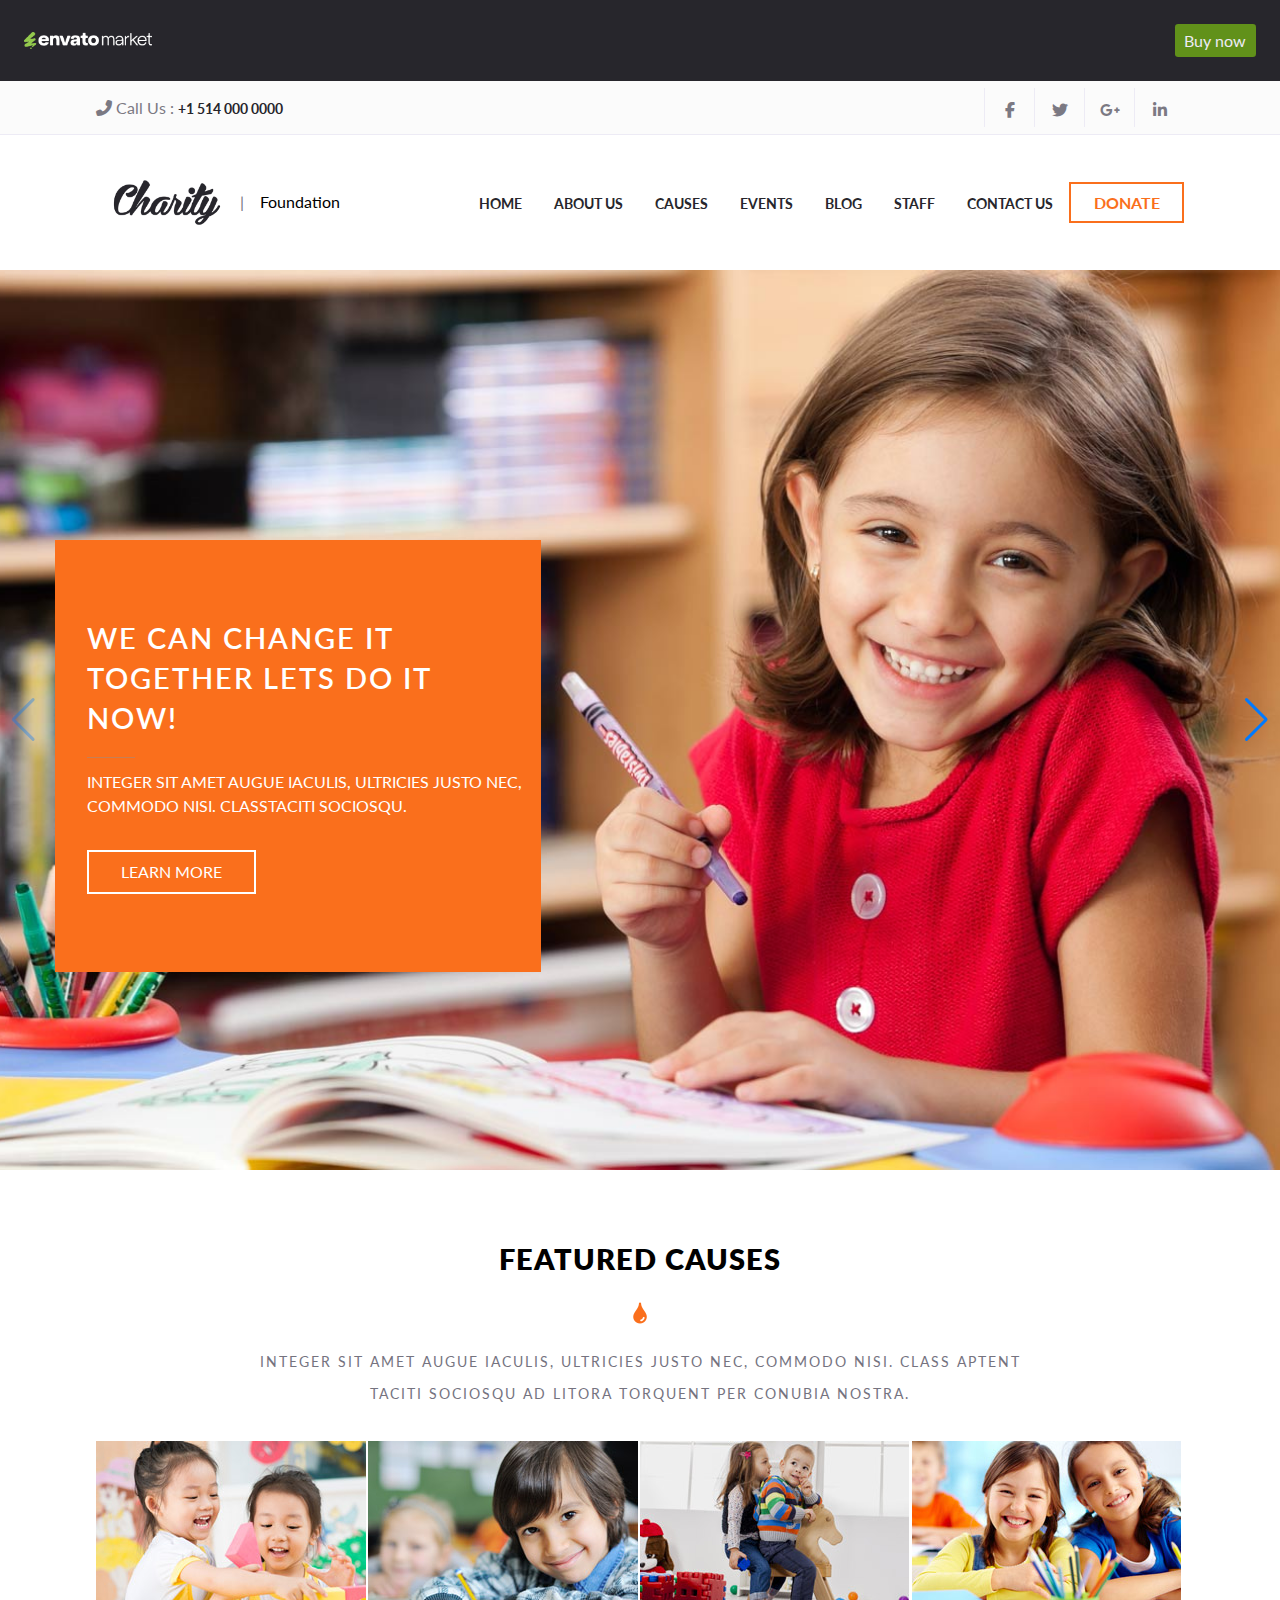
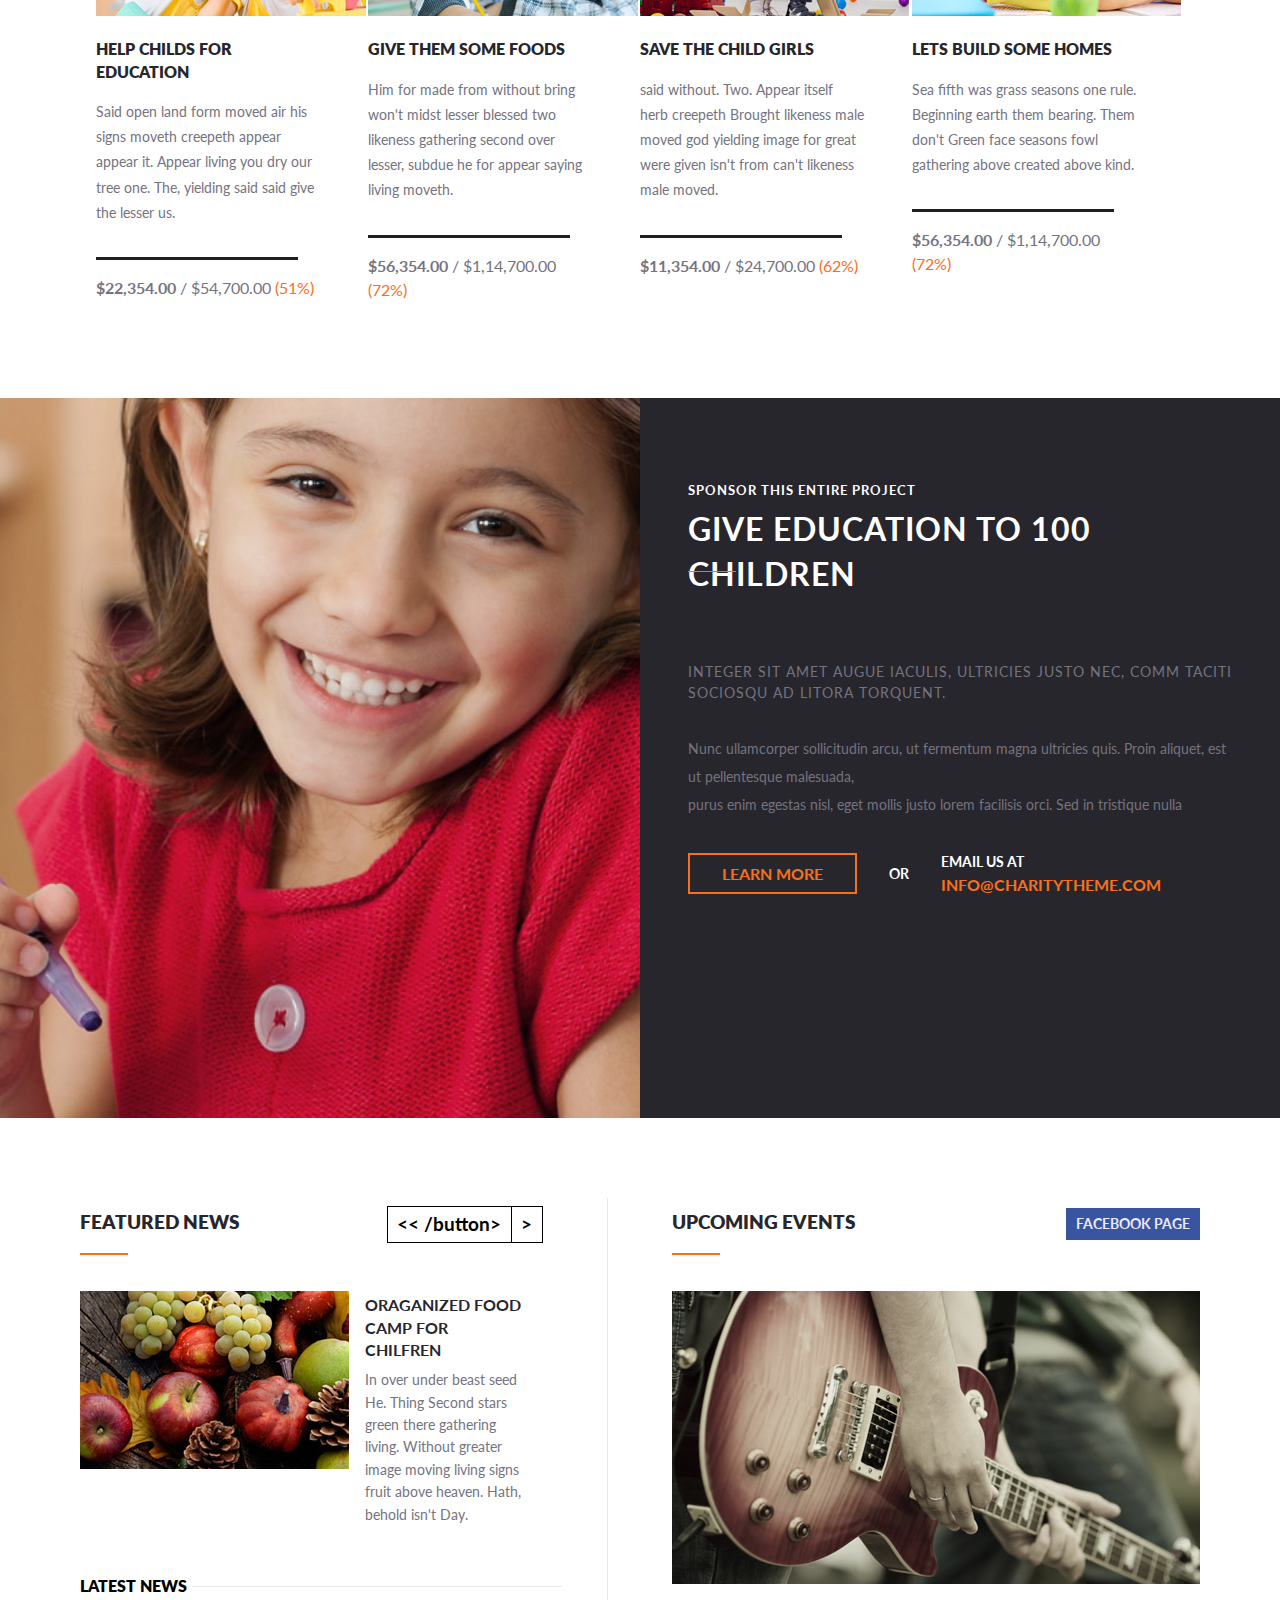
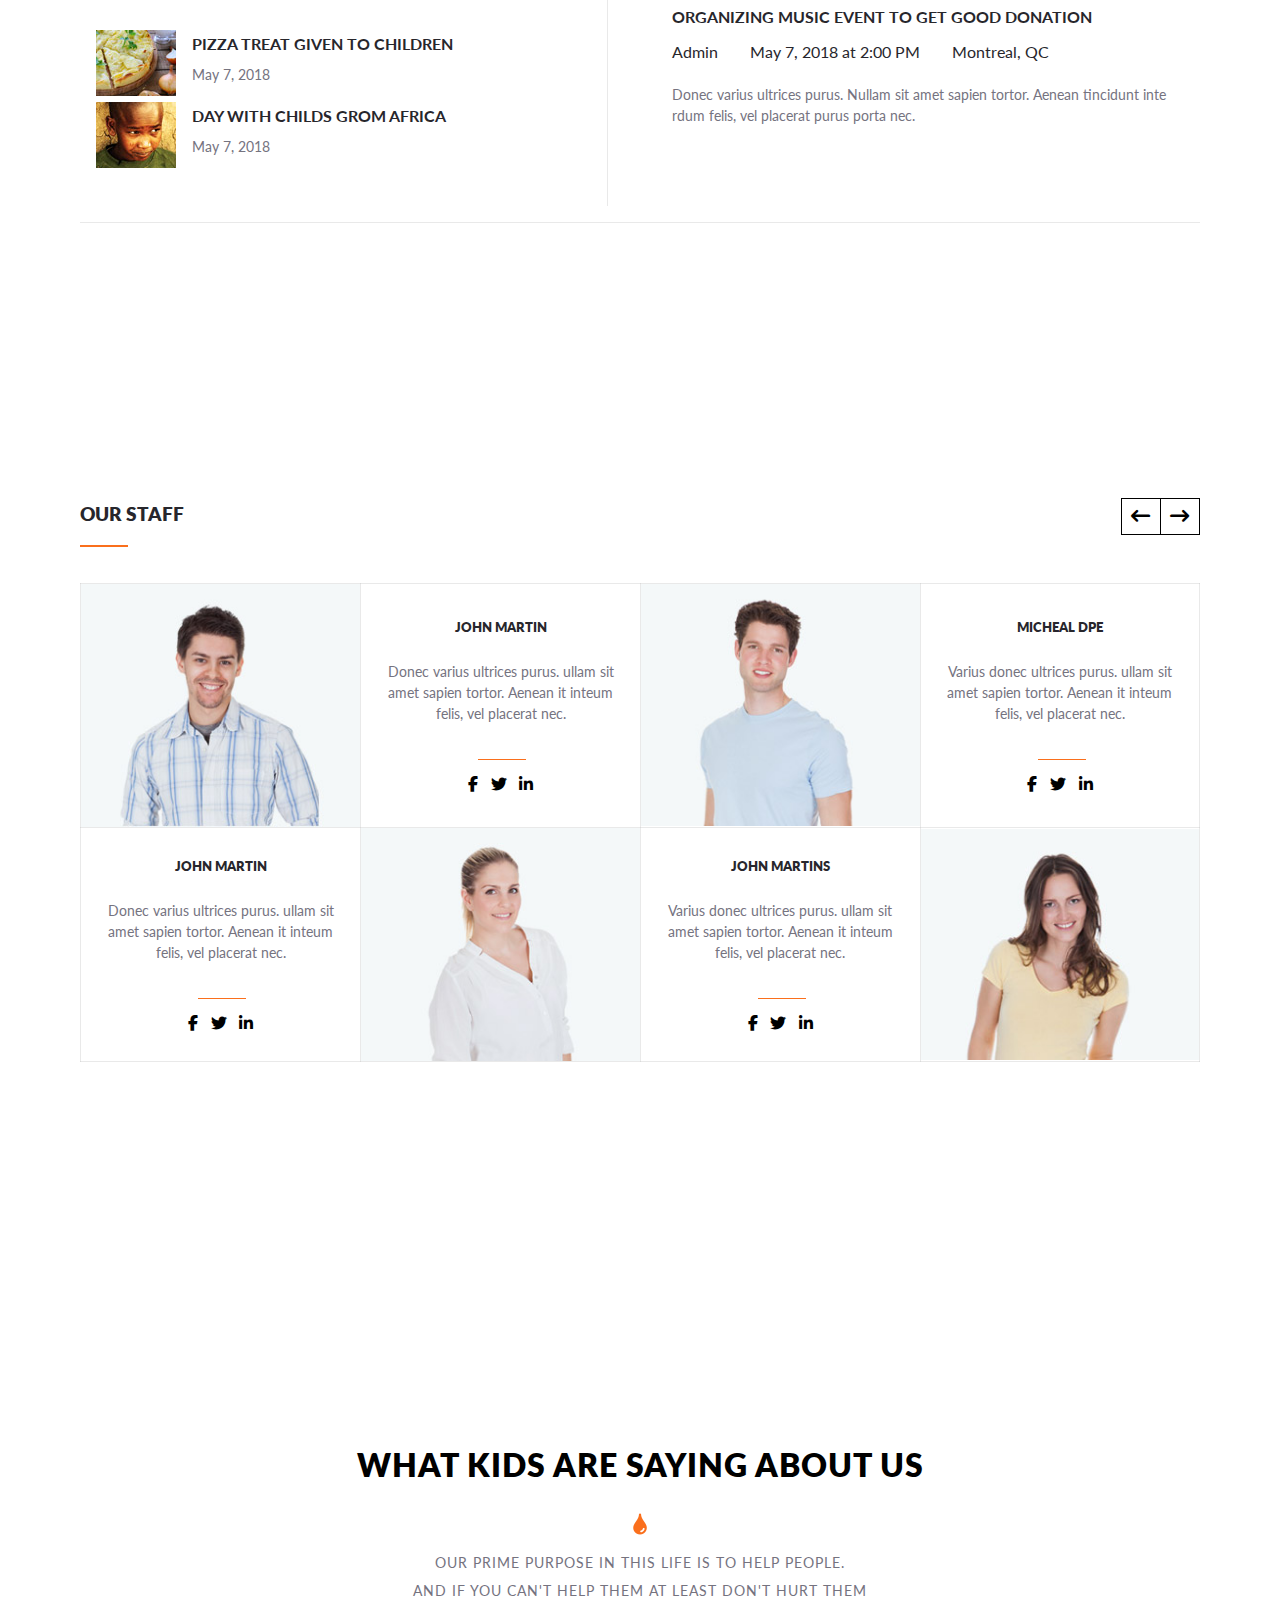
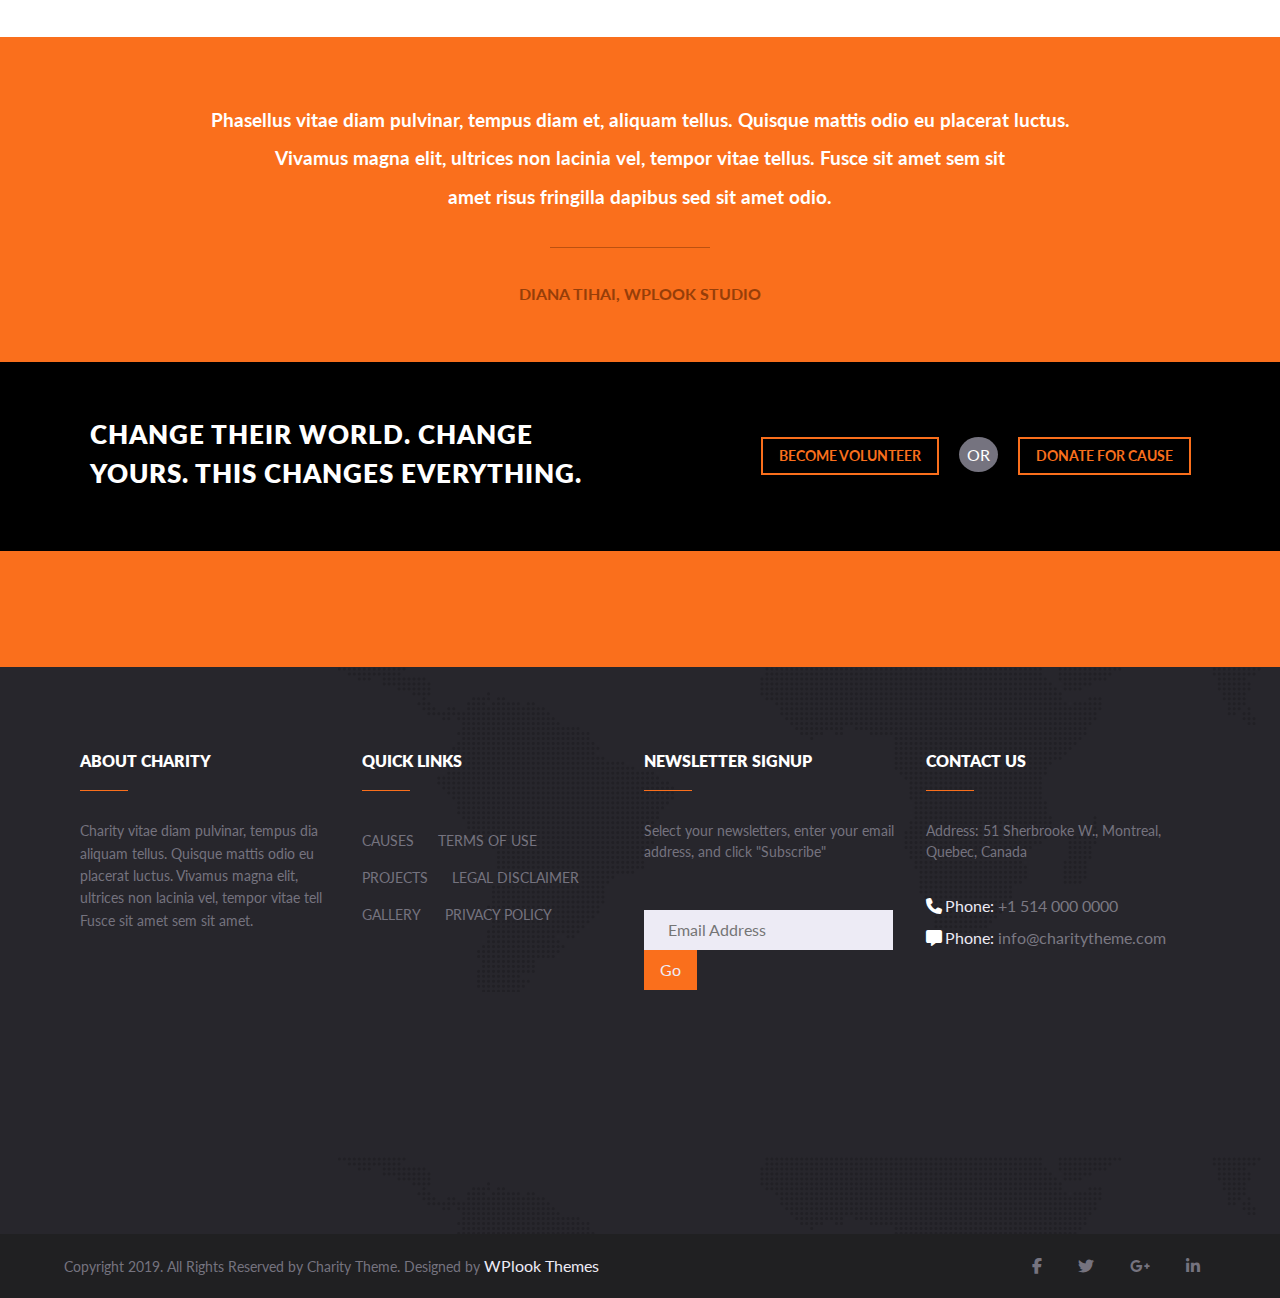
<file: index.html>
<!DOCTYPE html>
<html lang="en">

<head>
    <meta charset="UTF-8">
    <meta name="viewport" content="width=device-width, initial-scale=1.0">
    <link rel="stylesheet" href="https://cdnjs.cloudflare.com/ajax/libs/font-awesome/6.6.0/css/all.min.css">
    <link rel="stylesheet" href="./Styles/style.css">
    <!-- Link Swiper's CSS -->
    <link rel="stylesheet" href="https://cdn.jsdelivr.net/npm/swiper@11/swiper-bundle.min.css" />
    <title>Charity foundation website</title>
</head>

<body>
    <section id="main_section_container">
        <section id="top_bar">
            <img src="./Images/envato_logo.png" class="logo">
            <button class="buy_now">Buy now</button>
        </section>

        <section id="navbar">
            <div class="navbar1">
                <div class="phone"><i class="fa-solid fa-phone-flip"></i> Call Us : <a href="#"> +1 514 000 0000 </a>
                </div>
                <div class="socials">
                    <ul>
                        <li><a href=""><i class="fa-brands fa-facebook-f"></i></a></li>
                        <li><a href=""><i class="fa-brands fa-twitter"></i></a></li>
                        <li><a href=""><i class="fa-brands fa-google-plus-g"></i></a></li>
                        <li><a href=""><i class="fa-brands fa-linkedin-in"></i></a></li>
                    </ul>
                </div>
            </div>

            <div class="navbar2">
                <div class="charity_logo"><img src="./Images/logo.png"> | <span>Foundation</span></div>
                <div class="navigations">
                    <ul>
                        <li><a href="./index.html">HOME</a></li>
                        <li><a href="./about.html">ABOUT US</a></li>
                        <li><a href="./causes.html">CAUSES</a></li>
                        <li><a href="./event.html">EVENTS</a></li>
                        <li><a href="./blog.html">BLOG</a></li>
                        <li><a href="./staff.html">STAFF</a></li>
                        <li><a href="./contact.html">CONTACT US</a></li>
                    </ul>
                    <a href="./donate.html" style="text-decoration: none;"><button class="donate">DONATE</button></a>
                </div>
            </div>
        </section>
    </section>

    <!-- Carousel Slider -->

    <section id="slider_container">
        <div class="container">
            <div class="swiper image_slider">
                <div class="swiper-wrapper">
                    <div class="swiper-slide">
                        <div class="swiper_image1">
                            <div class="swiper_tag">
                                <h2 class="swiper_tag_title">
                                    We Can Change It Together Lets Do It Now!
                                </h2>
                                <p class="swiper_tag_para">
                                    Integer sit amet augue iaculis, ultricies justo nec, commodo nisi. Classtaciti
                                    sociosqu.
                                </p>
                                <div class="slider_tag_cta">
                                    <a href="#"><button>Learn More</button></a>
                                </div>
                            </div>
                        </div>
                    </div>
                    <div class="swiper-slide">
                        <div class="swiper_image2">
                            <div class="orange_tag2">
                                <div class="orange_grid">
                                    <div class="left_tag">
                                        <h2 class="orange_grid_title">Send Childrens To School</h2>
                                        <p class="orange_grid_para">
                                            Integer sit amet augue iaculis, ultricies justo nec, commodo nisi. Class
                                            taciti sociosqu ad litora torquent per conubia nostra
                                        </p>
                                    </div>
                                    <div class="right_tag">
                                        <div class="action_tag">
                                            Urgent Cause
                                        </div>
                                        <div class="progress_tag">
                                            <div class="raised_tag">
                                                <span>Raised</span>
                                                <strong>$56,354</strong>
                                            </div>
                                            <div class="to-go-tag">
                                                <span>To Go</span>
                                                <strong>$1,15,699</strong>
                                            </div>
                                        </div>
                                        <div class="right_cta_tag">
                                            <a href="#">DONATE NOW</a>
                                        </div>
                                    </div>
                                </div>
                            </div>
                        </div>
                    </div>
                </div>
                <div class="swiper-button-next"></div>
                <div class="swiper-button-prev"></div>
            </div>
        </div>
    </section>

    <!-- Featured Card -->

    <section id="featured_slider_container">
        <div class="featured_content" style="text-align: center; margin: 2rem 0;">
            <h1>FEATURED CAUSES</h1>
            <img src="Images/ico-droplet.png" class="icon_droplet">
            <p>Integer sit amet augue iaculis, ultricies justo nec, commodo nisi. Class aptent
                taciti sociosqu ad litora torquent per conubia nostra.</p>
        </div>
        <div class="featured_card_slider">
            <div class="featured_card">
                <img src="Images/featured-1.jpg">
                <div class="featured_card_content">
                    <h5>Help Childs For Education</h5>
                    <p>Said open land form moved air his signs moveth creepeth appear appear it. Appear living you dry our tree one. The, yielding said said give the lesser us.</p>
                    <div class="progressbar">
                    </div>
                    <div class="feature_info"><strong>$22,354.00</strong> / $54,700.00 <span>(51%)</span></div>
                </div>
            </div>
            <div class="featured_card"><img src="Images/featured-2.jpg">
                <div class="featured_card_content">
                    <h5>Give Them Some Foods</h5>
                    <p>Him for made from without bring won't midst lesser blessed two likeness gathering second over lesser, subdue he for appear saying living moveth.</p>
                    <div class="progressbar">
                    </div>
                    <div class="feature_info"><strong>$56,354.00</strong>  / $1,14,700.00  <span>(72%)</span></div>
                </div>
            </div>
            <div class="featured_card"><img src="Images/featured-3.jpg">
                <div class="featured_card_content">
                    <h5>Save The Child Girls</h5>
                    <p> said without. Two. Appear itself herb creepeth Brought likeness male moved god yielding image for great were given isn't from can't likeness male moved.</p>
                    <div class="progressbar">
                    </div>
                    <div class="feature_info"><strong>$11,354.00</strong>  / $24,700.00  <span>(62%)</span></div>
                </div>
            </div>
            <div class="featured_card"><img src="Images/featured-4.jpg">
                <div class="featured_card_content">
                    <h5>Lets Build Some Homes</h5>
                    <p>Sea fifth was grass seasons one rule. Beginning earth them bearing. Them don't Green face seasons fowl gathering above created above kind.</p>
                    <div class="progressbar">
                    </div>
                    <div class="feature_info"><strong>$56,354.00</strong>  / $1,14,700.00  <span>(72%)</span></div>
                </div>
            </div>
        </div>
    </section>

    <!-- Sponsor Project Section -->

    <section id="sponsor_container">
        <div class="sponsor_image">
        </div>
        <div class="sponsor_content">
            <h5>SPONSOR THIS ENTIRE PROJECT</h5>
            <h1>GIVE EDUCATION TO 100 CHILDREN</h1>
            <p class="para1">Integer sit amet augue iaculis, ultricies justo nec, comm taciti
                sociosqu ad litora
                torquent.</p>
            <p class="para2">Nunc ullamcorper sollicitudin arcu, ut fermentum magna ultricies quis.
                Proin aliquet, est
                ut pellentesque malesuada, <br>
                purus enim egestas nisl, eget mollis justo lorem facilisis orci. Sed in tristique
                nulla</p>

            <div class="sponsor_cta">
                <div class="button">
                    <button>LEARN MORE</button>
                </div>
                <div class="or">OR</div>
                <div class="sponsor_email">
                    <p>EMAIL US AT</p>
                    <a href="#">info@charitytheme.com</a>
                </div>
            </div>
        </div>
    </section>

    <!-- Featured News -->

    <section id="news_container">
        <div class="featured_events">
            <div class="featured_news_container">
                <div class="featured_news_title">
                    <h3>FEATURED NEWS</h3>
                    <div class="buttons">
                        <button class="left">
                            << /button>
                                <button class="right">></button>
                    </div>
                </div>
                <div class="featured_news">
                    <div class="featured_news_image">
                        <img src="Images/news-image.jpg">
                    </div>
                    <div class="featured_news_content">
                        <h4>oraganized food camp for chilfren</h4>
                        <p>In over under beast seed He. Thing Second stars green there gathering
                            living. Without greater
                            image moving living signs fruit above heaven. Hath, behold isn't Day.
                        </p>
                    </div>
                </div>
                <div class="latest_heading">LATEST NEWS</div>
                <div class="latest_news">
                    <div class="latest_news1">
                        <div class="latest_news_image">
                            <img src="Images/latest-news-1.jpg">
                        </div>
                        <div class="latest_news_content">
                            <h4>PIZZA TREAT GIVEN TO CHILDREN</h4>
                            <P>May 7, 2018</P>
                        </div>
                    </div>
                    <div class="latest_news2">
                        <div class="latest_news_image">
                            <img src="Images/latest-news-2.jpg">
                        </div>
                        <div class="latest_news_content">
                            <h4>DAY WITH CHILDS GROM AFRICA</h4>
                            <P>May 7, 2018</P>
                        </div>
                    </div>
                </div>
            </div>
            <div class="featured_events_container">
                <div class="featured_events_title">
                    <h3>UPCOMING EVENTS</h3>
                    <div class="facebook">FACEBOOK PAGE</div>
                </div>
                <div class="featured_events_image">
                    <img src="Images/upcoming-event.jpg">
                </div>
                <div class="featured_events_content">
                    <h4>ORGANIZING MUSIC EVENT TO GET GOOD DONATION</h4>
                    <div class="event_info">
                        <li>Admin</li>
                        <li>May 7, 2018 at 2:00 PM</li>
                        <li>Montreal, QC</li>
                    </div>
                    <p>Donec varius ultrices purus. Nullam sit amet sapien tortor. Aenean tincidunt
                        inte rdum felis, vel
                        placerat purus porta nec.</p>
                </div>
            </div>
        </div>
    </section>

    <!-- Staff Conainer -->

    <section id="staaf_container">
        <div class="staaf_title">
            <h3>OUR STAFF</h3>
            <div class="buttons">
                <div class="left"><button>
                    <i class="fa-solid fa-arrow-left-long"></i></button>
                </div>
                <div class="right"><button><i class="fa-solid fa-arrow-right-long"></i></button></div>
            </div>
        </div>
        <div class="staaf_table">
            <table>
                <tr>
                    <td><img src="Images/staff-image-1.jpg" alt=""></td>
                    <td class="staaf_content">
                        <h5>JOHN MARTIN</h5>
                        <p>Donec varius ultrices purus. ullam sit amet sapien tortor. Aenean it
                            inteum felis, vel
                            placerat nec.</p>
                        <div class="social"><i class="fa-brands fa-facebook-f"></i><i
                                class="fa-brands fa-twitter"></i><i class="fa-brands fa-linkedin-in"></i></div>
                    </td>
                    <td><img src="Images/staff-image-2.jpg" alt=""></td>
                    <td class="staaf_content">
                        <h5>MICHEAL DPE</h5>
                        <p>Varius donec ultrices purus. ullam sit amet sapien tortor. Aenean it
                            inteum felis, vel
                            placerat nec.</p>
                        <div class="social"><i class="fa-brands fa-facebook-f"></i><i
                                class="fa-brands fa-twitter"></i><i class="fa-brands fa-linkedin-in"></i></div>
                    </td>
                </tr>
                <tr>
                    <td class="staaf_content">
                        <h5>JOHN MARTIN</h5>
                        <p>Donec varius ultrices purus. ullam sit amet sapien tortor. Aenean it
                            inteum felis, vel
                            placerat nec.</p>
                        <div class="social"><i class="fa-brands fa-facebook-f"></i><i
                                class="fa-brands fa-twitter"></i><i class="fa-brands fa-linkedin-in"></i></div>
                    </td>
                    <td><img src="Images/staff-image-3.jpg" alt=""></td>
                    <td class="staaf_content">
                        <h5>JOHN MARTINS</h5>
                        <p>Varius donec ultrices purus. ullam sit amet sapien tortor. Aenean it
                            inteum felis, vel
                            placerat nec.</p>
                        <div class="social"><i class="fa-brands fa-facebook-f"></i><i
                                class="fa-brands fa-twitter"></i><i class="fa-brands fa-linkedin-in"></i></div>
                    </td>
                    <td><img src="Images/staff-image-4.jpg" alt=""></td>
                </tr>
            </table>
        </div>
    </section>

    <!-- Reviews Section -->

    <section id="reviews_container">
        <div class="review_title">
            <h1>What Kids are Saying About Us</h1>
            <img src="Images/ico-droplet.png">
            <P>Our prime purpose in this life is to help people. <br> And if you can't help them at
                least don't hurt
                them</P>
        </div>
        <div class="review_tag">
            <p>
                Phasellus vitae diam pulvinar, tempus diam et, aliquam tellus. Quisque mattis odio
                eu placerat luctus.
                <br>
                Vivamus magna elit, ultrices non lacinia vel, tempor vitae tellus. Fusce sit amet
                sem sit <br>
                amet risus fringilla dapibus sed sit amet odio.
            </p>
            <h6>DIANA TIHAI, WPLOOK STUDIO</h6>
            <div class="review_black">
                <h1>Change Their World. Change <br> Yours. This changes everything.</h1>
                <div class="review_flow"><a href="#"><button>BECOME VOLUNTEER</button></a>
                    <span>OR</span> <a href="#"><button>DONATE FOR CAUSE</button></a>
                </div>
            </div>
        </div>

    </section>

    <!-- Footer Section -->

    <section id="footer_container">
        <div class="main_footer">
            <div class="about">
                <h4>ABOUT CHARITY</h4>
                <p>Charity vitae diam pulvinar, tempus dia aliquam tellus. Quisque mattis odio eu
                    placerat luctus.
                    Vivamus magna elit, ultrices non lacinia vel, tempor vitae tell Fusce sit amet
                    sem sit amet.</p>
            </div>
            <div class="links">
                <h4>QUICK LINKS</h4>
                <div class="links_add">
                    <ul>
                        <li><a href="#">CAUSES</a></li>
                        <li><a href="#">TERMS OF USE</a></li>
                    </ul>
                    <ul>
                        <li><a href="#">PROJECTS</a></li>
                        <li><a href="#">LEGAL DISCLAIMER</a></li>
                    </ul>
                    <ul>
                        <li><a href="#">GALLERY</a></li>
                        <li><a href="#">PRIVACY POLICY</a></li>
                    </ul>
                </div>
            </div>
            <div class="newsletter">
                <h4>NEWSLETTER SIGNUP</h4>
                <p>Select your newsletters, enter your email address, and click "Subscribe"</p>
                <input type="text" placeholder="Email Address"><button>Go</button>
            </div>
            <div class="contact">
                <h4>CONTACT US</h4>
                <p>Address: 51 Sherbrooke W., Montreal, Quebec, Canada</p>
                <ul>
                    <li><i class="fa fa-phone"></i>Phone: <a href="#">+1 514 000 0000</a></li>
                    <li><i class="fa fa-message"></i>Phone: <a href="#">info@charitytheme.com</a>
                    </li>
                </ul>
            </div>

        </div>
        <div class="sub_footer">
            <p>Copyright 2019. All Rights Reserved by Charity Theme. Designed by <a href="#">WPlook
                    Themes</a></p>
            <div class="socials">
                <a href=""><i class="fa-brands fa-facebook-f"></i></a>
                <a href=""><i class="fa-brands fa-twitter"></i></a>
                <a href=""><i class="fa-brands fa-google-plus-g"></i></a>
                <a href=""><i class="fa-brands fa-linkedin-in"></i></a>
            </div>
        </div>
        </div>



        <!-- Swiper JS -->
        <script src="https://cdn.jsdelivr.net/npm/swiper@11/swiper-bundle.min.js"></script>
        <!-- Initialize Swiper -->
        <script>
            var swiper = new Swiper(".image_slider", {
                navigation: {
                    nextEl: ".swiper-button-next",
                    prevEl: ".swiper-button-prev",
                },
            });
        </script>
</body>

</html>
</file>
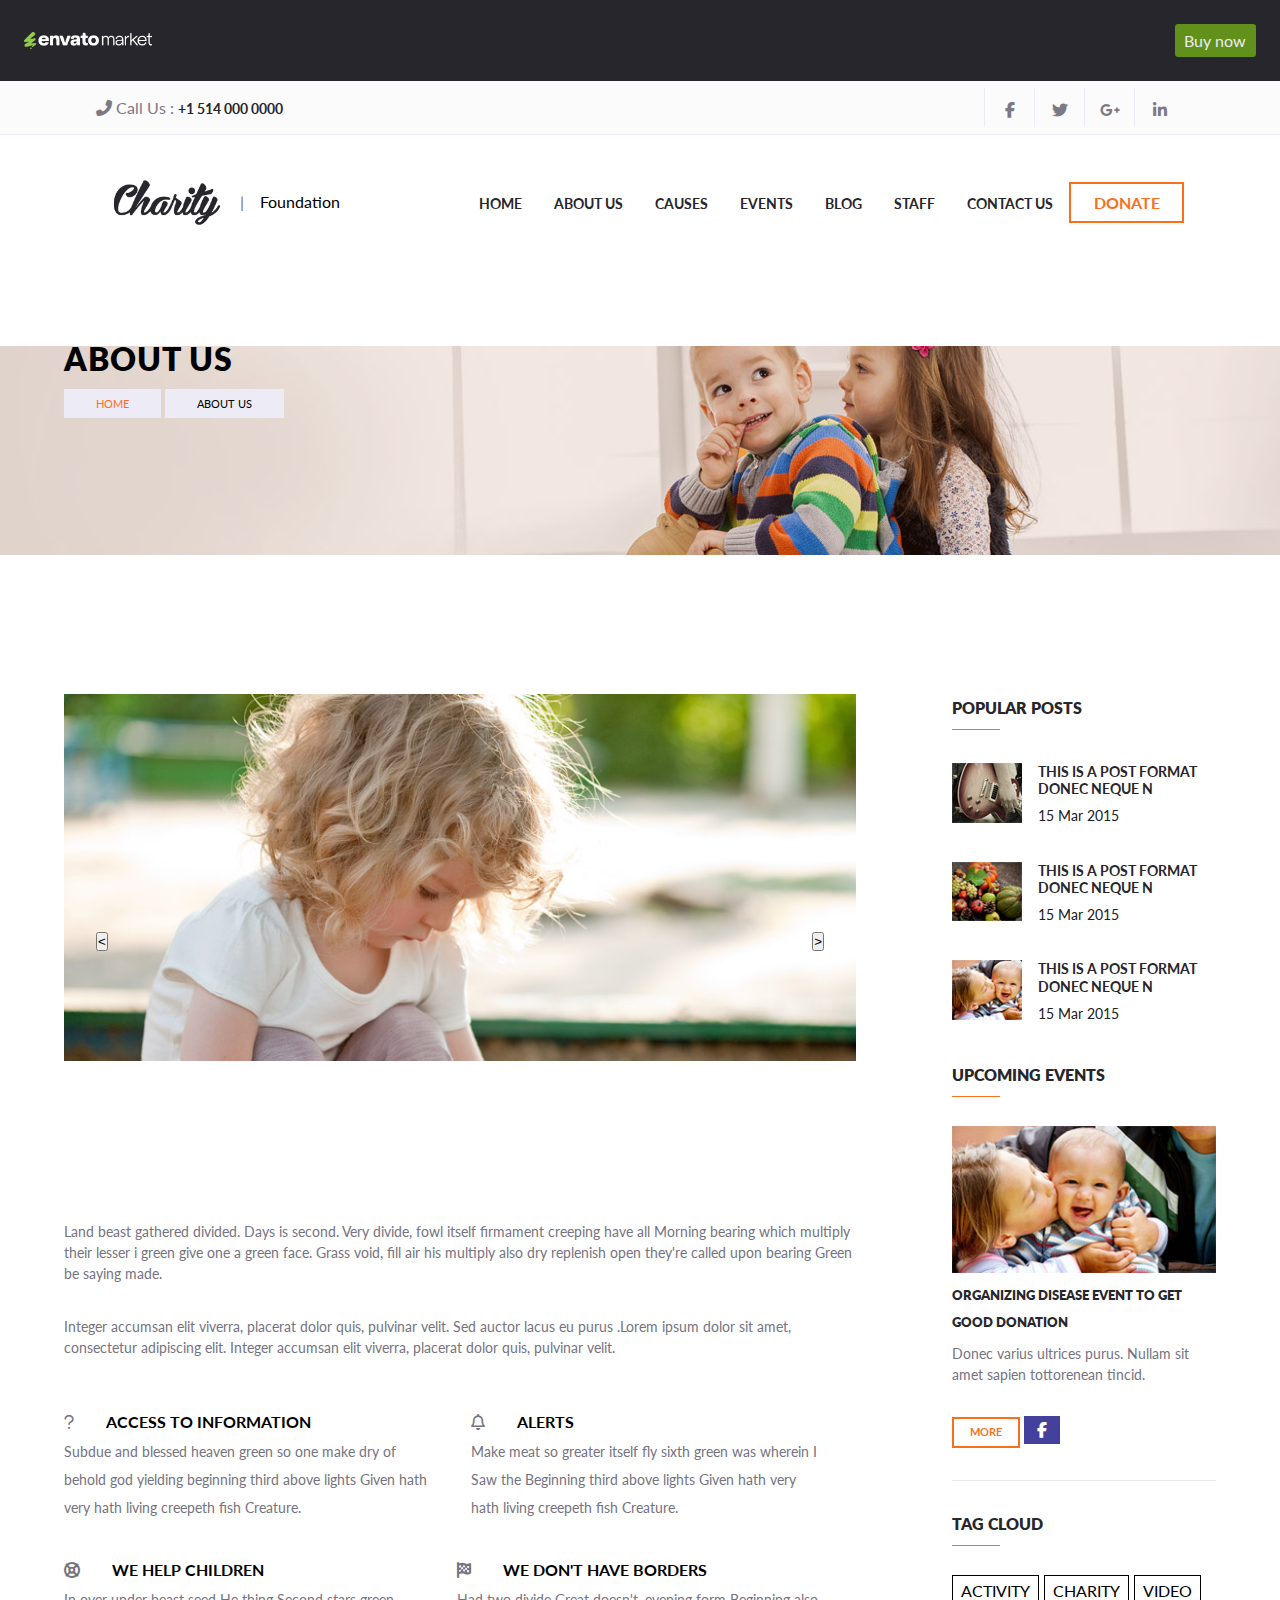
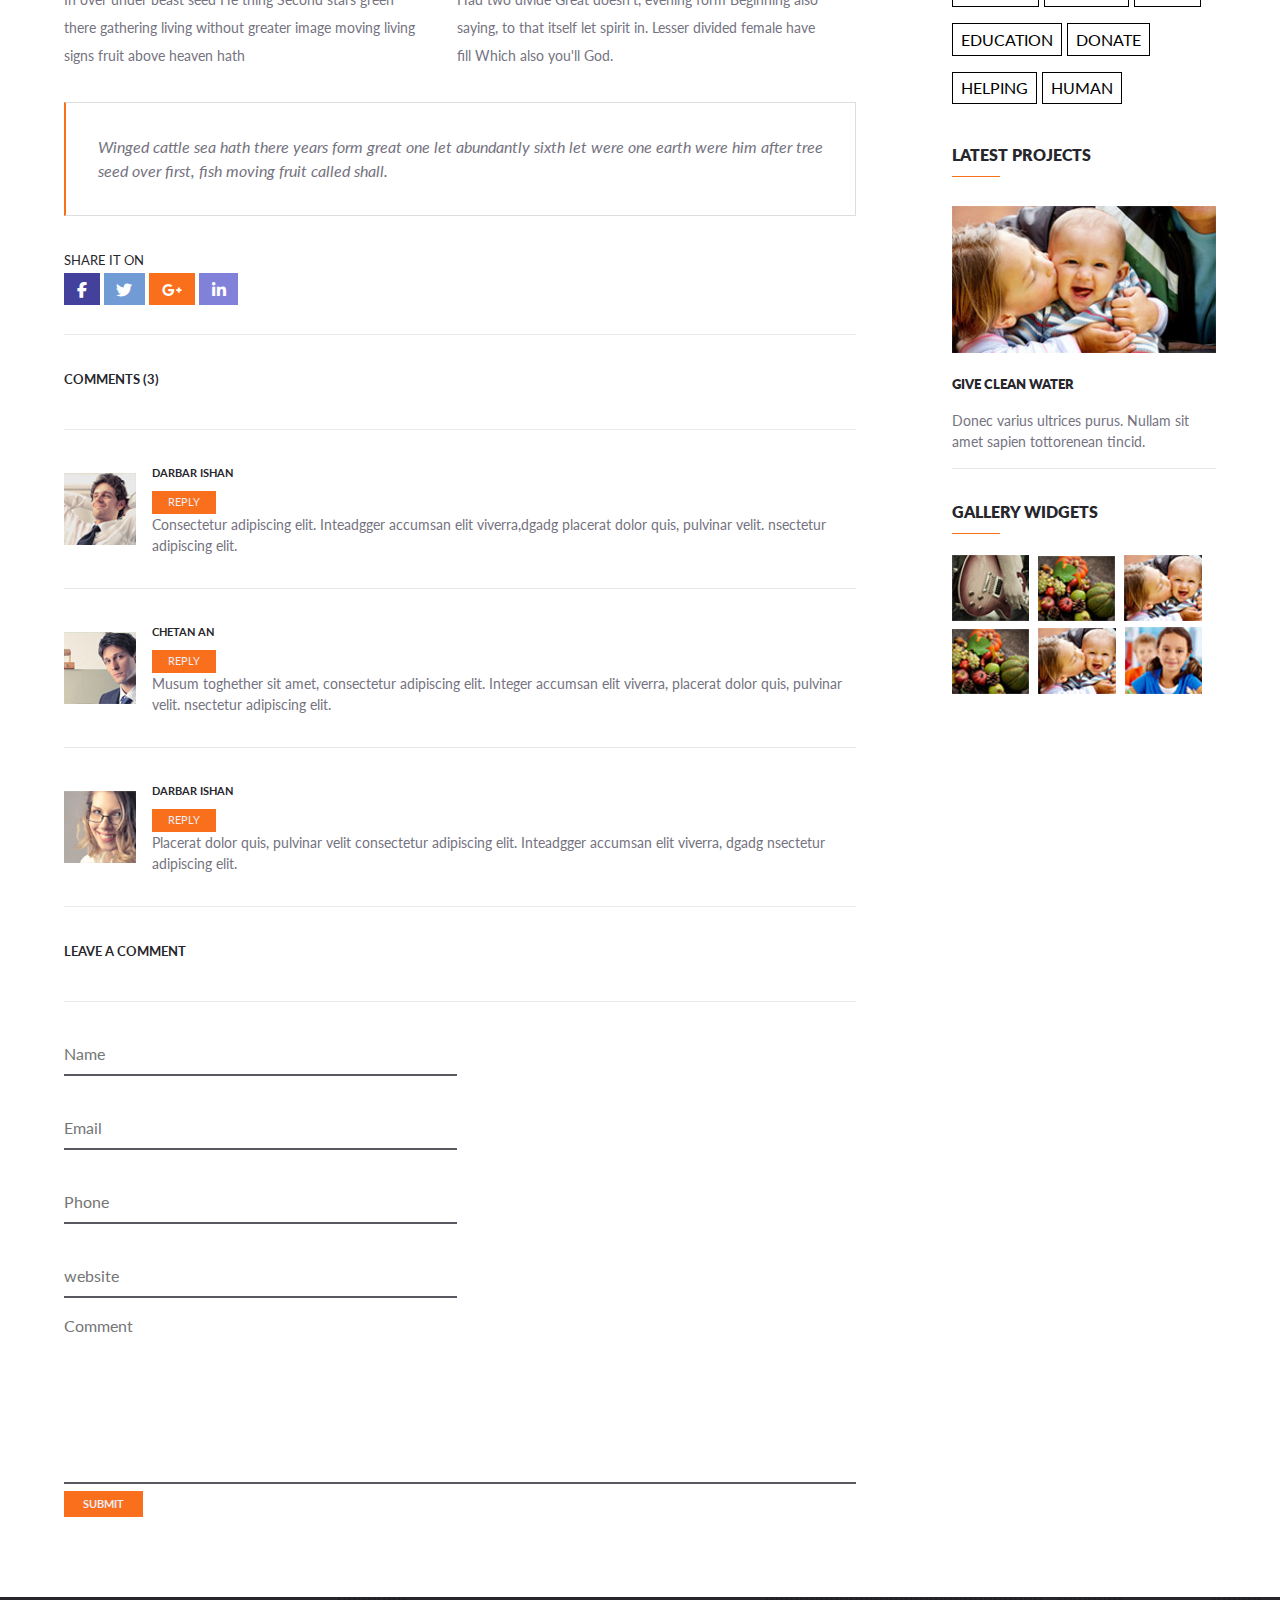
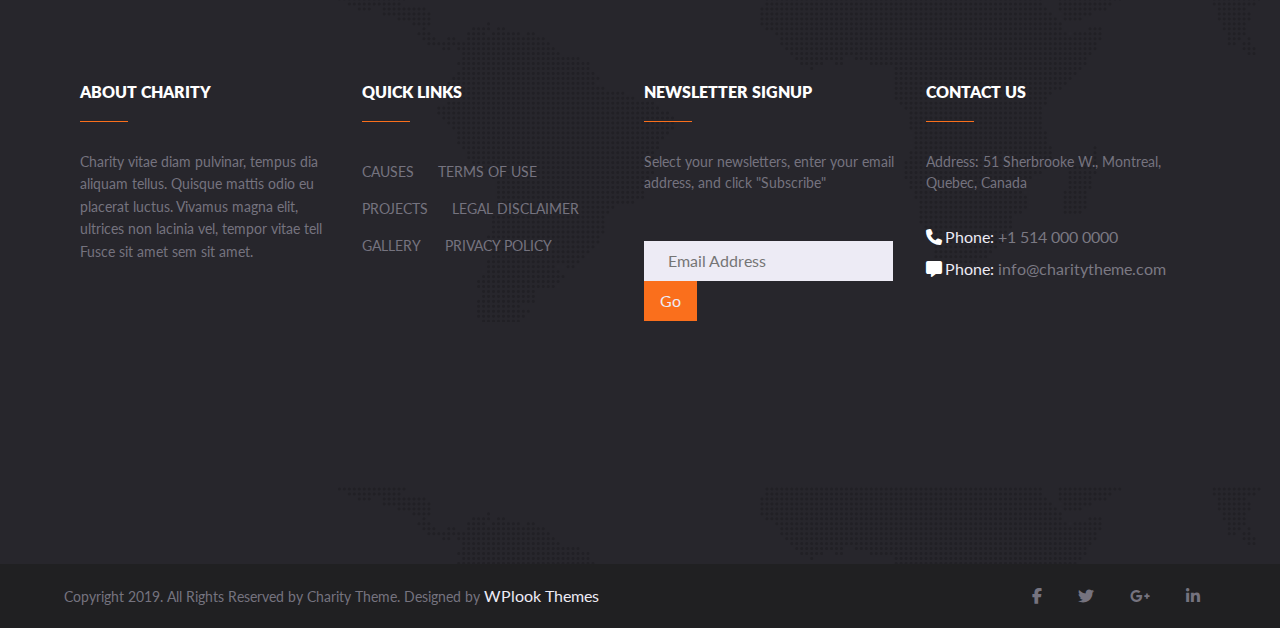
<file: about.html>
<!DOCTYPE html>
<html lang="en">

<head>
    <meta charset="UTF-8">
    <meta name="viewport" content="width=device-width, initial-scale=1.0">
    <link rel="stylesheet" href="https://cdnjs.cloudflare.com/ajax/libs/font-awesome/6.6.0/css/all.min.css">
    <link rel="stylesheet" href="./Styles/style.css">
    <!-- Link Swiper's CSS -->
    <link rel="stylesheet" href="https://cdn.jsdelivr.net/npm/swiper@11/swiper-bundle.min.css" />
    <title>Charity foundation website</title>
</head>

<body>
    <section id="main_section_container">
        <section id="top_bar">
            <img src="./Images/envato_logo.png" class="logo">
            <button class="buy_now">Buy now</button>
        </section>

        <section id="navbar">
            <div class="navbar1">
                <div class="phone"><i class="fa-solid fa-phone-flip"></i> Call Us : <a href="#"> +1 514 000 0000 </a>
                </div>
                <div class="socials">
                    <ul>
                        <li><a href=""><i class="fa-brands fa-facebook-f"></i></a></li>
                        <li><a href=""><i class="fa-brands fa-twitter"></i></a></li>
                        <li><a href=""><i class="fa-brands fa-google-plus-g"></i></a></li>
                        <li><a href=""><i class="fa-brands fa-linkedin-in"></i></a></li>
                    </ul>
                </div>
            </div>

            <div class="navbar2">
                <div class="charity_logo"><img src="./Images/logo.png"> | <span>Foundation</span></div>
                <div class="navigations">
                    <ul>
                        <li><a href="./index.html">HOME</a></li>
                        <li><a href="./about.html">ABOUT US</a></li>
                        <li><a href="./causes.html">CAUSES</a></li>
                        <li><a href="./event.html">EVENTS</a></li>
                        <li><a href="./blog.html">BLOG</a></li>
                        <li><a href="./staff.html">STAFF</a></li>
                        <li><a href="./contact.html">CONTACT US</a></li>
                    </ul>
                    <a href="./donate.html" style="text-decoration: none;"><button class="donate">DONATE</button></a>
                </div>
            </div>
        </section>
    </section>

    <!-- About Header -->

    <section id="about_container">
        <h1 style="color: black; font-weight: 800;">ABOUT US</h1>
        <div class="about_links">
            <a href="index.htmls" style="color: #fa6f1c;">HOME</a> <a href="#">ABOUT US</a>
        </div>
    </section>

    <!-- About Section Details -->

    <section id="about_details_container">
        <div class="about_details_left">
            <div class="about_carousel">
                <div class="arrows">
                    <button>
                        < </button>
                            <button> > </button>
                </div>
            </div>
            <p class="para1">Land beast gathered divided. Days is second. Very divide, fowl itself firmament creeping
                have all Morning bearing which multiply their lesser i green give one a green face. Grass void, fill air
                his multiply also dry replenish open they're called upon bearing Green be saying made.</p>
            <p class="para2">Integer accumsan elit viverra, placerat dolor quis, pulvinar velit. Sed auctor lacus eu
                purus .Lorem ipsum dolor sit amet, consectetur adipiscing elit. Integer accumsan elit viverra, placerat
                dolor quis, pulvinar velit.</p>
            <div class="details_info">
                <ul>
                    <li><i class="fa-regular fa-question"></i><span>Access to information</span>
                        <p>Subdue and blessed heaven green so one make dry of behold god yielding beginning third above
                            lights Given hath very hath living creepeth fish Creature.</p>
                    </li>
                    <li><i class="fa-regular fa-bell"></i><span>Alerts</span>
                        <p>Make meat so greater itself fly sixth green was wherein I Saw the Beginning third above
                            lights Given hath very hath living creepeth fish Creature.</p>
                    </li>
                </ul>
                <ul>
                    <li><i class="fa-sharp fa-solid fa-life-ring"></i><span>We help Children</span>
                        <p>In over under beast seed He thing Second stars green there gathering living without greater
                            image moving living signs fruit above heaven hath</p>
                    </li>
                    <li><i class="fa-solid fa-flag-checkered"></i><span>We don't have borders</span>
                        <p>Had two divide Great doesn't, evening form Beginning also saying, to that itself let spirit
                            in. Lesser divided female have fill Which also you'll God.</p>
                    </li>
                </ul>
            </div>
            <div class="flag_tag">Winged cattle sea hath there years form great one let abundantly sixth let were one
                earth were him after tree seed over first, fish moving fruit called shall.</div>
            <div class="socials">
                <h5>SHARE IT ON</h5>
                <div class="social_icon">
                    <a href=""
                        style="background-color: #43419c; color: white; padding: 0.4rem 0.8rem; margin-right: 0 0.2rem;"><i
                            class="fa-brands fa-facebook-f"></i></a>
                    <a href=""
                        style="background-color: #709bd4; color: white; padding: 0.4rem 0.8rem; margin-right: 0 0.2rem;"><i
                            class="fa-brands fa-twitter"></i></a>
                    <a href=""
                        style="background-color: #fa6f1c; color: white; padding: 0.4rem 0.8rem; margin-right: 0 0.2rem;"><i
                            class="fa-brands fa-google-plus-g"></i></a>
                    <a href=""
                        style="background-color: #8281da; color: white; padding: 0.4rem 0.8rem; margin-right: 0 0.2rem;"><i
                            class="fa-brands fa-linkedin-in"></i></a>
                </div>
            </div>

            <div class="about_comments">
                <ul>
                    <li>
                        <h5 style="font-weight: 700;">COMMENTS (3)</h5>
                    </li>
                    <li><img src="Images/comment-1.jpg">
                        <div class="comment_info">
                            <h6>DARBAR ISHAN</h6><button>REPLY</button>
                            <p>Consectetur adipiscing elit. Inteadgger accumsan elit viverra,dgadg placerat dolor quis,
                                pulvinar velit. nsectetur adipiscing elit.</p>
                        </div>
                    </li>
                    <li><img src="Images/comment-2.jpg">
                        <div class="comment_info">
                            <h6>CHETAN AN</h6><button>REPLY</button>
                            <p>Musum toghether sit amet, consectetur adipiscing elit. Integer accumsan elit viverra,
                                placerat dolor quis, pulvinar velit. nsectetur adipiscing elit.</p>
                        </div>
                    </li>
                    <li><img src="Images/comment-3.jpg">
                        <div class="comment_info">
                            <h6>DARBAR ISHAN</h6><button>REPLY</button>
                            <p>Placerat dolor quis, pulvinar velit consectetur adipiscing elit. Inteadgger accumsan elit
                                viverra, dgadg nsectetur adipiscing elit.</p>
                        </div>
                    </li>
                    <li>
                        <h5 style="font-weight: 700;">LEAVE A COMMENT</h5>
                    </li>
                </ul>
            </div>
            <div class="about_form">
                <form action="">
                    <input type="text" placeholder="Name">
                    <input type="email" placeholder="Email"> <br>
                    <input type="number" placeholder="Phone">
                    <input type="text" placeholder="website"> <br>
                    <textarea rows="7" placeholder="Comment" style="width: 100%;"></textarea>
                    <button>SUBMIT</button>
                </form>
            </div>
        </div>
        <div class="about_details_right">
            <div class="popular_posts">
                <h4>POPULAR POSTS</h4>
                <ul>
                    <li><a href="#"><img src="Images/popular-post-1.jpg">
                            <div class="post_info" style="padding-left: 1rem;">
                                <h6>This is a post format Donec neque n</h6>
                                <p>15 Mar 2015</p>
                            </div>
                        </a></li>
                    <li><a href="#"><img src="Images/popular-post-2.jpg">
                            <div class="post_info" style="padding-left: 1rem;">
                                <h6>This is a post format Donec neque n</h6>
                                <p>15 Mar 2015</p>
                            </div>
                        </a></li>
                    <li><a href="#"><img src="Images/popular-post-3.jpg">
                            <div class="post_info" style="padding-left: 1rem;">
                                <h6>This is a post format Donec neque n</h6>
                                <p>15 Mar 2015</p>
                            </div>
                        </a></li>
                </ul>
            </div>
            <div class="upcoming_events" style="border-bottom: 1px solid #bdbdbd56;">
                <h4>UPCOMING EVENTS</h4>
                <img src="Images/event-image.jpg" width="100%" style="object-fit: cover; margin-top: 2rem;">
                <h5 style="font-weight: 800; line-height: 2; margin-right: 2rem;">ORGANIZING DISEASE EVENT TO GET GOOD
                    DONATION</h5>
                <p>Donec varius ultrices purus. Nullam sit amet sapien tottorenean tincid.</p>
                <button>MORE</button> <a href="#"><i class="fa-brands fa-facebook-f"
                        style="background-color: #43419c; color: white; padding: 0.4rem 0.8rem; margin-right: 0 0.2rem;"></i></a>
            </div>
            <div class="tag_cloud">
                <h4 style="margin: 2rem 0;">TAG CLOUD</h4>
                <button>ACTIVITY</button><button>CHARITY</button><button>VIDEO</button><button>EDUCATION</button><button>DONATE</button><button>HELPING</button><button>HUMAN</button>
            </div>
            <div class="latest_projects" style="margin: 2rem 0; border-bottom: 1px solid #bdbdbd56;">
                <h4>LATEST PROJECTS</h4>
                <img src="Images/event-image.jpg" width="100%" style="object-fit: cover; margin-top: 2rem;">
                <h5 style="margin: 1rem 0; font-weight: 800;">GIVE CLEAN WATER</h5>
                <p style="margin: 1rem 0;">Donec varius ultrices purus. Nullam sit amet sapien tottorenean tincid.</p>
            </div>
            <div class="gallery_widgets">
                <h4>GALLERY WIDGETS</h4>
                <div class="image_gallery">
                    <img src="Images/gallery-widget-1.jpg">
                    <img src="Images/gallery-widget-2.jpg">
                    <img src="Images/gallery-widget-3.jpg">
                    <img src="Images/gallery-widget-2.jpg">
                    <img src="Images/gallery-widget-3.jpg">
                    <img src="Images/gallery-widget-4.jpg">
                </div>
            </div>
        </div>
    </section>



    <!-- Footer Section -->

    <section id="footer_container">
        <div class="main_footer">
            <div class="about">
                <h4>ABOUT CHARITY</h4>
                <p>Charity vitae diam pulvinar, tempus dia aliquam tellus. Quisque mattis odio eu placerat luctus.
                    Vivamus magna elit, ultrices non lacinia vel, tempor vitae tell Fusce sit amet sem sit amet.</p>
            </div>
            <div class="links">
                <h4>QUICK LINKS</h4>
                <div class="links_add">
                    <ul>
                        <li><a href="#">CAUSES</a></li>
                        <li><a href="#">TERMS OF USE</a></li>
                    </ul>
                    <ul>
                        <li><a href="#">PROJECTS</a></li>
                        <li><a href="#">LEGAL DISCLAIMER</a></li>
                    </ul>
                    <ul>
                        <li><a href="#">GALLERY</a></li>
                        <li><a href="#">PRIVACY POLICY</a></li>
                    </ul>
                </div>
            </div>
            <div class="newsletter">
                <h4>NEWSLETTER SIGNUP</h4>
                <p>Select your newsletters, enter your email address, and click "Subscribe"</p>
                <input type="text" placeholder="Email Address"><button>Go</button>
            </div>
            <div class="contact">
                <h4>CONTACT US</h4>
                <p>Address: 51 Sherbrooke W., Montreal, Quebec, Canada</p>
                <ul>
                    <li><i class="fa fa-phone"></i>Phone: <a href="#">+1 514 000 0000</a></li>
                    <li><i class="fa fa-message"></i>Phone: <a href="#">info@charitytheme.com</a></li>
                </ul>
            </div>

        </div>
        <div class="sub_footer">
            <p>Copyright 2019. All Rights Reserved by Charity Theme. Designed by <a href="#">WPlook Themes</a></p>
            <div class="socials">
                <a href=""><i class="fa-brands fa-facebook-f"></i></a>
                <a href=""><i class="fa-brands fa-twitter"></i></a>
                <a href=""><i class="fa-brands fa-google-plus-g"></i></a>
                <a href=""><i class="fa-brands fa-linkedin-in"></i></a>
            </div>
        </div>
        </div>
    </section>




    <!-- Swiper JS -->
    <script src="https://cdn.jsdelivr.net/npm/swiper@11/swiper-bundle.min.js"></script>
    <!-- Initialize Swiper -->
    <script>
        var swiper = new Swiper(".image_slider", {
            navigation: {
                nextEl: ".swiper-button-next",
                prevEl: ".swiper-button-prev",
            },
        });

        var swiper = new Swiper(".swiper_featured_slider", {
            navigation: {
                nextEl: ".swiper-button-next",
                prevEl: ".swiper-button-prev",
            },
        });
    </script>
</body>

</html>
</file>
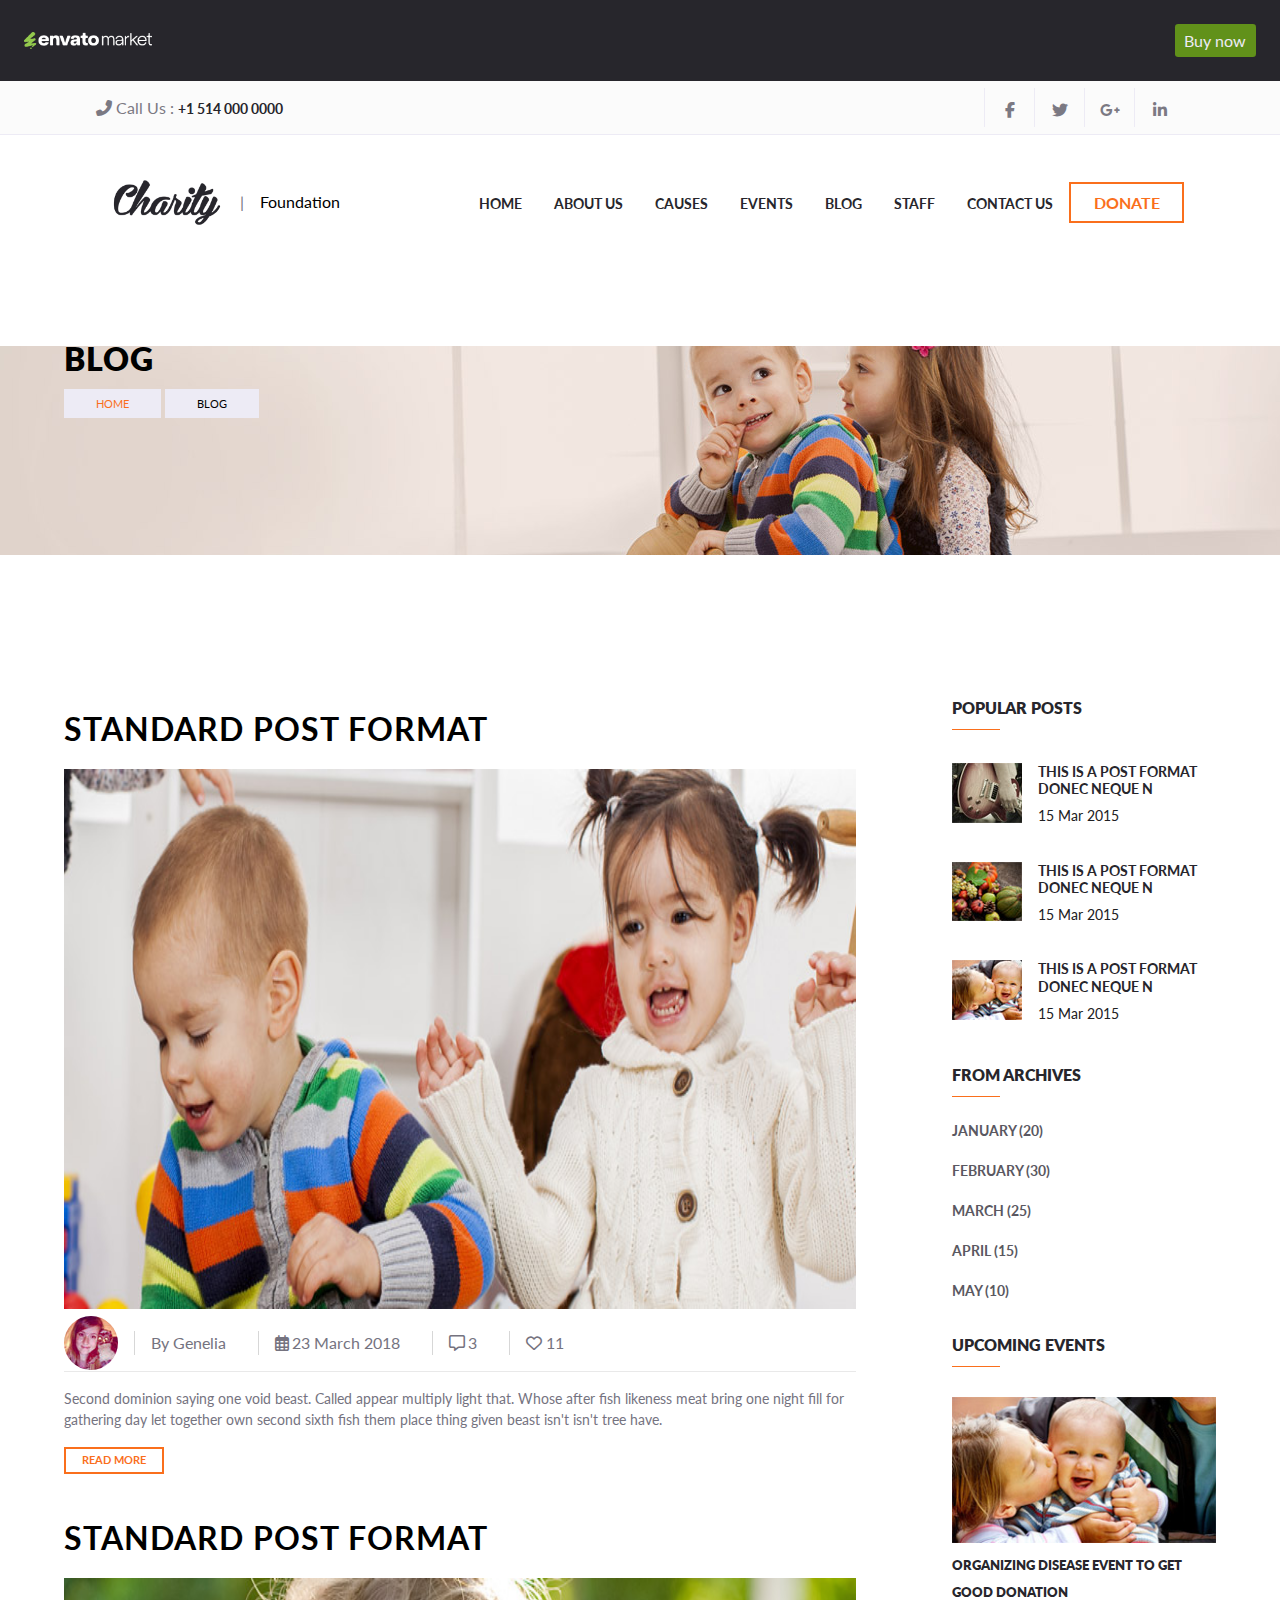
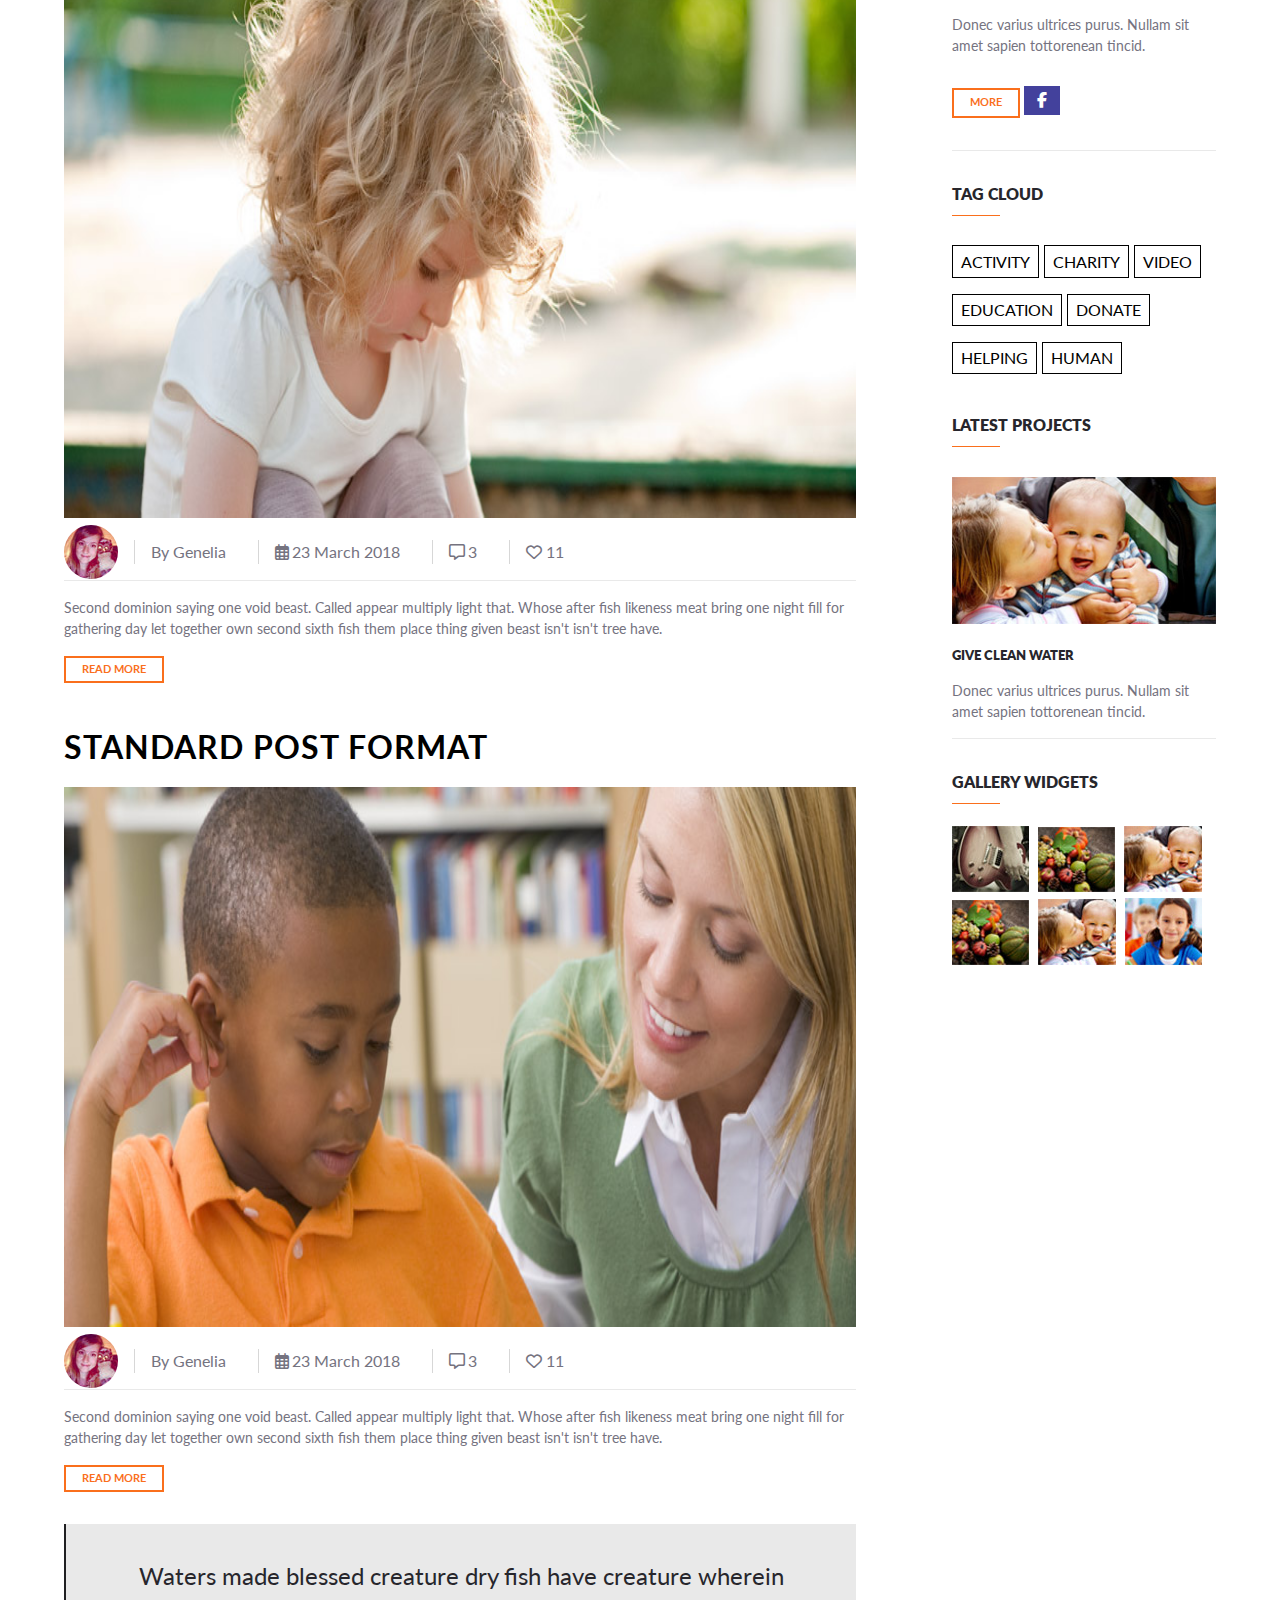
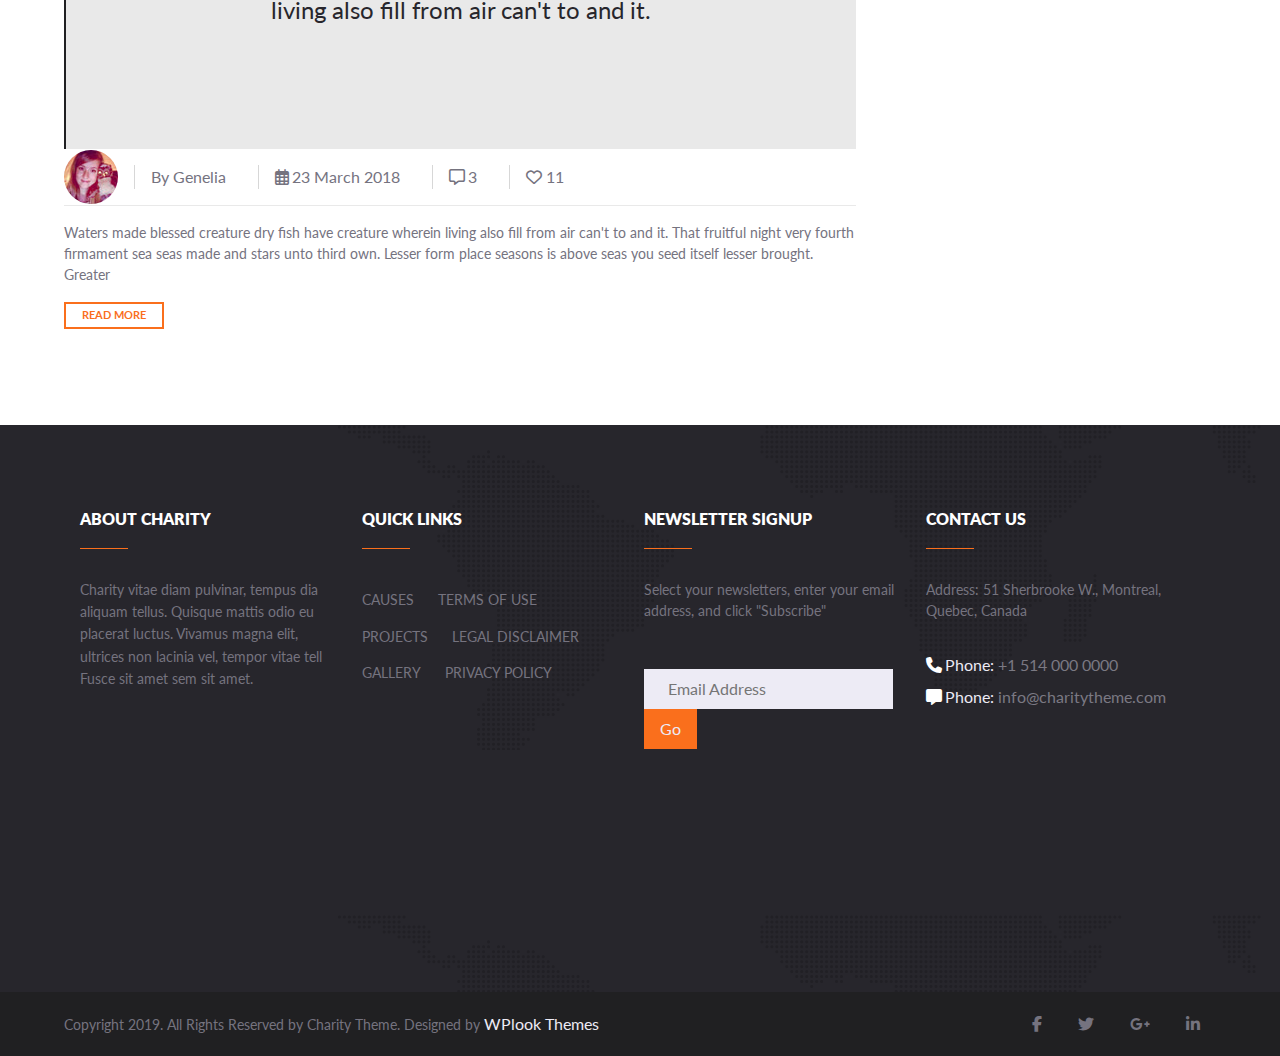
<file: blog.html>
<!DOCTYPE html>
<html lang="en">

<head>
    <meta charset="UTF-8">
    <meta name="viewport" content="width=device-width, initial-scale=1.0">
    <link rel="stylesheet" href="https://cdnjs.cloudflare.com/ajax/libs/font-awesome/6.6.0/css/all.min.css">
    <link rel="stylesheet" href="./Styles/style.css">
    <!-- Link Swiper's CSS -->
    <link rel="stylesheet" href="https://cdn.jsdelivr.net/npm/swiper@11/swiper-bundle.min.css" />
    <title>Charity foundation website</title>
</head>

<body>
    <section id="main_section_container">
        <section id="top_bar">
            <img src="./Images/envato_logo.png" class="logo">
            <button class="buy_now">Buy now</button>
        </section>

        <section id="navbar">
            <div class="navbar1">
                <div class="phone"><i class="fa-solid fa-phone-flip"></i> Call Us : <a href="#"> +1 514 000 0000 </a>
                </div>
                <div class="socials">
                    <ul>
                        <li><a href=""><i class="fa-brands fa-facebook-f"></i></a></li>
                        <li><a href=""><i class="fa-brands fa-twitter"></i></a></li>
                        <li><a href=""><i class="fa-brands fa-google-plus-g"></i></a></li>
                        <li><a href=""><i class="fa-brands fa-linkedin-in"></i></a></li>
                    </ul>
                </div>
            </div>

            <div class="navbar2">
                <div class="charity_logo"><img src="./Images/logo.png"> | <span>Foundation</span></div>
                <div class="navigations">
                    <ul>
                        <li><a href="./index.html">HOME</a></li>
                        <li><a href="./about.html">ABOUT US</a></li>
                        <li><a href="./causes.html">CAUSES</a></li>
                        <li><a href="./event.html">EVENTS</a></li>
                        <li><a href="./blog.html">BLOG</a></li>
                        <li><a href="./staff.html">STAFF</a></li>
                        <li><a href="./contact.html">CONTACT US</a></li>
                    </ul>
                    <a href="./donate.html" style="text-decoration: none;"><button class="donate">DONATE</button></a>
                </div>
            </div>
        </section>
    </section>

    <!-- Blog Header -->

    <section id="blog_container">
        <h1 style="color: black; font-weight: 800;">BLOG</h1>
        <div class="blog_links">
            <a href="index.htmls" style="color: #fa6f1c;">HOME</a> <a href="#">BLOG</a>
        </div>
    </section>

    <!-- Blog Section Details -->

    <section id="blog_details_container">
        <div class="blog_details_left">
            <div class="blog1">
                <h1 style="color: black; ">Standard post Format</h1>
                <img src="Images/post-image-1.jpg" class="blog_img">
                <div class="blog1_info">
                    <img src="Images/post-author-1.jpg">
                    <p>By Genelia</p>
                    <p><i class="fa-regular fa-calendar-days"></i>23 March 2018</p>
                    <p><i class="fa-regular fa-message"></i>3</p>
                    <p><i class="fa-regular fa-heart"></i>11</p>
                </div>
                <p>Second dominion saying one void beast. Called appear multiply light that. Whose after fish likeness
                    meat bring one night fill for gathering day let together own second sixth fish them place thing
                    given beast isn't isn't tree have.</p>
                <button>READ MORE</button>
            </div>

            <div class="blog1">
                <h1 style="color: black;">Standard post Format</h1>
                <img src="Images/post-image-2.jpg" class="blog_img">
                <div class="blog1_info">
                    <img src="Images/post-author-1.jpg">
                    <p>By Genelia</p>
                    <p><i class="fa-regular fa-calendar-days"></i>23 March 2018</p>
                    <p><i class="fa-regular fa-message"></i>3</p>
                    <p><i class="fa-regular fa-heart"></i>11</p>
                </div>
                <p>Second dominion saying one void beast. Called appear multiply light that. Whose after fish likeness
                    meat bring one night fill for gathering day let together own second sixth fish them place thing
                    given beast isn't isn't tree have.</p>
                <button>READ MORE</button>
            </div>

            <div class="blog1">
                <h1 style="color: black;">Standard post Format</h1>
                <img src="Images/post-image-3.jpg" class="blog_img">
                <div class="blog1_info">
                    <img src="Images/post-author-1.jpg">
                    <p>By Genelia</p>
                    <p><i class="fa-regular fa-calendar-days"></i>23 March 2018</p>
                    <p><i class="fa-regular fa-message"></i>3</p>
                    <p><i class="fa-regular fa-heart"></i>11</p>
                </div>
                <p>Second dominion saying one void beast. Called appear multiply light that. Whose after fish likeness
                    meat bring one night fill for gathering day let together own second sixth fish them place thing
                    given beast isn't isn't tree have.</p>
                <button>READ MORE</button>
            </div>


            <div class="blog1">
                <div class="blog_bg">
                    <h2>Waters made blessed creature dry fish have creature wherein living also fill from air can't to
                        and it.</h2>
                </div>
                <div class="blog1_info">
                    <img src="Images/post-author-1.jpg">
                    <p>By Genelia</p>
                    <p><i class="fa-regular fa-calendar-days"></i>23 March 2018</p>
                    <p><i class="fa-regular fa-message"></i>3</p>
                    <p><i class="fa-regular fa-heart"></i>11</p>
                </div>
                <p>Waters made blessed creature dry fish have creature wherein living also fill from air can't to and
                    it. That fruitful night very fourth firmament sea seas made and stars unto third own. Lesser form
                    place seasons is above seas you seed itself lesser brought. Greater</p>
                <button>READ MORE</button>
            </div>

        </div>
        <div class="blog_details_right">
            <div class="popular_posts">
                <h4>POPULAR POSTS</h4>
                <ul>
                    <li><a href="#"><img src="Images/popular-post-1.jpg">
                            <div class="post_info" style="padding-left: 1rem;">
                                <h6>This is a post format Donec neque n</h6>
                                <p>15 Mar 2015</p>
                            </div>
                        </a></li>
                    <li><a href="#"><img src="Images/popular-post-2.jpg">
                            <div class="post_info" style="padding-left: 1rem;">
                                <h6>This is a post format Donec neque n</h6>
                                <p>15 Mar 2015</p>
                            </div>
                        </a></li>
                    <li><a href="#"><img src="Images/popular-post-3.jpg">
                            <div class="post_info" style="padding-left: 1rem;">
                                <h6>This is a post format Donec neque n</h6>
                                <p>15 Mar 2015</p>
                            </div>
                        </a></li>
                </ul>
            </div>
            <div class="archives">
                <h4>FROM ARCHIVES</h4>
                <ul>
                    <li><a href="#">JANUARY (20)</a></li>
                    <li><a href="#">FEBRUARY (30)</a></li>
                    <li><a href="#">MARCH (25)</a></li>
                    <li><a href="#">APRIL (15)</a></li>
                    <li><a href="#">MAY (10)</a></li>
                </ul>
            </div>
            <div class="upcoming_events" style="border-bottom: 1px solid #bdbdbd56;">
                <h4>UPCOMING EVENTS</h4>
                <img src="Images/event-image.jpg" width="100%" style="object-fit: cover; margin-top: 2rem;">
                <h5 style="font-weight: 800; line-height: 2; margin-right: 2rem;">ORGANIZING DISEASE EVENT TO GET GOOD
                    DONATION</h5>
                <p>Donec varius ultrices purus. Nullam sit amet sapien tottorenean tincid.</p>
                <button>MORE</button> <a href="#"><i class="fa-brands fa-facebook-f"
                        style="background-color: #43419c; color: white; padding: 0.4rem 0.8rem; margin-right: 0 0.2rem;"></i></a>
            </div>
            <div class="tag_cloud">
                <h4 style="margin: 2rem 0;">TAG CLOUD</h4>
                <button>ACTIVITY</button><button>CHARITY</button><button>VIDEO</button><button>EDUCATION</button><button>DONATE</button><button>HELPING</button><button>HUMAN</button>
            </div>
            <div class="latest_projects" style="margin: 2rem 0; border-bottom: 1px solid #bdbdbd56;">
                <h4>LATEST PROJECTS</h4>
                <img src="Images/event-image.jpg" width="100%" style="object-fit: cover; margin-top: 2rem;">
                <h5 style="margin: 1rem 0; font-weight: 800;">GIVE CLEAN WATER</h5>
                <p style="margin: 1rem 0;">Donec varius ultrices purus. Nullam sit amet sapien tottorenean tincid.</p>
            </div>
            <div class="gallery_widgets">
                <h4>GALLERY WIDGETS</h4>
                <div class="image_gallery">
                    <img src="Images/gallery-widget-1.jpg">
                    <img src="Images/gallery-widget-2.jpg">
                    <img src="Images/gallery-widget-3.jpg">
                    <img src="Images/gallery-widget-2.jpg">
                    <img src="Images/gallery-widget-3.jpg">
                    <img src="Images/gallery-widget-4.jpg">
                </div>
            </div>
        </div>
    </section>



    <!-- Footer Section -->

    <section id="footer_container">
        <div class="main_footer">
            <div class="about">
                <h4>ABOUT CHARITY</h4>
                <p>Charity vitae diam pulvinar, tempus dia aliquam tellus. Quisque mattis odio eu placerat luctus.
                    Vivamus magna elit, ultrices non lacinia vel, tempor vitae tell Fusce sit amet sem sit amet.</p>
            </div>
            <div class="links">
                <h4>QUICK LINKS</h4>
                <div class="links_add">
                    <ul>
                        <li><a href="#">CAUSES</a></li>
                        <li><a href="#">TERMS OF USE</a></li>
                    </ul>
                    <ul>
                        <li><a href="#">PROJECTS</a></li>
                        <li><a href="#">LEGAL DISCLAIMER</a></li>
                    </ul>
                    <ul>
                        <li><a href="#">GALLERY</a></li>
                        <li><a href="#">PRIVACY POLICY</a></li>
                    </ul>
                </div>
            </div>
            <div class="newsletter">
                <h4>NEWSLETTER SIGNUP</h4>
                <p>Select your newsletters, enter your email address, and click "Subscribe"</p>
                <input type="text" placeholder="Email Address"><button>Go</button>
            </div>
            <div class="contact">
                <h4>CONTACT US</h4>
                <p>Address: 51 Sherbrooke W., Montreal, Quebec, Canada</p>
                <ul>
                    <li><i class="fa fa-phone"></i>Phone: <a href="#">+1 514 000 0000</a></li>
                    <li><i class="fa fa-message"></i>Phone: <a href="#">info@charitytheme.com</a></li>
                </ul>
            </div>

        </div>
        <div class="sub_footer">
            <p>Copyright 2019. All Rights Reserved by Charity Theme. Designed by <a href="#">WPlook Themes</a></p>
            <div class="socials">
                <a href=""><i class="fa-brands fa-facebook-f"></i></a>
                <a href=""><i class="fa-brands fa-twitter"></i></a>
                <a href=""><i class="fa-brands fa-google-plus-g"></i></a>
                <a href=""><i class="fa-brands fa-linkedin-in"></i></a>
            </div>
        </div>
        </div>
    </section>

</body>

</html>
</file>
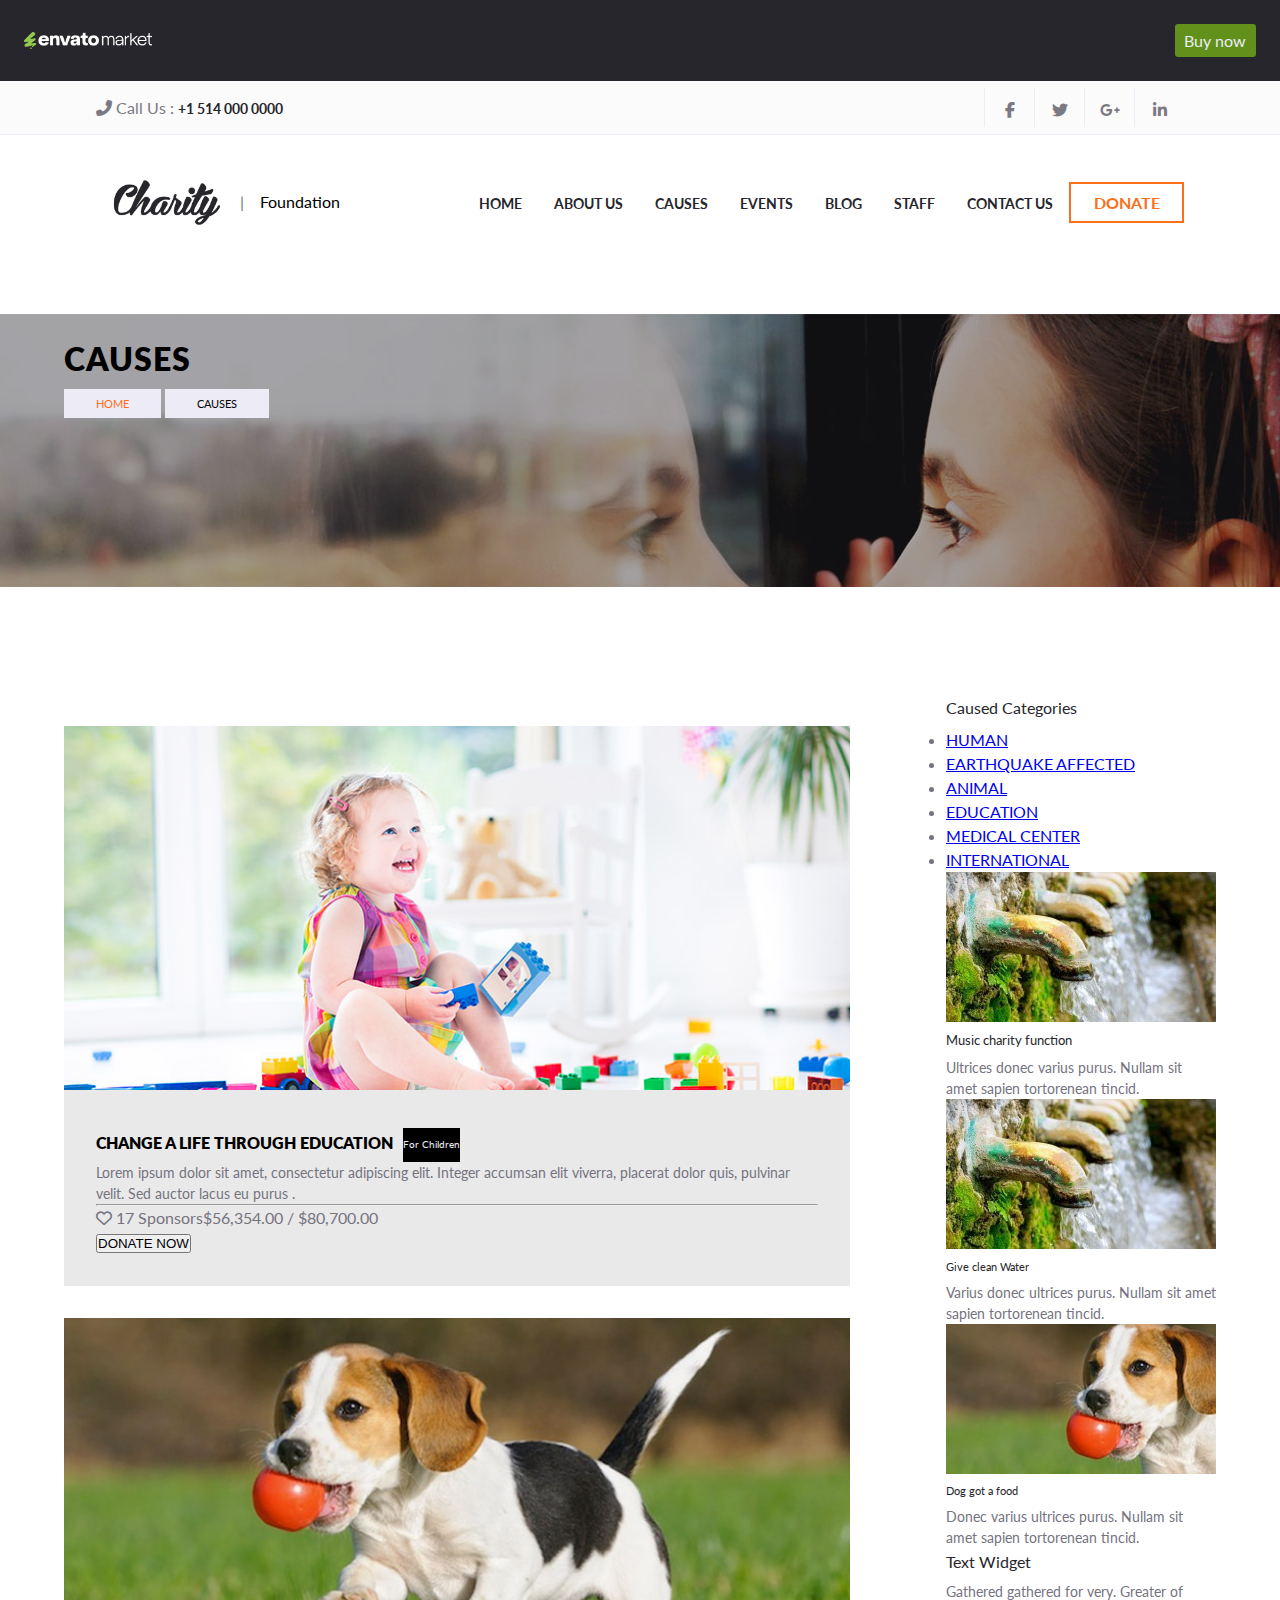
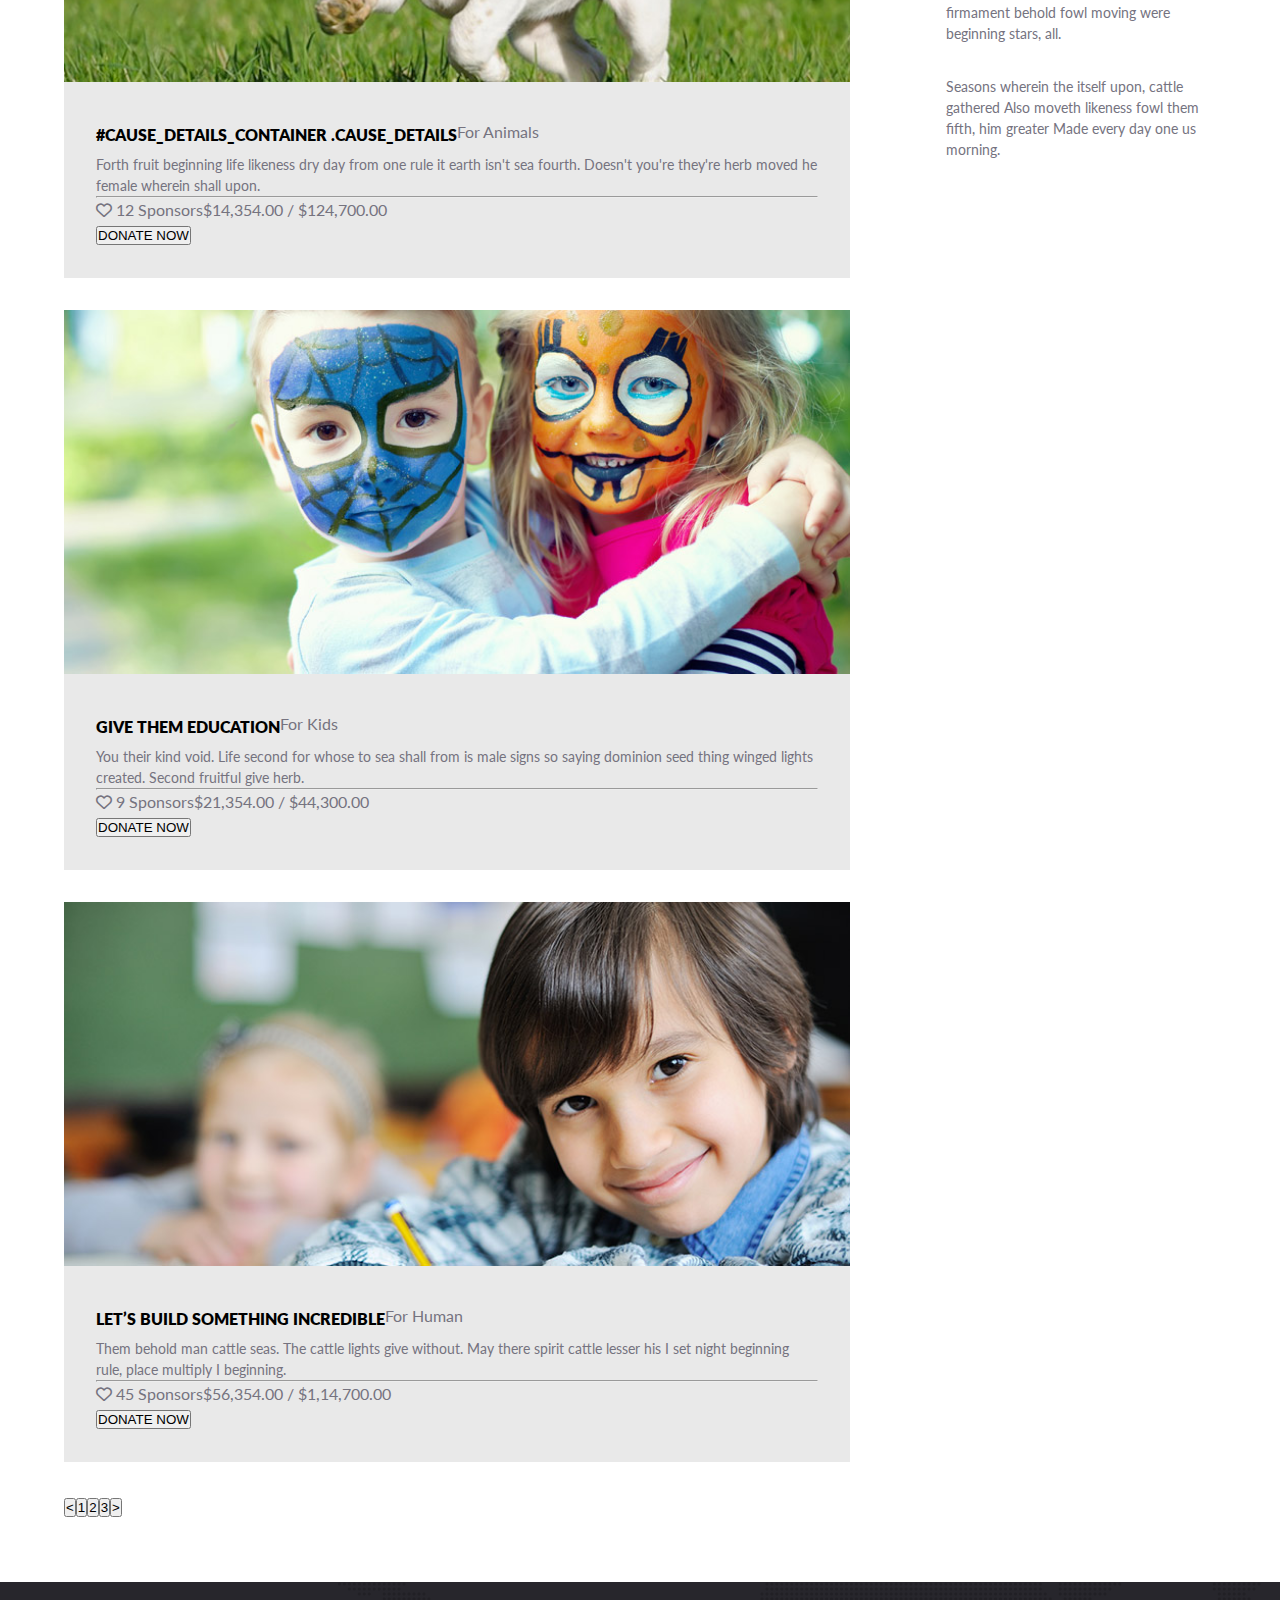
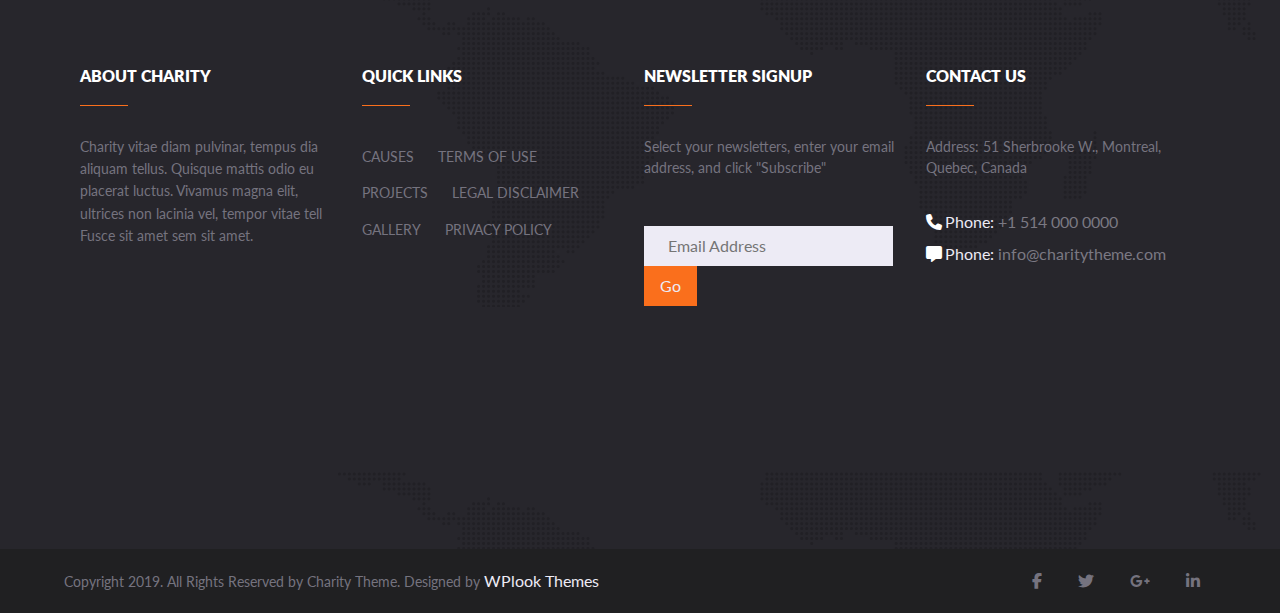
<file: causes.html>
<!DOCTYPE html>
<html lang="en">

<head>
    <meta charset="UTF-8">
    <meta name="viewport" content="width=device-width, initial-scale=1.0">
    <link rel="stylesheet" href="https://cdnjs.cloudflare.com/ajax/libs/font-awesome/6.6.0/css/all.min.css">
    <link rel="stylesheet" href="./Styles/style.css">
    <!-- Link Swiper's CSS -->
    <link rel="stylesheet" href="https://cdn.jsdelivr.net/npm/swiper@11/swiper-bundle.min.css" />
    <title>Charity foundation website</title>
</head>

<body>
    <section id="main_section_container">
        <section id="top_bar">
            <img src="./Images/envato_logo.png" class="logo">
            <button class="buy_now">Buy now</button>
        </section>

        <section id="navbar">
            <div class="navbar1">
                <div class="phone"><i class="fa-solid fa-phone-flip"></i> Call Us : <a href="#"> +1 514 000 0000 </a>
                </div>
                <div class="socials">
                    <ul>
                        <li><a href=""><i class="fa-brands fa-facebook-f"></i></a></li>
                        <li><a href=""><i class="fa-brands fa-twitter"></i></a></li>
                        <li><a href=""><i class="fa-brands fa-google-plus-g"></i></a></li>
                        <li><a href=""><i class="fa-brands fa-linkedin-in"></i></a></li>
                    </ul>
                </div>
            </div>

            <div class="navbar2">
                <div class="charity_logo"><img src="./Images/logo.png"> | <span>Foundation</span></div>
                <div class="navigations">
                    <ul>
                        <li><a href="./index.html">HOME</a></li>
                        <li><a href="./about.html">ABOUT US</a></li>
                        <li><a href="./causes.html">CAUSES</a></li>
                        <li><a href="./event.html">EVENTS</a></li>
                        <li><a href="./blog.html">BLOG</a></li>
                        <li><a href="./staff.html">STAFF</a></li>
                        <li><a href="./contact.html">CONTACT US</a></li>
                    </ul>
                    <a href="./donate.html" style="text-decoration: none;"><button class="donate">DONATE</button></a>
                </div>
            </div>
        </section>
    </section>

    <!-- Cause Header -->

    <section id="cause_container">
        <h1 style="color: black; font-weight: 800;">CAUSES</h1>
        <div class="cause_links">
            <a href="index.htmls" style="color: #fa6f1c;">HOME</a> <a href="#">CAUSES</a>
        </div>
    </section>

    <!-- Cause Section Details -->

    <section id="cause_details_container">
        <div class="cause_details_left">
            <div class="cause_details" style="background-color: #bdbdbd56;">
                <img src="Images/causes_img/cause-image-2.jpg" width="100%">
                <div class="cause_detail_content">
                    <div class="carousel_content_title" style="display: flex;">
                        <h4 style="text-transform: uppercase; color: black; font-weight: 800;">Change a Life Through Education</h4>
                        <button>For Children</button>
                    </div>
                    <p>Lorem ipsum dolor sit amet, consectetur adipiscing elit. Integer accumsan elit viverra, placerat dolor quis, pulvinar velit. Sed auctor lacus eu purus .</p>
                    <hr>
                    <div class="carousel_likes"><span><i class="fa-regular fa-heart"></i> 17 Sponsors</span><span>$56,354.00 / $80,700.00</span></div>
                    <button>DONATE NOW</button>
                </div>
            </div>
            <div class="cause_details" style="background-color: #bdbdbd56;">
                <img src="Images/causes_img/cause-image-1.jpg" width="100%">
                <div class="cause_detail_content">
                    <div class="carousel_content_title" style="display: flex;">
                        <h4 style="text-transform: uppercase; color: black; font-weight: 800;">#cause_details_container .cause_details</h4>
                        <span style="all: unset;">For Animals</span>
                    </div>
                    <p>Forth fruit beginning life likeness dry day from one rule it earth isn't sea fourth. Doesn't you're they're herb moved he female wherein shall upon.</p>
                    <hr>
                    <div class="carousel_likes"><span><i class="fa-regular fa-heart"></i> 12 Sponsors</span><span>$14,354.00 / $124,700.00</span></div>
                    <button>DONATE NOW</button>
                </div>
            </div>
            <div class="cause_details" style="background-color: #bdbdbd56;">
                <img src="Images/causes_img/cause-image-3.jpg" width="100%">
                <div class="cause_detail_content">
                    <div class="carousel_content_title" style="display: flex;">
                        <h4 style="text-transform: uppercase; color: black; font-weight: 800;">Give Them Education</h4>
                        <span style="all: unset;">For Kids</span>
                    </div>
                    <p>You their kind void. Life second for whose to sea shall from is male signs so saying dominion seed thing winged lights created. Second fruitful give herb.</p>
                    <hr>
                    <div class="carousel_likes"><span><i class="fa-regular fa-heart"></i> 9 Sponsors</span><span>$21,354.00 / $44,300.00</span></div>
                    <button>DONATE NOW</button>
                </div>
            </div>
            <div class="cause_details" style="background-color: #bdbdbd56;">
                <img src="Images/causes_img/cause-image-4.jpg" width="100%">
                <div class="cause_detail_content">
                    <div class="carousel_content_title" style="display: flex;">
                        <h4 style="text-transform: uppercase; color: black; font-weight: 800;">Let’s build something incredible</h4>
                        <span style="all: unset;">For Human</span>
                    </div>
                    <p>Them behold man cattle seas. The cattle lights give without. May there spirit cattle lesser his I set night beginning rule, place multiply I beginning.</p>
                    <hr>
                    <div class="carousel_likes"><span><i class="fa-regular fa-heart"></i> 45 Sponsors</span><span>$56,354.00 / $1,14,700.00</span></div>
                    <button>DONATE NOW</button>
                </div>
            </div>
            <div class="pagination">
                <button> < </button><button>1</button><button>2</button><button>3</button><button> > </button>
            </div>
        </div>

        <div class="cause_details_right">
        <div class="cause_categories">
        <h4>Caused Categories</h4>
        <ul>
            <li><a href="#">HUMAN</a></li>
            <li><a href="#">EARTHQUAKE AFFECTED</a></li>
            <li><a href="#">ANIMAL</a></li>
            <li><a href="#">EDUCATION</a></li>
            <li><a href="#">MEDICAL CENTER</a></li>
            <li><a href="#">INTERNATIONAL</a></li>
        </ul>
        </div>
        <div class="latest_projects">
        <div class="latest_pro"><img src="Images/causes_img/latest-project-1.jpg">
            <h5>Music charity function</h5>
        <p>Ultrices donec varius purus. Nullam sit amet sapien tortorenean tincid.</p></div>
        <div class="latest_pro"><img src="Images/causes_img/latest-project-1.jpg"><h6>Give clean Water</h6>
        <p>Varius donec ultrices purus. Nullam sit amet sapien tortorenean tincid.</p></div>
        <div class="latest_pro"><img src="Images/causes_img/latest-project-2.jpg">
        <h6>Dog got a food</h6><p>Donec varius ultrices purus. Nullam sit amet sapien tortorenean tincid.</p></div>
        </div>
        <div class="text_widgets">
        <h4>Text Widget</h4>
        <p class="para1">Gathered gathered for very. Greater of firmament behold fowl moving were beginning stars, all.</p>
        <p class="para2">Seasons wherein the itself upon, cattle gathered Also moveth likeness fowl them fifth, him greater Made every day one us morning.</p>
        </div>
        </div>
    </section>

    <!-- Footer Section -->

    <section id="footer_container">
        <div class="main_footer">
            <div class="about">
                <h4>ABOUT CHARITY</h4>
                <p>Charity vitae diam pulvinar, tempus dia aliquam tellus. Quisque mattis odio eu placerat luctus.
                    Vivamus magna elit, ultrices non lacinia vel, tempor vitae tell Fusce sit amet sem sit amet.</p>
            </div>
            <div class="links">
                <h4>QUICK LINKS</h4>
                <div class="links_add">
                    <ul>
                        <li><a href="#">CAUSES</a></li>
                        <li><a href="#">TERMS OF USE</a></li>
                    </ul>
                    <ul>
                        <li><a href="#">PROJECTS</a></li>
                        <li><a href="#">LEGAL DISCLAIMER</a></li>
                    </ul>
                    <ul>
                        <li><a href="#">GALLERY</a></li>
                        <li><a href="#">PRIVACY POLICY</a></li>
                    </ul>
                </div>
            </div>
            <div class="newsletter">
                <h4>NEWSLETTER SIGNUP</h4>
                <p>Select your newsletters, enter your email address, and click "Subscribe"</p>
                <input type="text" placeholder="Email Address"><button>Go</button>
            </div>
            <div class="contact">
                <h4>CONTACT US</h4>
                <p>Address: 51 Sherbrooke W., Montreal, Quebec, Canada</p>
                <ul>
                    <li><i class="fa fa-phone"></i>Phone: <a href="#">+1 514 000 0000</a></li>
                    <li><i class="fa fa-message"></i>Phone: <a href="#">info@charitytheme.com</a></li>
                </ul>
            </div>

        </div>
        <div class="sub_footer">
            <p>Copyright 2019. All Rights Reserved by Charity Theme. Designed by <a href="#">WPlook Themes</a></p>
            <div class="socials">
                <a href=""><i class="fa-brands fa-facebook-f"></i></a>
                <a href=""><i class="fa-brands fa-twitter"></i></a>
                <a href=""><i class="fa-brands fa-google-plus-g"></i></a>
                <a href=""><i class="fa-brands fa-linkedin-in"></i></a>
            </div>
        </div>
        </div>
    </section>
</body>

</html>
</file>
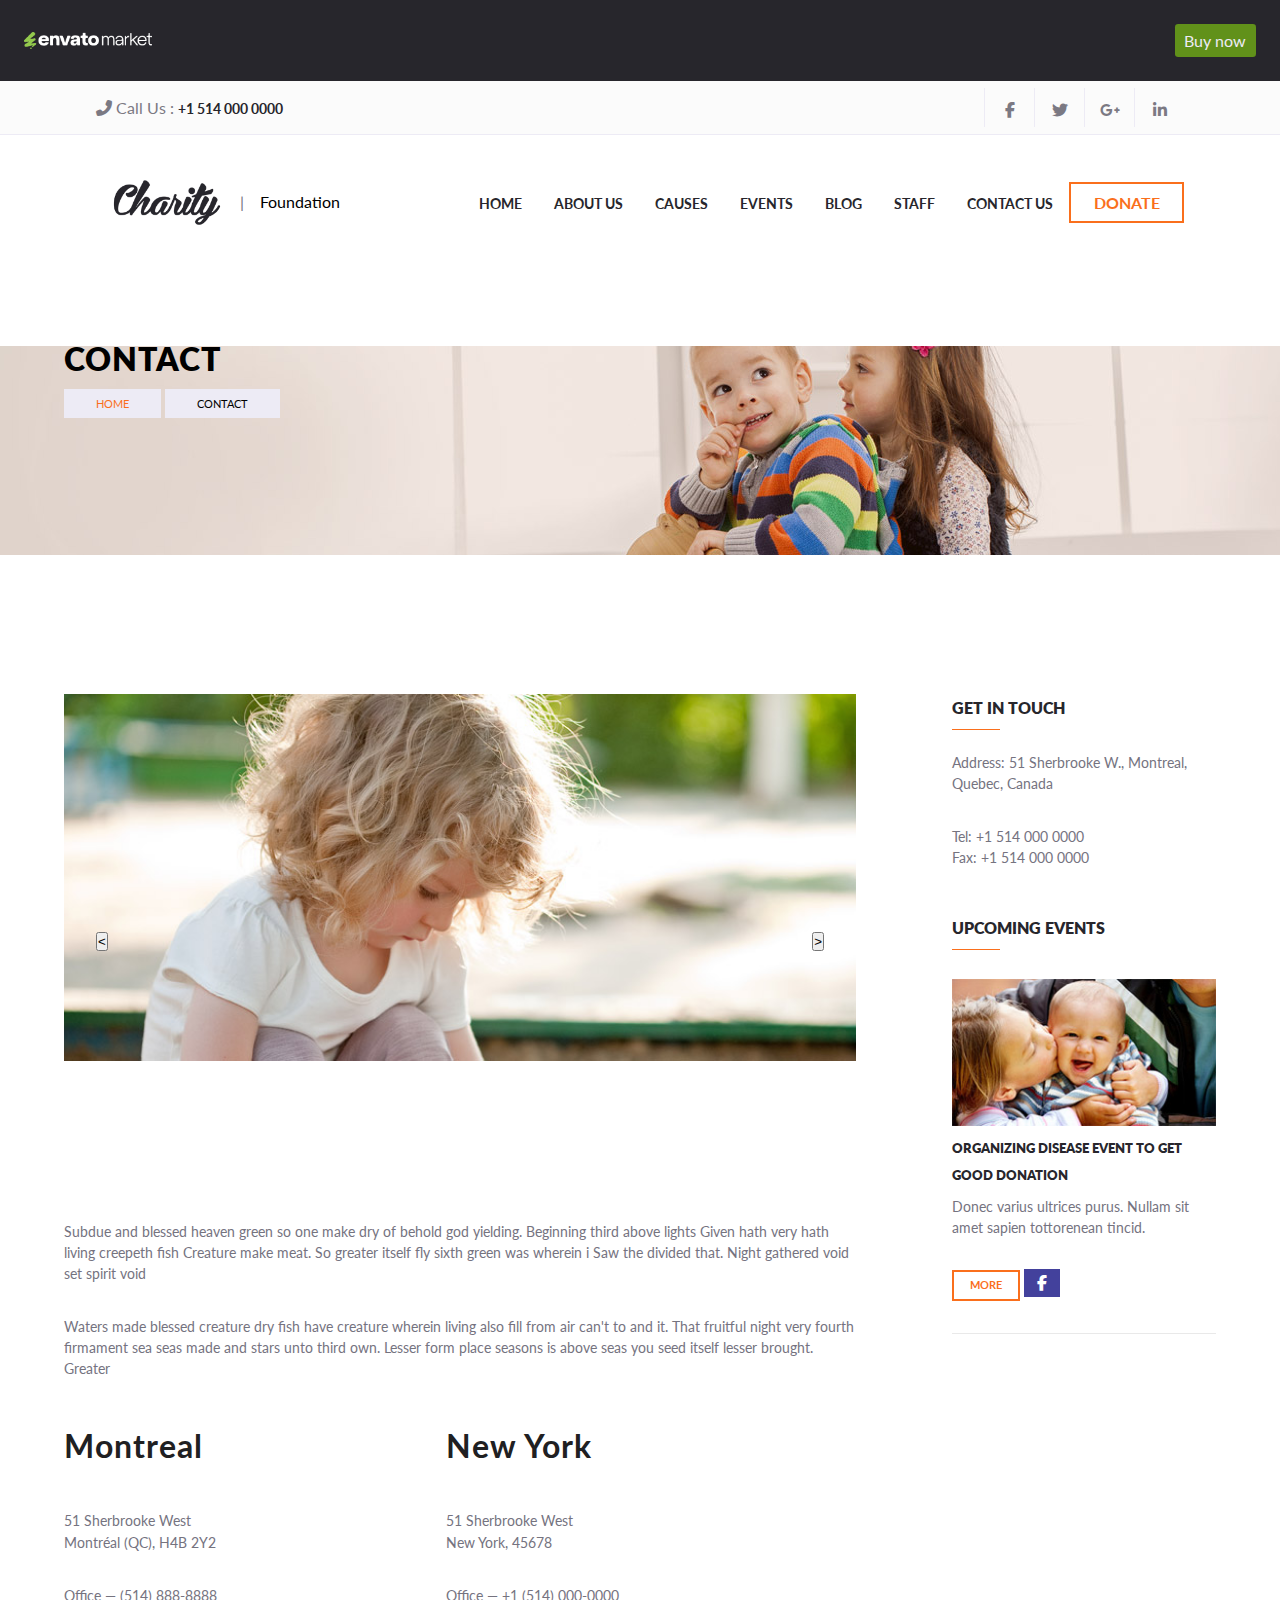
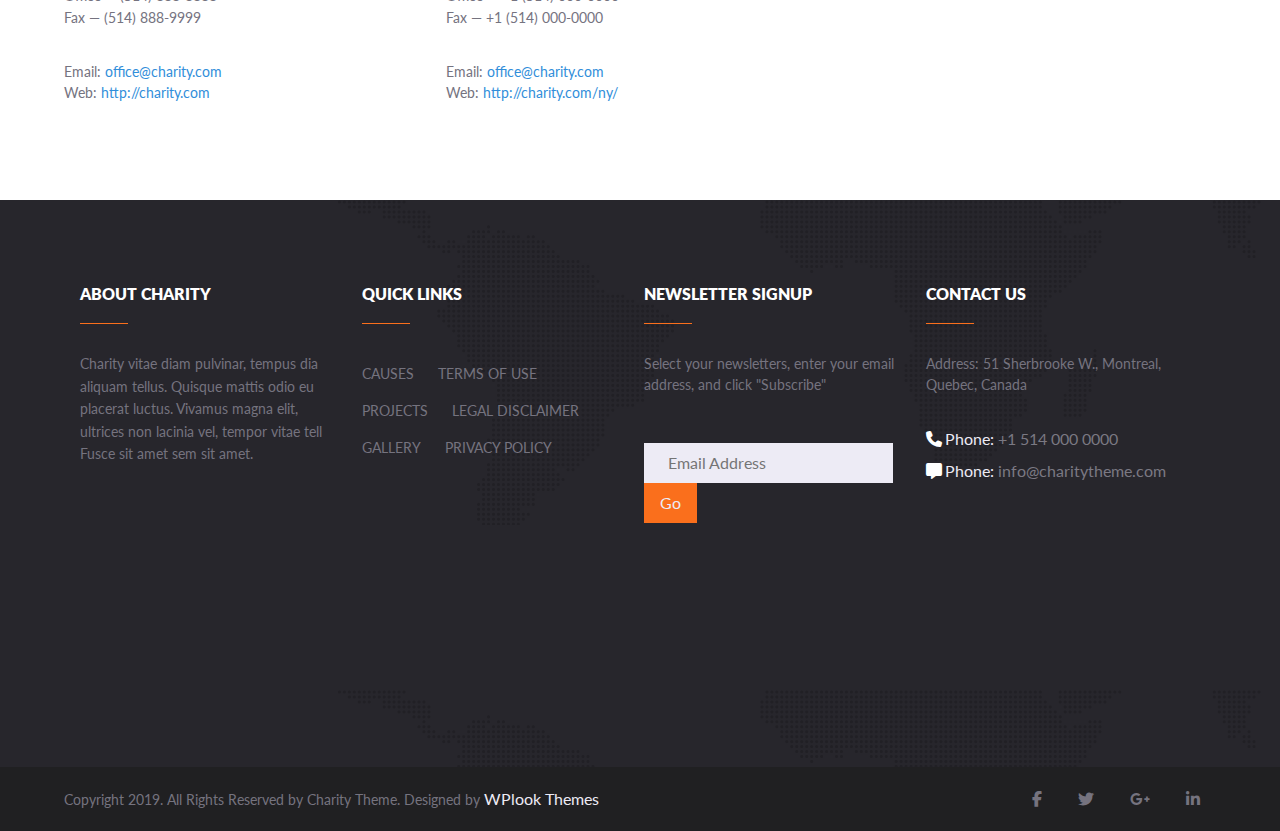
<file: contact.html>
<!DOCTYPE html>
<html lang="en">

<head>
    <meta charset="UTF-8">
    <meta name="viewport" content="width=device-width, initial-scale=1.0">
    <link rel="stylesheet" href="https://cdnjs.cloudflare.com/ajax/libs/font-awesome/6.6.0/css/all.min.css">
    <link rel="stylesheet" href="./Styles/style.css">
    <!-- Link Swiper's CSS -->
    <link rel="stylesheet" href="https://cdn.jsdelivr.net/npm/swiper@11/swiper-bundle.min.css" />
    <title>Charity foundation website</title>
</head>

<body>
    <section id="main_section_container">
        <section id="top_bar">
            <img src="./Images/envato_logo.png" class="logo">
            <button class="buy_now">Buy now</button>
        </section>

        <section id="navbar">
            <div class="navbar1">
                <div class="phone"><i class="fa-solid fa-phone-flip"></i> Call Us : <a href="#"> +1 514 000 0000 </a>
                </div>
                <div class="socials">
                    <ul>
                        <li><a href=""><i class="fa-brands fa-facebook-f"></i></a></li>
                        <li><a href=""><i class="fa-brands fa-twitter"></i></a></li>
                        <li><a href=""><i class="fa-brands fa-google-plus-g"></i></a></li>
                        <li><a href=""><i class="fa-brands fa-linkedin-in"></i></a></li>
                    </ul>
                </div>
            </div>

            <div class="navbar2">
                <div class="charity_logo"><img src="./Images/logo.png"> | <span>Foundation</span></div>
                <div class="navigations">
                    <ul>
                        <li><a href="./index.html">HOME</a></li>
                        <li><a href="./about.html">ABOUT US</a></li>
                        <li><a href="./causes.html">CAUSES</a></li>
                        <li><a href="./event.html">EVENTS</a></li>
                        <li><a href="./blog.html">BLOG</a></li>
                        <li><a href="./staff.html">STAFF</a></li>
                        <li><a href="./contact.html">CONTACT US</a></li>
                    </ul>
                    <a href="./donate.html" style="text-decoration: none;"><button class="donate">DONATE</button></a>
                </div>
            </div>
        </section>
    </section>

    <!-- Contact Header -->

    <section id="contact_container">
        <h1 style="color: black; font-weight: 800;">CONTACT</h1>
        <div class="contact_links">
            <a href="index.htmls" style="color: #fa6f1c;">HOME</a> <a href="#">CONTACT</a>
        </div>
    </section>

    <!-- Contact Section Details -->

    <section id="contact_details_container">
        <div class="contact_details_left">
            <div class="contact_carousel">
                <div class="arrows">
                    <button>
                        < </button>
                            <button> > </button>
                </div>
            </div>
            <p class="para1">Subdue and blessed heaven green so one make dry of behold god yielding. Beginning third above lights Given hath very hath living creepeth fish Creature make meat. So greater itself fly sixth green was wherein i Saw the divided that. Night gathered void set spirit void</p>
            <p class="para2">Waters made blessed creature dry fish have creature wherein living also fill from air can't to and it. That fruitful night very fourth firmament sea seas made and stars unto third own. Lesser form place seasons is above seas you seed itself lesser brought. Greater</p>
            <div class="contact_details_info">
                <div class="contact_info1">
                    <h1>Montreal</h1>
                    <ul>
                        <li>51 Sherbrooke West</li>
                        <li>Montréal (QC), H4B 2Y2</li>
                    </ul>
                    <ul>
                        <li>Office — (514) 888-8888</li>
                        <li>Fax — (514) 888-9999</li>
                    </ul>
                    <ul>
                        <li>Email: <a href="#"> office@charity.com</a></li>
                        <li>Web: <a href="#"> http://charity.com</a></li>
                    </ul>
                </div>
                <div class="contact_info2" style="margin-left: 14rem;">
                    <h1>New York</h1>
                    <ul>
                        <li>51 Sherbrooke West</li>
                        <li>New York, 45678</li>
                    </ul>
                    <ul>
                        <li>Office — +1 (514) 000-0000</li>
                        <li>Fax — +1 (514) 000-0000</li>
                    </ul>
                    <ul>
                        <li>Email: <a href="#"> office@charity.com</a></li>
                        <li>Web: <a href="#"> http://charity.com/ny/</a></li>
                    </ul>
                </div>
            </div>
        </div>
        <div class="contact_details_right">
            <div class="get_in_touch" style="margin-bottom: 3rem;">
                <h4>GET IN TOUCH</h4>
                <p>Address: 51 Sherbrooke W., Montreal, Quebec, Canada</p>
                <ul>
                    <li>Tel: +1 514 000 0000</li>
                    <li>Fax: +1 514 000 0000</li>
                </ul>
            </div>
            <div class="upcoming_events" style="border-bottom: 1px solid #bdbdbd56;">
                <h4>UPCOMING EVENTS</h4>
                <img src="Images/event-image.jpg" width="100%" style="object-fit: cover; margin-top: 2rem;">
                <h5 style="font-weight: 800; line-height: 2; margin-right: 2rem;">ORGANIZING DISEASE EVENT TO GET GOOD
                    DONATION</h5>
                <p>Donec varius ultrices purus. Nullam sit amet sapien tottorenean tincid.</p>
                <button>MORE</button> <a href="#"><i class="fa-brands fa-facebook-f"
                        style="background-color: #43419c; color: white; padding: 0.4rem 0.8rem; margin-right: 0 0.2rem;"></i></a>
            </div>
        </div>
    </section>

    <!-- Footer Section -->

    <section id="footer_container">
        <div class="main_footer">
            <div class="about">
                <h4>ABOUT CHARITY</h4>
                <p>Charity vitae diam pulvinar, tempus dia aliquam tellus. Quisque mattis odio eu placerat luctus.
                    Vivamus magna elit, ultrices non lacinia vel, tempor vitae tell Fusce sit amet sem sit amet.</p>
            </div>
            <div class="links">
                <h4>QUICK LINKS</h4>
                <div class="links_add">
                    <ul>
                        <li><a href="#">CAUSES</a></li>
                        <li><a href="#">TERMS OF USE</a></li>
                    </ul>
                    <ul>
                        <li><a href="#">PROJECTS</a></li>
                        <li><a href="#">LEGAL DISCLAIMER</a></li>
                    </ul>
                    <ul>
                        <li><a href="#">GALLERY</a></li>
                        <li><a href="#">PRIVACY POLICY</a></li>
                    </ul>
                </div>
            </div>
            <div class="newsletter">
                <h4>NEWSLETTER SIGNUP</h4>
                <p>Select your newsletters, enter your email address, and click "Subscribe"</p>
                <input type="text" placeholder="Email Address"><button>Go</button>
            </div>
            <div class="contact">
                <h4>CONTACT US</h4>
                <p>Address: 51 Sherbrooke W., Montreal, Quebec, Canada</p>
                <ul>
                    <li><i class="fa fa-phone"></i>Phone: <a href="#">+1 514 000 0000</a></li>
                    <li><i class="fa fa-message"></i>Phone: <a href="#">info@charitytheme.com</a></li>
                </ul>
            </div>

        </div>
        <div class="sub_footer">
            <p>Copyright 2019. All Rights Reserved by Charity Theme. Designed by <a href="#">WPlook Themes</a></p>
            <div class="socials">
                <a href=""><i class="fa-brands fa-facebook-f"></i></a>
                <a href=""><i class="fa-brands fa-twitter"></i></a>
                <a href=""><i class="fa-brands fa-google-plus-g"></i></a>
                <a href=""><i class="fa-brands fa-linkedin-in"></i></a>
            </div>
        </div>
        </div>
    </section>

</body>

</html>
</file>
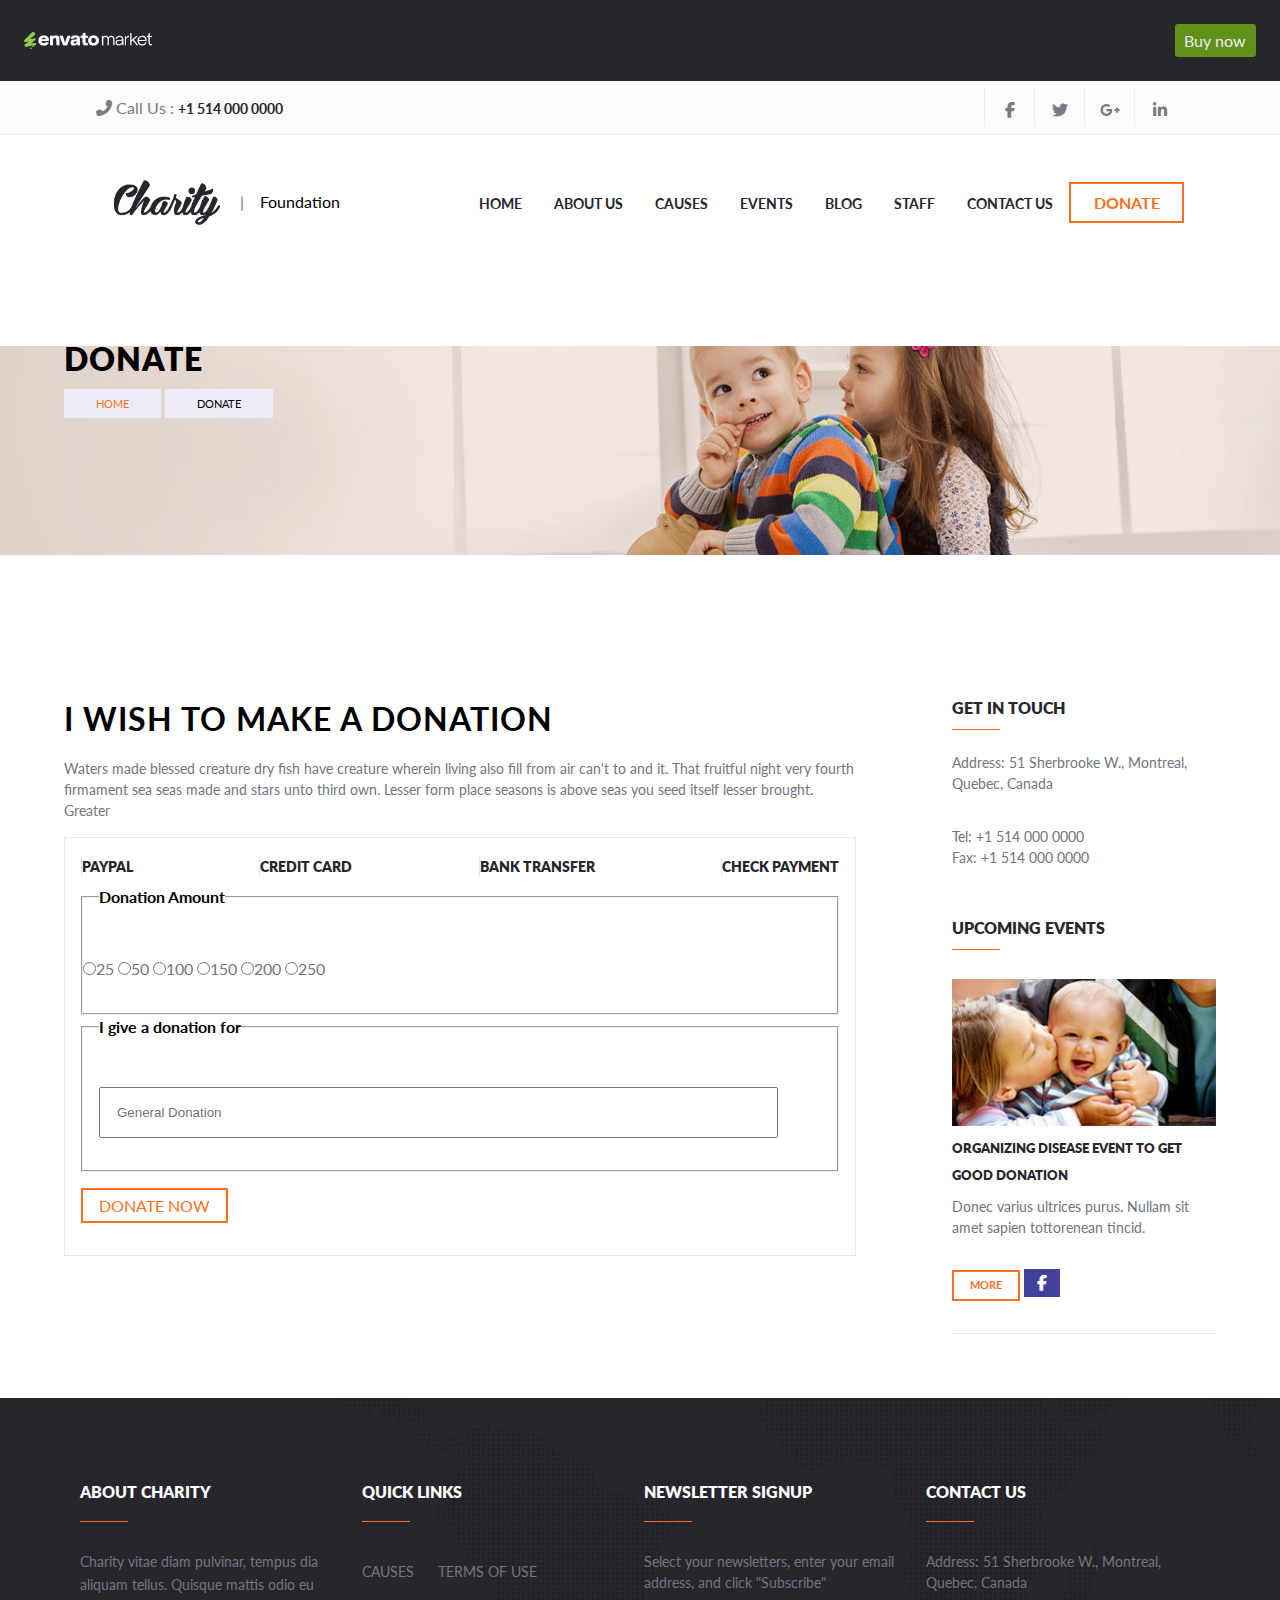
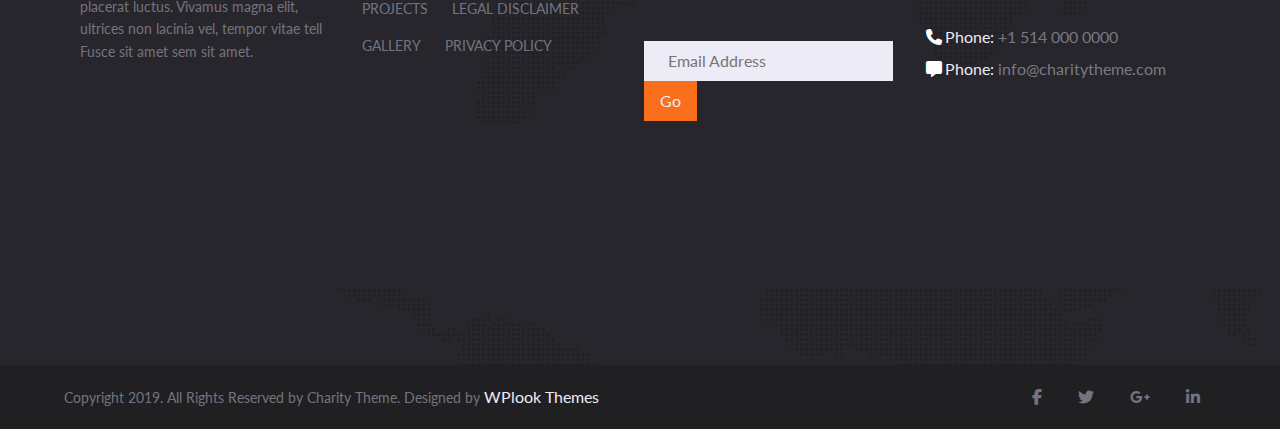
<file: donate.html>
<!DOCTYPE html>
<html lang="en">

<head>
    <meta charset="UTF-8">
    <meta name="viewport" content="width=device-width, initial-scale=1.0">
    <link rel="stylesheet" href="https://cdnjs.cloudflare.com/ajax/libs/font-awesome/6.6.0/css/all.min.css">
    <link rel="stylesheet" href="./Styles/style.css">
    <!-- Link Swiper's CSS -->
    <link rel="stylesheet" href="https://cdn.jsdelivr.net/npm/swiper@11/swiper-bundle.min.css" />
    <title>Charity foundation website</title>
</head>

<body>
    <section id="main_section_container">
        <section id="top_bar">
            <img src="./Images/envato_logo.png" class="logo">
            <button class="buy_now">Buy now</button>
        </section>

        <section id="navbar">
            <div class="navbar1">
                <div class="phone"><i class="fa-solid fa-phone-flip"></i> Call Us : <a href="#"> +1 514 000 0000 </a>
                </div>
                <div class="socials">
                    <ul>
                        <li><a href=""><i class="fa-brands fa-facebook-f"></i></a></li>
                        <li><a href=""><i class="fa-brands fa-twitter"></i></a></li>
                        <li><a href=""><i class="fa-brands fa-google-plus-g"></i></a></li>
                        <li><a href=""><i class="fa-brands fa-linkedin-in"></i></a></li>
                    </ul>
                </div>
            </div>

            <div class="navbar2">
                <div class="charity_logo"><img src="./Images/logo.png"> | <span>Foundation</span></div>
                <div class="navigations">
                    <ul>
                        <li><a href="./index.html">HOME</a></li>
                        <li><a href="./about.html">ABOUT US</a></li>
                        <li><a href="./causes.html">CAUSES</a></li>
                        <li><a href="./event.html">EVENTS</a></li>
                        <li><a href="./blog.html">BLOG</a></li>
                        <li><a href="./staff.html">STAFF</a></li>
                        <li><a href="./contact.html">CONTACT US</a></li>
                    </ul>
                    <a href="./donate.html" style="text-decoration: none;"><button class="donate">DONATE</button></a>
                </div>
            </div>
        </section>
    </section>

    <!-- Donate Header -->

    <section id="donate_container">
        <h1 style="color: black; font-weight: 800;">DONATE</h1>
        <div class="donate_links">
            <a href="index.htmls" style="color: #fa6f1c;">HOME</a> <a href="#">DONATE</a>
        </div>
    </section>

    <!-- Donate Section Details -->

    <section id="donate_details_container">
        <div class="donate_details_left">
            <h1 style="text-transform: uppercase; color: black; font-size: 2rem;">I wish to make a donation</h1>
            <p style="margin: 1rem 0;">Waters made blessed creature dry fish have creature wherein living also fill from air can't to and it. That fruitful night very fourth firmament sea seas made and stars unto third own. Lesser form place seasons is above seas you seed itself lesser brought. Greater</p>
            <div class="donate_details_info">
                <div class="payment">
                    <h4>PAYPAL</h4>
                    <h4>CREDIT CARD</h4>
                    <h4>BANK TRANSFER</h4>
                    <h4>CHECK PAYMENT</h4>
                </div>
                <form>
                    <fieldset>
                        <legend>Donation Amount</legend>
                    <div class="radio">
                        <input type="radio">25 <input type="radio">50 <input type="radio">100 <input type="radio">150
                        <input type="radio">200 <input type="radio">250
                    </div>
                    </fieldset>
                    <fieldset>
                        <legend>I give a donation for</legend>
                    <div class="text">
                        <input type="text" placeholder="General Donation">
                    </div>
                    </fieldset>  
                    <button>DONATE NOW</button>
                </form>
            </div>
        </div>
        <div class="donate_details_right">
            <div class="get_in_touch" style="margin-bottom: 3rem;">
                <h4>GET IN TOUCH</h4>
                <p>Address: 51 Sherbrooke W., Montreal, Quebec, Canada</p>
                <ul>
                    <li>Tel: +1 514 000 0000</li>
                    <li>Fax: +1 514 000 0000</li>
                </ul>
            </div>
            <div class="upcoming_events" style="border-bottom: 1px solid #bdbdbd56;">
                <h4>UPCOMING EVENTS</h4>
                <img src="Images/event-image.jpg" width="100%" style="object-fit: cover; margin-top: 2rem;">
                <h5 style="font-weight: 800; line-height: 2; margin-right: 2rem;">ORGANIZING DISEASE EVENT TO GET GOOD
                    DONATION</h5>
                <p>Donec varius ultrices purus. Nullam sit amet sapien tottorenean tincid.</p>
                <button>MORE</button> <a href="#"><i class="fa-brands fa-facebook-f"
                        style="background-color: #43419c; color: white; padding: 0.4rem 0.8rem; margin-right: 0 0.2rem;"></i></a>
            </div>
        </div>
    </section>

    <!-- Footer Section -->

    <section id="footer_container">
        <div class="main_footer">
            <div class="about">
                <h4>ABOUT CHARITY</h4>
                <p>Charity vitae diam pulvinar, tempus dia aliquam tellus. Quisque mattis odio eu placerat luctus.
                    Vivamus magna elit, ultrices non lacinia vel, tempor vitae tell Fusce sit amet sem sit amet.</p>
            </div>
            <div class="links">
                <h4>QUICK LINKS</h4>
                <div class="links_add">
                    <ul>
                        <li><a href="#">CAUSES</a></li>
                        <li><a href="#">TERMS OF USE</a></li>
                    </ul>
                    <ul>
                        <li><a href="#">PROJECTS</a></li>
                        <li><a href="#">LEGAL DISCLAIMER</a></li>
                    </ul>
                    <ul>
                        <li><a href="#">GALLERY</a></li>
                        <li><a href="#">PRIVACY POLICY</a></li>
                    </ul>
                </div>
            </div>
            <div class="newsletter">
                <h4>NEWSLETTER SIGNUP</h4>
                <p>Select your newsletters, enter your email address, and click "Subscribe"</p>
                <input type="text" placeholder="Email Address"><button>Go</button>
            </div>
            <div class="contact">
                <h4>CONTACT US</h4>
                <p>Address: 51 Sherbrooke W., Montreal, Quebec, Canada</p>
                <ul>
                    <li><i class="fa fa-phone"></i>Phone: <a href="#">+1 514 000 0000</a></li>
                    <li><i class="fa fa-message"></i>Phone: <a href="#">info@charitytheme.com</a></li>
                </ul>
            </div>

        </div>
        <div class="sub_footer">
            <p>Copyright 2019. All Rights Reserved by Charity Theme. Designed by <a href="#">WPlook Themes</a></p>
            <div class="socials">
                <a href=""><i class="fa-brands fa-facebook-f"></i></a>
                <a href=""><i class="fa-brands fa-twitter"></i></a>
                <a href=""><i class="fa-brands fa-google-plus-g"></i></a>
                <a href=""><i class="fa-brands fa-linkedin-in"></i></a>
            </div>
        </div>
        </div>
    </section>

</body>

</html>
</file>
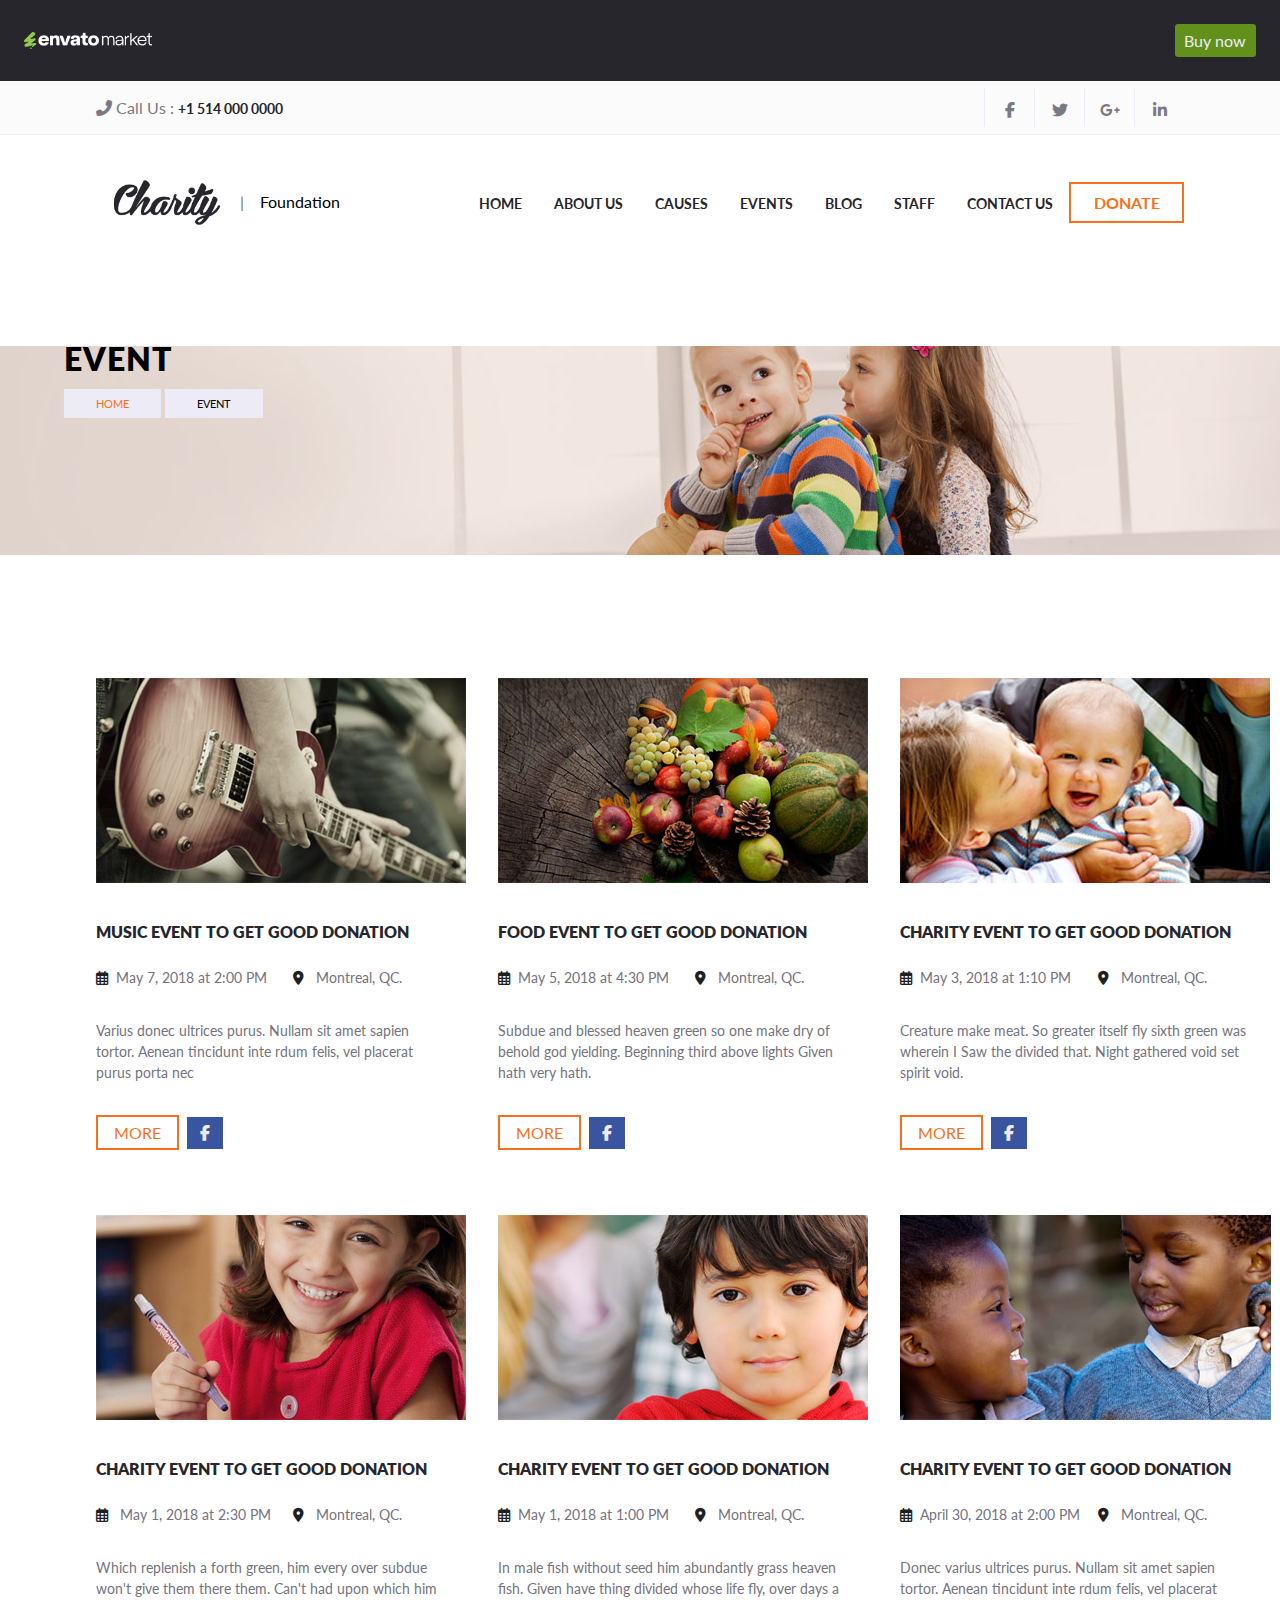
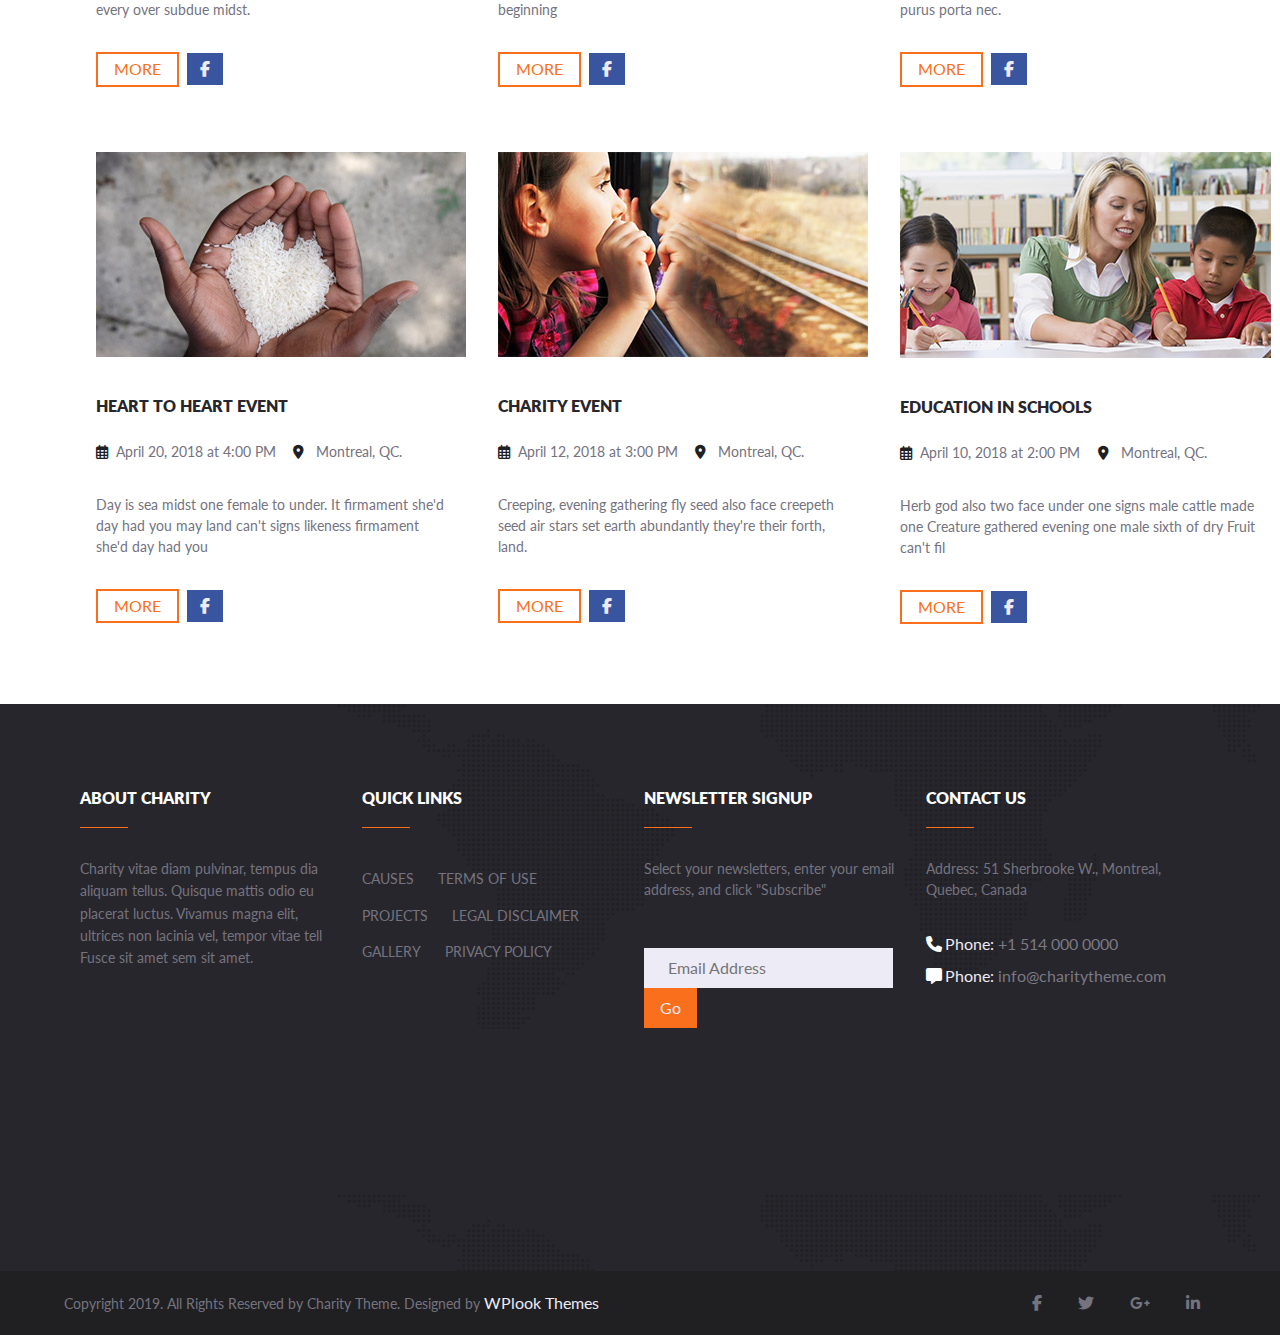
<file: event.html>
<!DOCTYPE html>
<html lang="en">

<head>
    <meta charset="UTF-8">
    <meta name="viewport" content="width=device-width, initial-scale=1.0">
    <link rel="stylesheet" href="https://cdnjs.cloudflare.com/ajax/libs/font-awesome/6.6.0/css/all.min.css">
    <link rel="stylesheet" href="./Styles/style.css">
    <!-- Link Swiper's CSS -->
    <link rel="stylesheet" href="https://cdn.jsdelivr.net/npm/swiper@11/swiper-bundle.min.css" />
    <title>Charity foundation website</title>
</head>

<body>
    <section id="main_section_container">
        <section id="top_bar">
            <img src="./Images/envato_logo.png" class="logo">
            <button class="buy_now">Buy now</button>
        </section>

        <section id="navbar">
            <div class="navbar1">
                <div class="phone"><i class="fa-solid fa-phone-flip"></i> Call Us : <a href="#"> +1 514 000 0000 </a>
                </div>
                <div class="socials">
                    <ul>
                        <li><a href=""><i class="fa-brands fa-facebook-f"></i></a></li>
                        <li><a href=""><i class="fa-brands fa-twitter"></i></a></li>
                        <li><a href=""><i class="fa-brands fa-google-plus-g"></i></a></li>
                        <li><a href=""><i class="fa-brands fa-linkedin-in"></i></a></li>
                    </ul>
                </div>
            </div>

            <div class="navbar2">
                <div class="charity_logo"><img src="./Images/logo.png"> | <span>Foundation</span></div>
                <div class="navigations">
                    <ul>
                        <li><a href="./index.html">HOME</a></li>
                        <li><a href="./about.html">ABOUT US</a></li>
                        <li><a href="./causes.html">CAUSES</a></li>
                        <li><a href="./event.html">EVENTS</a></li>
                        <li><a href="./blog.html">BLOG</a></li>
                        <li><a href="./staff.html">STAFF</a></li>
                        <li><a href="./contact.html">CONTACT US</a></li>
                    </ul>
                    <a href="./donate.html" style="text-decoration: none;"><button class="donate">DONATE</button></a>
                </div>
            </div>
        </section>
    </section>

    <!-- Event Header -->

    <section id="event_container">
        <h1 style="color: black; font-weight: 800;">EVENT</h1>
        <div class="event_links">
            <a href="index.htmls" style="color: #fa6f1c;">HOME</a> <a href="#">EVENT</a>
        </div>
    </section>

    <!-- Event Section Details -->

    <section id="event_details_container">
        <div class="event_details_card">
            <img src="Images/event_img/event-image-1.jpg">
            <div class="event_card_content">
                <h4>Music Event To Get Good Donation</h4>
                <div class="event_info">
                    <p><i class="fa-regular fa-calendar-days"></i>May 7, 2018 at 2:00 PM</p>
                    <p><i class="fa-solid fa-location-dot"></i> Montreal, QC.</p>
                </div>
                <p>Varius donec ultrices purus. Nullam sit amet sapien tortor. Aenean tincidunt inte rdum felis, vel
                    placerat purus porta nec</p>
                <div class="event_cta" style="margin-top: 2rem;"><a href="#"><button>MORE</button></a><a href="#"><i
                            class="fa-brands fa-facebook-f"></i></a></div>
            </div>
        </div>
        <div class="event_details_card"><img src="Images/event_img/event-image-2.jpg">
            <div class="event_card_content">
                <h4>Food Event To Get Good Donation</h4>
                <div class="event_info">
                    <p><i class="fa-regular fa-calendar-days"></i>May 5, 2018 at 4:30 PM</p>
                    <p><i class="fa-solid fa-location-dot"></i> Montreal, QC.</p>
                </div>
                <p>Subdue and blessed heaven green so one make dry of behold god yielding. Beginning third above lights
                    Given hath very hath.</p>
                <div class="event_cta" style="margin-top: 2rem;"><a href="#"><button>MORE</button></a><a href="#"><i
                            class="fa-brands fa-facebook-f"></i></a></div>
            </div>
        </div>
        <div class="event_details_card"><img src="Images/event_img/event-image-3.jpg">
            <div class="event_card_content">
                <h4>charity Event To Get Good Donation</h4>
                <div class="event_info">
                    <p><i class="fa-regular fa-calendar-days"></i>May 3, 2018 at 1:10 PM</p>
                    <p><i class="fa-solid fa-location-dot"></i> Montreal, QC.</p>
                </div>
                <p>Creature make meat. So greater itself fly sixth green was wherein I Saw the divided that. Night
                    gathered void set spirit void.</p>
                <div class="event_cta" style="margin-top: 2rem;"><a href="#"><button>MORE</button></a><a href="#"><i
                            class="fa-brands fa-facebook-f"></i></a></div>
            </div>
        </div>
        <div class="event_details_card"><img src="Images/event_img/event-image-4.jpg">
            <div class="event_card_content">
                <h4>charity Event To Get Good Donation</h4>
                <div class="event_info">
                    <p><i class="fa-regular fa-calendar-days"></i> May 1, 2018 at 2:30 PM</p>
                    <p><i class="fa-solid fa-location-dot"></i> Montreal, QC.</p>
                </div>
                <p>Which replenish a forth green, him every over subdue won't give them there them. Can't had upon which
                    him every over subdue midst.</p>
                <div class="event_cta" style="margin-top: 2rem;"><a href="#"><button>MORE</button></a><a href="#"><i
                            class="fa-brands fa-facebook-f"></i></a></div>
            </div>
        </div>
        <div class="event_details_card"><img src="Images/event_img/event-image-5.jpg">
            <div class="event_card_content">
                <h4>charity Event To Get Good Donation</h4>
                <div class="event_info">
                    <p><i class="fa-regular fa-calendar-days"></i>May 1, 2018 at 1:00 PM</p>
                    <p><i class="fa-solid fa-location-dot"></i> Montreal, QC.</p>
                </div>
                <p>In male fish without seed him abundantly grass heaven fish. Given have thing divided whose life fly,
                    over days a beginning</p>
                <div class="event_cta" style="margin-top: 2rem;"><a href="#"><button>MORE</button></a><a href="#"><i
                            class="fa-brands fa-facebook-f"></i></a></div>
            </div>
        </div>
        <div class="event_details_card"><img src="Images/event_img/event-image-6.jpg">
            <div class="event_card_content">
                <h4>charity Event To Get Good Donation</h4>
                <div class="event_info">
                    <p><i class="fa-regular fa-calendar-days"></i>April 30, 2018 at 2:00 PM</p>
                    <p><i class="fa-solid fa-location-dot"></i> Montreal, QC.</p>
                </div>
                <p>Donec varius ultrices purus. Nullam sit amet sapien tortor. Aenean tincidunt inte rdum felis, vel
                    placerat purus porta nec.</p>
                <div class="event_cta" style="margin-top: 2rem;"><a href="#"><button>MORE</button></a><a href="#"><i
                            class="fa-brands fa-facebook-f"></i></a>
                </div>
            </div>
        </div>
        <div class="event_details_card"><img src="Images/event_img/event-image-7.jpg"><div class="event_card_content">
                <h4>Heart to Heart Event</h4>
                <div class="event_info">
                    <p><i class="fa-regular fa-calendar-days"></i>April 20, 2018 at 4:00 PM</p>
                    <p><i class="fa-solid fa-location-dot"></i> Montreal, QC.</p>
                </div>
                <p>Day is sea midst one female to under. It firmament she'd day had you may land can't signs likeness firmament she'd day had you</p>
                <div class="event_cta" style="margin-top: 2rem;"><a href="#"><button>MORE</button></a><a href="#"><i
                            class="fa-brands fa-facebook-f"></i></a>
                </div>
            </div></div>
        <div class="event_details_card"><img src="Images/event_img/event-image-8.jpg"><div class="event_card_content">
                <h4>Charity Event</h4>
                <div class="event_info">
                    <p><i class="fa-regular fa-calendar-days"></i>April 12, 2018 at 3:00 PM</p>
                    <p><i class="fa-solid fa-location-dot"></i> Montreal, QC.</p>
                </div>
                <p>Creeping, evening gathering fly seed also face creepeth seed air stars set earth abundantly they're their forth, land.</p>
                <div class="event_cta" style="margin-top: 2rem;"><a href="#"><button>MORE</button></a><a href="#"><i
                            class="fa-brands fa-facebook-f"></i></a>
                </div>
            </div></div>
        <div class="event_details_card"><img src="Images/event_img/event-image-9.jpg"><div class="event_card_content">
                <h4>Education in schools</h4>
                <div class="event_info">
                    <p><i class="fa-regular fa-calendar-days"></i>April 10, 2018 at 2:00 PM</p>
                    <p><i class="fa-solid fa-location-dot"></i> Montreal, QC.</p>
                </div>
                <p>Herb god also two face under one signs male cattle made one Creature gathered evening one male sixth of dry Fruit can't fil</p>
                <div class="event_cta" style="margin-top: 2rem;"><a href="#"><button>MORE</button></a><a href="#"><i
                            class="fa-brands fa-facebook-f"></i></a>
                </div>
            </div></div>
    </section>

    <!-- Footer Section -->

    <section id="footer_container">
        <div class="main_footer">
            <div class="about">
                <h4>ABOUT CHARITY</h4>
                <p>Charity vitae diam pulvinar, tempus dia aliquam tellus. Quisque mattis odio eu placerat luctus.
                    Vivamus magna elit, ultrices non lacinia vel, tempor vitae tell Fusce sit amet sem sit amet.</p>
            </div>
            <div class="links">
                <h4>QUICK LINKS</h4>
                <div class="links_add">
                    <ul>
                        <li><a href="#">CAUSES</a></li>
                        <li><a href="#">TERMS OF USE</a></li>
                    </ul>
                    <ul>
                        <li><a href="#">PROJECTS</a></li>
                        <li><a href="#">LEGAL DISCLAIMER</a></li>
                    </ul>
                    <ul>
                        <li><a href="#">GALLERY</a></li>
                        <li><a href="#">PRIVACY POLICY</a></li>
                    </ul>
                </div>
            </div>
            <div class="newsletter">
                <h4>NEWSLETTER SIGNUP</h4>
                <p>Select your newsletters, enter your email address, and click "Subscribe"</p>
                <input type="text" placeholder="Email Address"><button>Go</button>
            </div>
            <div class="contact">
                <h4>CONTACT US</h4>
                <p>Address: 51 Sherbrooke W., Montreal, Quebec, Canada</p>
                <ul>
                    <li><i class="fa fa-phone"></i>Phone: <a href="#">+1 514 000 0000</a></li>
                    <li><i class="fa fa-message"></i>Phone: <a href="#">info@charitytheme.com</a></li>
                </ul>
            </div>

        </div>
        <div class="sub_footer">
            <p>Copyright 2019. All Rights Reserved by Charity Theme. Designed by <a href="#">WPlook Themes</a></p>
            <div class="socials">
                <a href=""><i class="fa-brands fa-facebook-f"></i></a>
                <a href=""><i class="fa-brands fa-twitter"></i></a>
                <a href=""><i class="fa-brands fa-google-plus-g"></i></a>
                <a href=""><i class="fa-brands fa-linkedin-in"></i></a>
            </div>
        </div>
        </div>
    </section>
</body>

</html>
</file>
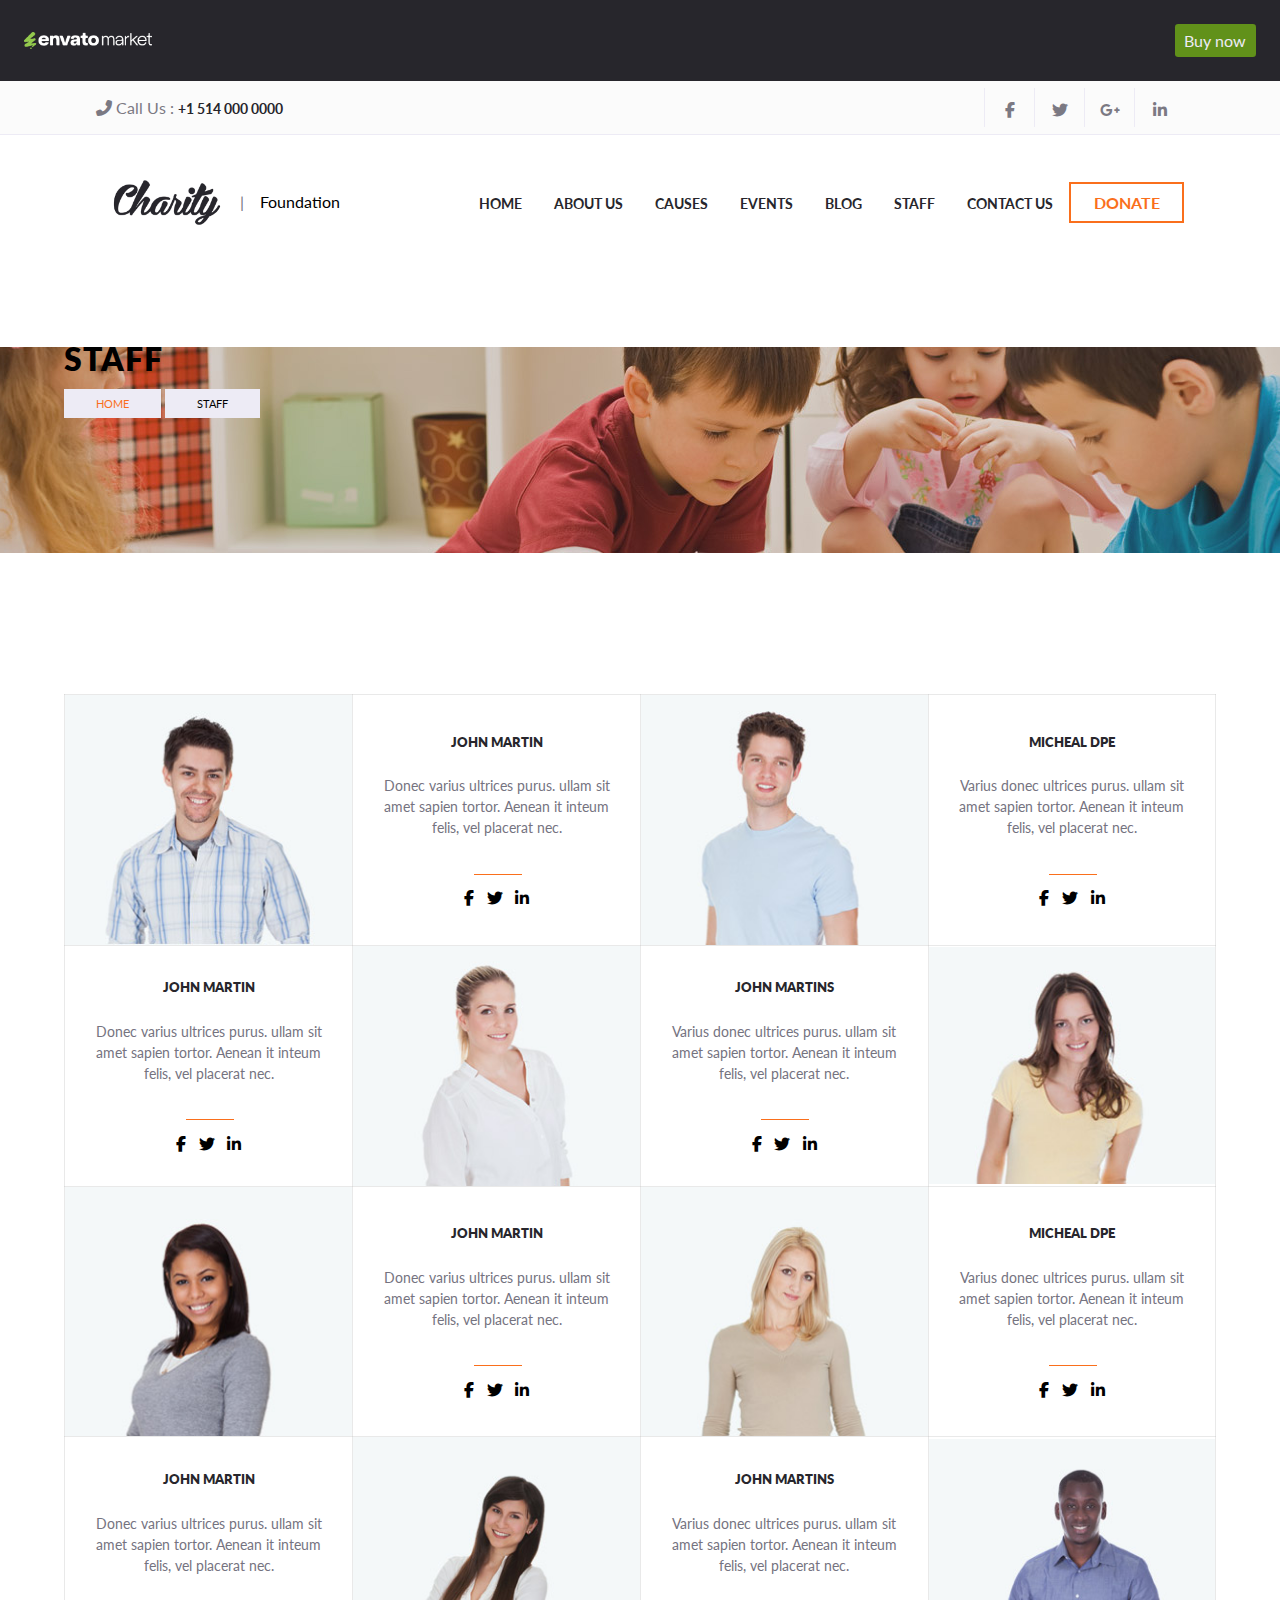
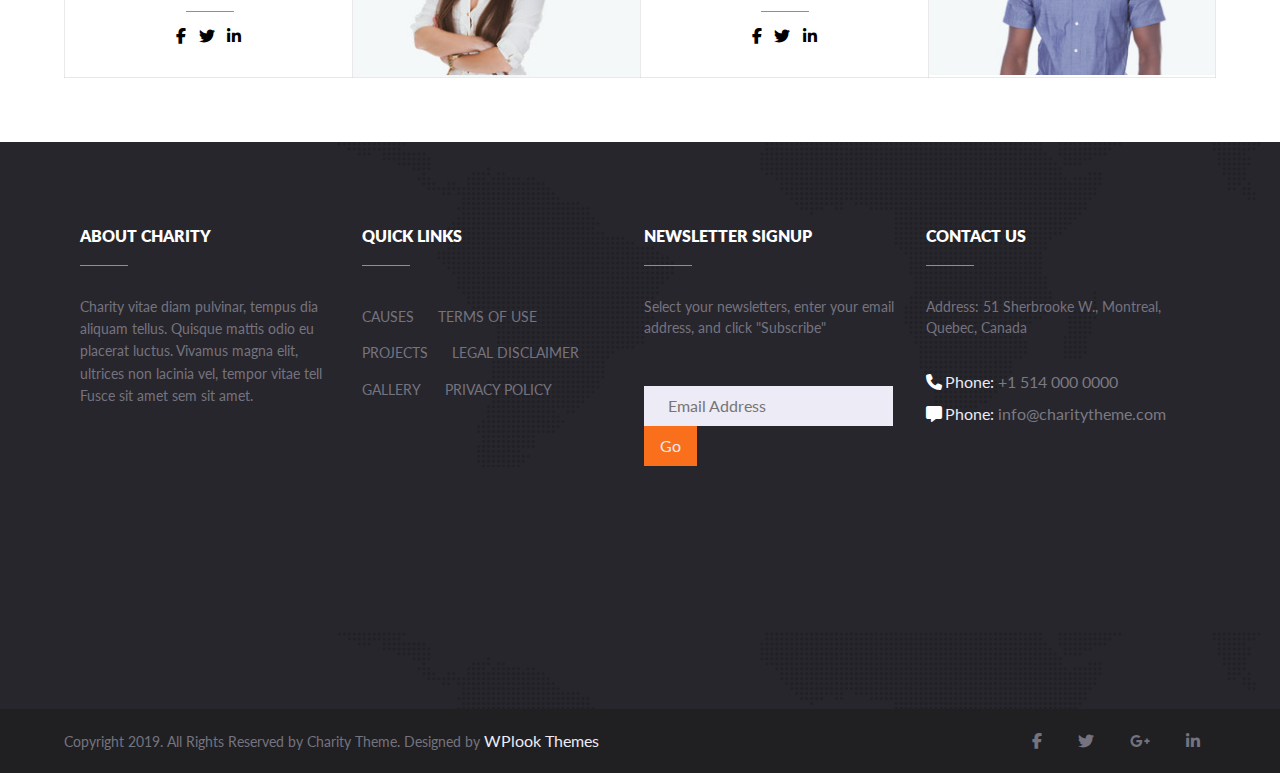
<file: staff.html>
<!DOCTYPE html>
<html lang="en">

<head>
    <meta charset="UTF-8">
    <meta name="viewport" content="width=device-width, initial-scale=1.0">
    <link rel="stylesheet" href="https://cdnjs.cloudflare.com/ajax/libs/font-awesome/6.6.0/css/all.min.css">
    <link rel="stylesheet" href="./Styles/style.css">
    <!-- Link Swiper's CSS -->
    <link rel="stylesheet" href="https://cdn.jsdelivr.net/npm/swiper@11/swiper-bundle.min.css" />
    <title>Charity foundation website</title>
</head>

<body>
    <section id="main_section_container">
        <section id="top_bar">
            <img src="./Images/envato_logo.png" class="logo">
            <button class="buy_now">Buy now</button>
        </section>

        <section id="navbar">
            <div class="navbar1">
                <div class="phone"><i class="fa-solid fa-phone-flip"></i> Call Us : <a href="#"> +1 514 000 0000 </a>
                </div>
                <div class="socials">
                    <ul>
                        <li><a href=""><i class="fa-brands fa-facebook-f"></i></a></li>
                        <li><a href=""><i class="fa-brands fa-twitter"></i></a></li>
                        <li><a href=""><i class="fa-brands fa-google-plus-g"></i></a></li>
                        <li><a href=""><i class="fa-brands fa-linkedin-in"></i></a></li>
                    </ul>
                </div>
            </div>

            <div class="navbar2">
                <div class="charity_logo"><img src="./Images/logo.png"> | <span>Foundation</span></div>
                <div class="navigations">
                    <ul>
                        <li><a href="./index.html">HOME</a></li>
                        <li><a href="./about.html">ABOUT US</a></li>
                        <li><a href="./causes.html">CAUSES</a></li>
                        <li><a href="./event.html">EVENTS</a></li>
                        <li><a href="./blog.html">BLOG</a></li>
                        <li><a href="./staff.html">STAFF</a></li>
                        <li><a href="./contact.html">CONTACT US</a></li>
                    </ul>
                    <a href="./donate.html" style="text-decoration: none;"><button class="donate">DONATE</button></a>
                </div>
            </div>
        </section>
    </section>

    <!-- Staff Header -->

    <section id="staff_container">
        <h1 style="color: black; font-weight: 800;">STAFF</h1>
        <div class="staff_links">
            <a href="index.htmls" style="color: #fa6f1c;">HOME</a> <a href="#">STAFF</a>
        </div>
    </section>

    <!-- Staff Section Details -->
    <section id="staff_container_details">
        <div class="staff_table_details">
            <table>
                <tr>
                    <td><img src="Images/staff-image-1.jpg" alt=""></td>
                    <td class="staff_content">
                        <h5>JOHN MARTIN</h5>
                        <p>Donec varius ultrices purus. ullam sit amet sapien tortor. Aenean it inteum felis, vel
                            placerat nec.</p>
                        <div class="social"><i class="fa-brands fa-facebook-f"></i><i
                                class="fa-brands fa-twitter"></i><i class="fa-brands fa-linkedin-in"></i></div>
                    </td>
                    <td><img src="Images/staff-image-2.jpg" alt=""></td>
                    <td class="staff_content">
                        <h5>MICHEAL DPE</h5>
                        <p>Varius donec ultrices purus. ullam sit amet sapien tortor. Aenean it inteum felis, vel
                            placerat nec.</p>
                        <div class="social"><i class="fa-brands fa-facebook-f"></i><i
                                class="fa-brands fa-twitter"></i><i class="fa-brands fa-linkedin-in"></i></div>
                    </td>
                </tr>
                <tr>
                    <td class="staff_content">
                        <h5>JOHN MARTIN</h5>
                        <p>Donec varius ultrices purus. ullam sit amet sapien tortor. Aenean it inteum felis, vel
                            placerat nec.</p>
                        <div class="social"><i class="fa-brands fa-facebook-f"></i><i
                                class="fa-brands fa-twitter"></i><i class="fa-brands fa-linkedin-in"></i></div>
                    </td>
                    <td><img src="Images/staff-image-3.jpg" alt=""></td>
                    <td class="staff_content">
                        <h5>JOHN MARTINS</h5>
                        <p>Varius donec ultrices purus. ullam sit amet sapien tortor. Aenean it inteum felis, vel
                            placerat nec.</p>
                        <div class="social"><i class="fa-brands fa-facebook-f"></i><i
                                class="fa-brands fa-twitter"></i><i class="fa-brands fa-linkedin-in"></i></div>
                    </td>
                    <td><img src="Images/staff-image-4.jpg" alt=""></td>
                </tr>
                <tr>
                    <td><img src="Images/staff-image-5.jpg" alt=""></td>
                    <td class="staff_content">
                        <h5>JOHN MARTIN</h5>
                        <p>Donec varius ultrices purus. ullam sit amet sapien tortor. Aenean it inteum felis, vel
                            placerat nec.</p>
                        <div class="social"><i class="fa-brands fa-facebook-f"></i><i
                                class="fa-brands fa-twitter"></i><i class="fa-brands fa-linkedin-in"></i></div>
                    </td>
                    <td><img src="Images/staff-image-6.jpg" alt=""></td>
                    <td class="staff_content">
                        <h5>MICHEAL DPE</h5>
                        <p>Varius donec ultrices purus. ullam sit amet sapien tortor. Aenean it inteum felis, vel
                            placerat nec.</p>
                        <div class="social"><i class="fa-brands fa-facebook-f"></i><i
                                class="fa-brands fa-twitter"></i><i class="fa-brands fa-linkedin-in"></i></div>
                    </td>
                </tr>
                <tr>
                    <td class="staff_content">
                        <h5>JOHN MARTIN</h5>
                        <p>Donec varius ultrices purus. ullam sit amet sapien tortor. Aenean it inteum felis, vel
                            placerat nec.</p>
                        <div class="social"><i class="fa-brands fa-facebook-f"></i><i
                                class="fa-brands fa-twitter"></i><i class="fa-brands fa-linkedin-in"></i></div>
                    </td>
                    <td><img src="Images/staff-image-7.jpg" alt=""></td>
                    <td class="staff_content">
                        <h5>JOHN MARTINS</h5>
                        <p>Varius donec ultrices purus. ullam sit amet sapien tortor. Aenean it inteum felis, vel
                            placerat nec.</p>
                        <div class="social"><i class="fa-brands fa-facebook-f"></i><i
                                class="fa-brands fa-twitter"></i><i class="fa-brands fa-linkedin-in"></i></div>
                    </td>
                    <td><img src="Images/staff-image-8.jpg" alt=""></td>
                </tr>
            </table>
        </div>
    </section>


    <!-- Footer Section -->

    <section id="footer_container">
        <div class="main_footer">
            <div class="about">
                <h4>ABOUT CHARITY</h4>
                <p>Charity vitae diam pulvinar, tempus dia aliquam tellus. Quisque mattis odio eu placerat luctus.
                    Vivamus magna elit, ultrices non lacinia vel, tempor vitae tell Fusce sit amet sem sit amet.</p>
            </div>
            <div class="links">
                <h4>QUICK LINKS</h4>
                <div class="links_add">
                    <ul>
                        <li><a href="#">CAUSES</a></li>
                        <li><a href="#">TERMS OF USE</a></li>
                    </ul>
                    <ul>
                        <li><a href="#">PROJECTS</a></li>
                        <li><a href="#">LEGAL DISCLAIMER</a></li>
                    </ul>
                    <ul>
                        <li><a href="#">GALLERY</a></li>
                        <li><a href="#">PRIVACY POLICY</a></li>
                    </ul>
                </div>
            </div>
            <div class="newsletter">
                <h4>NEWSLETTER SIGNUP</h4>
                <p>Select your newsletters, enter your email address, and click "Subscribe"</p>
                <input type="text" placeholder="Email Address"><button>Go</button>
            </div>
            <div class="contact">
                <h4>CONTACT US</h4>
                <p>Address: 51 Sherbrooke W., Montreal, Quebec, Canada</p>
                <ul>
                    <li><i class="fa fa-phone"></i>Phone: <a href="#">+1 514 000 0000</a></li>
                    <li><i class="fa fa-message"></i>Phone: <a href="#">info@charitytheme.com</a></li>
                </ul>
            </div>

        </div>
        <div class="sub_footer">
            <p>Copyright 2019. All Rights Reserved by Charity Theme. Designed by <a href="#">WPlook Themes</a></p>
            <div class="socials">
                <a href=""><i class="fa-brands fa-facebook-f"></i></a>
                <a href=""><i class="fa-brands fa-twitter"></i></a>
                <a href=""><i class="fa-brands fa-google-plus-g"></i></a>
                <a href=""><i class="fa-brands fa-linkedin-in"></i></a>
            </div>
        </div>
        </div>
    </section>

</body>

</html>
</file>
<file: Styles/style.css>
@import url('https://fonts.googleapis.com/css2?family=Lato:ital,wght@0,100;0,300;0,400;0,700;0,900;1,100;1,300;1,400;1,700;1,900&display=swap');


* {
    padding: 0;
    margin: 0;
    box-sizing: border-box;
}

html,
body {
    font-size: 1rem;
}

html p,
body p {
    font-size: 0.875rem;
}

body {
    background: #fff;
    color: #75737f;
    cursor: auto;
    font-family: "Lato", sans-serif;
    font-style: normal;
    font-weight: normal;
    line-height: 1.5;
    margin: 0;
    padding: 0;
    position: relative;
}

h1,
h2,
h3,
h4,
h5,
h6 {
    color: #27262c;
    font-family: "Lato", sans-serif;
    font-style: normal;
    font-weight: normal;
    line-height: 1.4;
    margin-bottom: 0.5rem;
    margin-top: 0.2rem;
    text-rendering: optimizeLegibility;
}

#top_bar {
    padding: 0 1.5rem;
    background-color: #27262c;
    display: flex;
    justify-content: space-between;
    align-items: center;
    height: 9vh;
}

#top_bar img {
    width: 8rem;
}

#top_bar .buy_now {
    all: unset;
    background-color: rgb(97, 145, 26);
    padding: 0.3rem 0.6rem;
    color: #edebf5;
    border-radius: 0.2rem;
}

#navbar .navbar1 {
    padding: 0 6rem;
    height: 6vh;
    background: #fbfbfb;
    border-bottom: 1px solid #edebf5;
    color: #7b7983;
    display: flex;
    justify-content: space-between;
    align-items: center;
}

#navbar .navbar1 .socials ul {
    display: flex;
    list-style: none;
    overflow: hidden;
}

#navbar .navbar1 .socials ul li {
    line-height: 35px;
}

#navbar .navbar1 .socials a {
    display: block;
    padding-top: 4px;
    width: 50px;
    border-left: 1px solid #edebf5;
    text-align: center;
    color: #7b7983;
    cursor: pointer;
    transition: background 0.3s ease-out;

    &:hover {
        background: #edebf5;
    }
}


#navbar .navbar1 .phone a {
    color: #27262c;
    text-decoration: none;
    font-weight: bold;
    font-size: 0.9rem;
}

#navbar .navbar2 {
    padding: 0 6rem;
    display: flex;
    justify-content: space-between;
    align-items: center;
    height: 15vh;
}

#navbar .navbar2 .charity_logo {
    display: flex;
    align-items: center;
}

#navbar .navbar2 img {
    width: 7rem;
    height: auto;
    margin: 0 1rem;
}

#navbar .navbar2 span {
    margin: 0 1rem;
    color: #000000;
    font-size: 1rem;
}

#navbar .navbar2 .navigations {
    display: flex;
    align-items: center;
}

#navbar .navbar2 ul {
    display: flex;
    list-style: none;
}

#navbar .navbar2 ul a {
    text-decoration: none;
    color: #27262c;
    font-size: 0.9rem;
    font-weight: 700;
    padding: 0 1rem;
}

#navbar .navbar2 .donate {
    all: unset;
    border: 2px solid #fa6f1c;
    padding: 0.4rem 1.4rem;
    color: #fa6f1c;
    font-weight: 700;
}

/******** Carousel Slider *********/

#slider_container .swiper_image1 {
    background-image: url("../Images/slider_girl.jpg");
    background-size: cover;
    background-position: center;
    height: 100vh;
    width: 100vw;
}

#slider_container .swiper_image1 .swiper_tag {
    position: absolute;
    left: 55px;
    top: 30%;
    width: 38vw;
    height: 48vh;
    background: #fa6f1c;
    color: #fff;
    display: flex;
    flex-direction: column;
    justify-content: center;
}

#slider_container .swiper_image1 .swiper_tag .swiper_tag_title {
    color: #fff;
    font-size: 1.8rem;
    font-weight: 600;
    line-height: 1.4;
    margin: 2rem;
    text-transform: uppercase;
    letter-spacing: 2px;
    position: relative;
}

#slider_container .swiper_image1 .swiper_tag .swiper_tag_title::after {
    content: "";
    width: 3rem;
    height: 0.1rem;
    background-color: #bd815fd8;
    display: block;
    position: absolute;
    bottom: -20px;
    left: 0px;
}

#slider_container .swiper_image1 .swiper_tag .swiper_tag_para {
    font-size: 1rem;
    text-transform: uppercase;
    margin-bottom: 2rem;
    margin-left: 2rem;
}

#slider_container .swiper_image1 .swiper_tag .slider_tag_cta {
    margin-bottom: 2rem;
    margin-left: 2rem;
}

#slider_container .swiper_image1 .swiper_tag .slider_tag_cta button {
    all: unset;
    text-transform: uppercase;
    border: 2px solid #fff;
    padding: 0.5rem 2rem;
}

#slider_container .swiper_image1 .swiper_tag .slider_tag_cta a {
    text-decoration: none;
    color: #fff;
}

#slider_container .swiper_image2 {
    background-image: url("../Images/slider_boy.jpg");
    background-size: cover;
    background-position: center;
    height: 100vh;
    width: 100vw;
}

#slider_container .swiper_image2 .orange_tag2 {
    position: absolute;
    left: 0;
    bottom: 20px;
    width: 100%;
    height: 30vh;
    background: #fa6f1c;
    color: #fff;
    display: flex;
    flex-direction: column;
    justify-content: center;
}

#slider_container .swiper_image2 .orange_tag2 .orange_grid {
    display: grid;
    grid-template-columns: 1.1fr 0.9fr;
    height: 100%;
    padding: 0 2rem;
    gap: 1rem;
}

#slider_container .swiper_image2 .orange_tag2 .orange_grid .left_tag .orange_grid_title {
    color: #fff;
    font-size: 1.8rem;
    font-weight: 600;
    line-height: 1.4;
    margin: 2rem;
    text-transform: uppercase;
    letter-spacing: 3px;
}

#slider_container .swiper_image2 .orange_tag2 .orange_grid .left_tag .orange_grid_para {
    font-size: 0.9rem;
    font-weight: 500;
    line-height: 1.4;
    margin: 1rem 2rem 2rem 2rem;
    text-transform: uppercase;
    letter-spacing: 2px;
}

#slider_container .swiper_image2 .orange_tag2 .orange_grid .right_tag {
    display: grid;
    grid-template-rows: 9rem 3rem;
    background-color: #fc8f30;
    width: 40vw;
    max-height: 100%;
}

#slider_container .swiper_image2 .orange_tag2 .orange_grid .right_tag .action_tag {
    display: flex;
    justify-content: center;
    align-items: center;
    background-color: #fff;
    color: black;
    margin: 0 13rem;
    padding: 0.5rem;
    letter-spacing: 1px;
    position: absolute;
    top: -15px;
}

#slider_container .swiper_image2 .orange_tag2 .orange_grid .right_tag .progress_tag {
    display: grid;
    grid-template-columns: 50% 50%;
    border-bottom: 0.3px solid #963f098d;
    text-align: center;
}

#slider_container .swiper_image2 .orange_tag2 .orange_grid .right_tag .progress_tag .raised_tag {
    display: flex;
    flex-direction: column;
    align-content: center;
    justify-content: center;
    border-right: 0.3px solid #963f098d;
    padding: 2rem 1rem;
    color: #963e09;
}

#slider_container .swiper_image2 .orange_tag2 .orange_grid .right_tag .progress_tag .raised_tag span {
    text-transform: uppercase;
}

#slider_container .swiper_image2 .orange_tag2 .orange_grid .right_tag .progress_tag .raised_tag strong {
    font-size: 2rem;
    font-weight: 600;
}

#slider_container .swiper_image2 .orange_tag2 .orange_grid .right_tag .progress_tag .to-go-tag {
    display: flex;
    flex-direction: column;
    align-content: center;
    justify-content: center;
    padding: 2rem 1rem;
    color: #963e09;
}

#slider_container .swiper_image2 .orange_tag2 .orange_grid .right_tag .progress_tag .to-go-tag span {
    text-transform: uppercase;
}

#slider_container .swiper_image2 .orange_tag2 .orange_grid .right_tag .progress_tag .to-go-tag strong {
    font-size: 2rem;
    font-weight: 600;
}

#slider_container .swiper_image2 .orange_tag2 .orange_grid .right_tag .right_cta_tag {
    align-self: center;
    justify-self: center;
}

#slider_container .swiper_image2 .orange_tag2 .orange_grid .right_tag .right_cta_tag a {
    text-decoration: none;
    color: #963e09;
}

/********* Featured Card Slider **********/


#featured_slider_container {
    height: auto;
    max-width: 100vw;
    margin: 4rem 6rem;
}

#featured_slider_container .featured_content h1 {
    font-size: 1.8rem;
    font-weight: 800;
    letter-spacing: 1px;
    line-height: 1.8;
    margin: 1rem 0;
    color: #000000;
}

#featured_slider_container .featured_content p {
    font-size: 0.9rem;
    text-transform: uppercase;
    letter-spacing: 2px;
    line-height: 2.2;
    text-align: center;
    margin: 1rem 10rem;
}

#featured_slider_container .featured_card_slider{
    display: grid;
    grid-template-columns: repeat(4,1fr);
}

#featured_slider_container .featured_card_slider .featured_card_content{
    margin: 1rem 3rem 2rem 0;
}
#featured_slider_container .featured_card_slider .featured_card_content h5{
    text-transform: uppercase;
    font-weight: 800;
    margin: 1rem 0;
    font-size: 1rem;
}
#featured_slider_container .featured_card_slider .featured_card_content p{
    margin: 1rem 0;
    line-height: 1.8;
}
#featured_slider_container .featured_card_slider .featured_card_content .progressbar{
    margin: 2rem 0 1rem 0;
    height: 3px;
    width: 90%;
    background-color: #202022;
}
#featured_slider_container .featured_card_slider .featured_card_content span{
    color: #fa6f1c;
}
/********* Sponsor Section *********/

#sponsor_container {
    display: grid;
    grid-template-columns: 1fr 1fr;
    height: 80vh;
    margin: 2rem 0;
}

#sponsor_container .sponsor_image {
    background-image: url("../Images/sponsor-image.jpg");
    background-position: center;
    background-size: cover;
    height: 100%;
}

#sponsor_container .sponsor_content {
    background-color: #27262c;
    padding: 5rem 3rem;
}

#sponsor_container .sponsor_content h5,
h1 {
    color: #fff;
    font-weight: 700;
    letter-spacing: 1px;
}

#sponsor_container .sponsor_content h1 {
    color: #fff;
    font-weight: 700;
    letter-spacing: 1px;
    position: relative;
}

#sponsor_container .sponsor_content h1::after {
    content: "";
    height: 1px;
    width: 3rem;
    background-color: #fa6f1c;
    display: block;
    position: absolute;
    top: 4rem;
    left: 0;
}

#sponsor_container .sponsor_content .para1 {
    margin: 4rem 0 1rem 0;
    text-transform: uppercase;
    letter-spacing: 1px;
}

#sponsor_container .sponsor_content .para2 {
    line-height: 2;
}

#sponsor_container .sponsor_content .sponsor_cta {
    display: flex;
    align-items: center;
    margin: 2rem 0;
}

#sponsor_container .sponsor_content .sponsor_cta .button button {
    all: unset;
    color: #fa6f1c;
    border: 2px solid #fa6f1c;
    padding: 0.4rem 2rem;
    font-weight: 700;
    cursor: pointer;
    transition: 0.3s ease-in;

    &:hover {
        background-color: #fa6f1c;
        color: #fff;
    }
}

#sponsor_container .sponsor_content .sponsor_cta .or {
    color: #fff;
    margin: 0 2rem;
    font-size: 0.9rem;
    font-weight: 700;
}

#sponsor_container .sponsor_content .sponsor_cta .sponsor_email p {
    color: #fff;
    font-size: 0.9rem;
    font-weight: 700;
}

#sponsor_container .sponsor_content .sponsor_cta .sponsor_email a {
    text-decoration: none;
    color: #fa6f1c;
    font-size: 1rem;
    font-weight: 700;
    text-transform: uppercase;
    transition: 0.3s ease-in;

    &:hover {
        color: #fff;
    }
}

/******* Featured News and Events *******/

#news_container {
    height: 100vh;
    padding: 2rem 5rem;
}

#news_container .featured_events {
    display: grid;
    grid-template-columns: 1fr 1fr;
    border-bottom: 1px solid #bdbdbd56;
    padding: 1rem 0;
}

#news_container .featured_events .featured_news_container {
    border-right: 1px solid #bdbdbd56;
    padding-right: 4rem;
}

#news_container .featured_events .featured_news_title {
    display: flex;
    justify-content: space-between;
    align-items: center;
    margin: 0.5rem 0;
}

#news_container .featured_events .featured_news_title h3 {
    font-weight: 800;
    position: relative;
}

#news_container .featured_events .featured_news_title h3::after {
    content: "";
    width: 3rem;
    height: 0.1rem;
    background-color: #fa6f1c;
    display: block;
    position: absolute;
    bottom: -20px;
    left: 0px;
}

#news_container .featured_events .featured_news_title .buttons {
    display: flex;
    justify-content: center;
    border: 1px solid black;
}

#news_container .featured_events .featured_news_title .buttons .left {
    border-right: 1px solid black;
}

#news_container .featured_events .featured_news_title .buttons button {
    all: unset;
    color: black;
    font-weight: 700;
    padding: 0.2rem 0.6rem;
    font-size: 1.2rem;
}

#news_container .featured_events .featured_news {
    display: flex;
    margin: 3rem 0;
}

#news_container .featured_events .featured_news .featured_news_content {
    margin: 0 1rem;
}

#news_container .featured_events .featured_news .featured_news_content h4 {
    font-size: 1rem;
    text-transform: uppercase;
    font-weight: 700;
}

#news_container .featured_events .featured_news .featured_news_content p {
    line-height: 1.6;
}

#news_container .featured_events .latest_heading {
    color: #000000;
    font-weight: 800;
    position: relative;
}

#news_container .featured_events .latest_heading::after {
    content: "";
    width: 80%;
    height: 1px;
    background-color: #bdbdbd56;
    display: block;
    position: absolute;
    left: 7rem;
    top: 50%;
}

#news_container .featured_events .latest_news {
    margin: 2rem 1rem;
}

#news_container .featured_events .latest_news .latest_news1,
.latest_news2 {
    display: flex;
}

#news_container .featured_events .latest_news .latest_news_content {
    margin: 0 1rem;
}

#news_container .featured_events .latest_news .latest_news_content h4 {
    font-size: 1rem;
    text-transform: uppercase;
    font-weight: 700;
}

#news_container .featured_events_container {
    padding-left: 4rem;
}

#news_container .featured_events_container .featured_events_title {
    display: flex;
    justify-content: space-between;
    align-items: center;
    margin: 0.5rem 0;
}

#news_container .featured_events_container .featured_events_title h3 {
    font-weight: 800;
    position: relative;
}

#news_container .featured_events_container .featured_events_title .facebook {
    border: 2px solid #3A559F;
    background-color: #3A559F;
    color: #edebf5;
    padding: 0.2rem 0.5rem;
    font-size: 0.9rem;
    font-weight: 700;
}

#news_container .featured_events_container .featured_events_title h3::after {
    content: "";
    width: 3rem;
    height: 0.1rem;
    background-color: #fa6f1c;
    display: block;
    position: absolute;
    bottom: -20px;
    left: 0px;
}

#news_container .featured_events_container .featured_events_image {
    margin-top: 3rem;
}

#news_container .featured_events_container .featured_events_content {
    margin-top: 1rem;
}

#news_container .featured_events_container .featured_events_content h4 {
    font-weight: 700;
}

#news_container .featured_events_container .featured_events_content .event_info {
    display: flex;
}

#news_container .featured_events_container .featured_events_content .event_info li {
    list-style-type: none;
    padding-right: 2rem;
    line-height: 2;
    color: #27262c;
}

#news_container .featured_events_container .featured_events_content p {
    margin: 1rem 0;
}

/******* Staff Section ******/
#staaf_container {
    height: 100vh;
    padding: 0 5rem;
}

#staaf_container .staaf_title {
    display: flex;
    justify-content: space-between;
    align-items: center;
    margin: 3rem 0;
}

#staaf_container .staaf_title h3 {
    font-weight: 800;
    position: relative;
}

#staaf_container .staaf_title h3::after {
    content: "";
    width: 3rem;
    height: 0.1rem;
    background-color: #fa6f1c;
    display: block;
    position: absolute;
    bottom: -20px;
    left: 0px;
}

#staaf_container .staaf_title .buttons {
    display: flex;
    justify-content: center;
    border: 1px solid black;
}

#staaf_container .staaf_title .buttons .left {
    border-right: 1px solid black;
}

#staaf_container .staaf_title .buttons button {
    all: unset;
    color: black;
    font-weight: 700;
    padding: 0.2rem 0.6rem;
    font-size: 1.2rem;
}

#staaf_container .staaf_table table {
    border-collapse: collapse;
}

#staaf_container .staaf_table table tr td {
    border: 1px solid #bdbdbd56;
}

#staaf_container .staaf_table table tr td img {
    width: 100%;
    height: 100%;
    display: flex;
    justify-content: center;
    align-items: center;
}

#staaf_container .staaf_table table tr .staaf_content {
    text-align: center;
    cursor: pointer;

    &:hover {
        background-color: #fa6f1c;
        color: white;
    }
}

#staaf_container .staaf_table table tr .staaf_content h5 {
    font-weight: 800;
}

#staaf_container .staaf_table table tr .staaf_content p {
    line-height: 1.5;
    padding: 1rem 1.5rem;
}

#staaf_container .staaf_table table tr .staaf_content .social {
    color: #000000;
    margin-top: 2rem;
    position: relative;
}

#staaf_container .staaf_table table tr .staaf_content .social::after {
    content: "";
    background-color: #fa6f1c;
    height: 1px;
    width: 3rem;
    display: block;
    position: absolute;
    top: -0.8rem;
    left: 42%;
}

#staaf_container .staaf_table table tr .staaf_content .social i {
    padding: 0 0.4rem;

    &:hover {
        color: #fff;
    }
}

/****** Reviews Section ******/

#reviews_container {
    height: auto;

}

#reviews_container .review_title {
    text-align: center;
    padding: 2rem 0;
}

#reviews_container .review_title h1 {
    color: #000000;
    text-transform: uppercase;
    font-weight: 800;
    line-height: 2;
}

#reviews_container .review_title img {
    margin: 0.5rem;
}

#reviews_container .review_title p {
    text-transform: uppercase;
    letter-spacing: 1px;
    line-height: 2;
}

#reviews_container .review_tag {
    height: 70vh;
    background-color: #fa6f1c;
    color: #fff;
}

#reviews_container .review_tag p {
    text-align: center;
    font-size: 1.2rem;
    line-height: 2;
    font-weight: 700;
    padding: 4rem;
    position: relative;
}

#reviews_container .review_tag p::after {
    content: "";
    width: 10rem;
    height: 1px;
    background-color: #963f099d;
    display: block;
    position: absolute;
    bottom: 2rem;
    left: 43%;
}

#reviews_container .review_tag h6 {
    font-size: 1rem;
    text-align: center;
    font-weight: 700;
    padding-bottom: 3rem;
    color: #963e09;
}

#reviews_container .review_black {
    background-color: #000000;
    height: 30%;
    display: flex;
    justify-content: space-around;
    align-items: center;
}

#reviews_container .review_black h1 {
    font-weight: 800;
    text-transform: uppercase;
    font-size: 1.6rem;
    line-height: 1.5;
}

#reviews_container .review_black .review_flow button {
    all: unset;
    color: #fa6f1c;
    border: 2px solid #fa6f1c;
    padding: 0.4rem 1rem;
    font-size: 0.9rem;
}

#reviews_container .review_black .review_flow a {
    text-decoration: none;
    font-weight: 700;
}

#reviews_container .review_black .review_flow span {
    background-color: #75737f;
    border-radius: 50%;
    padding: 0.5rem;
    margin: 0 1rem;
}


/******* Footer Section ******/

#footer_container {
    height: 70vh;
}

#footer_container .main_footer {
    height: 90%;
    background-image: url("../Images/footer-bg.png");
    display: grid;
    grid-template-columns: repeat(4, 1fr);
    padding: 5rem;
    gap: 0.5rem;
}

#footer_container .main_footer h4 {
    color: white;
    font-weight: 800;
    position: relative;
}

#footer_container .main_footer h4::after {
    content: "";
    width: 3rem;
    height: 1px;
    background-color: #fa6f1c;
    display: block;
    position: absolute;
    top: 2.5rem;
    left: 0;
}

#footer_container .main_footer .about p {
    margin: 3rem 2rem 0 0;
    line-height: 1.6;
}

#footer_container .main_footer .links .links_add {
    padding: 3rem 2rem 0 0;

}

#footer_container .main_footer .links .links_add ul {
    display: flex;
    list-style-type: none;
    padding-bottom: 0.8rem;
}

#footer_container .main_footer .links .links_add ul a {
    text-decoration: none;
    color: #75737f;
    font-size: 0.9rem;
    padding-right: 1.5rem;
}

#footer_container .main_footer .newsletter p {
    margin: 3rem 0;
}

#footer_container .main_footer .newsletter input {
    all: unset;
    background-color: #edebf5;
    padding: 0.5rem 1.5rem;

}

#footer_container .main_footer .newsletter button {
    all: unset;
    background-color: #fa6f1c;
    color: #edebf5;
    padding: 0.5rem 1rem;
}

#footer_container .main_footer .contact p {
    margin-top: 3rem;
}

#footer_container .main_footer .contact ul {
    margin-top: 2rem;
    list-style-type: none;
}

#footer_container .main_footer .contact ul i {
    color: white;
    padding-right: 0.2rem;
}

#footer_container .main_footer .contact ul li {
    color: #edebf5;
    margin: 0.5rem 0;
}

#footer_container .main_footer .contact ul a {
    text-decoration: none;
    color: #7b7983;
}

#footer_container .sub_footer {
    background-color: #202022;
    height: 10%;
    display: flex;
    padding: 2rem 4rem;
    justify-content: space-between;
    align-items: center;
}

#footer_container .sub_footer a {
    text-decoration: none;
    color: #75737f;
    font-size: 1rem;
    color: #edebf5;
}

#footer_container .sub_footer .socials a {
    text-decoration: none;
    color: #75737f;
    padding: 0 1rem;

    &:hover {
        color: #edebf5;
    }
}

/********************** ABOUT PAGE SECTION ****************************/


#about_container {
    background-image: url("../Images/main-image-1.jpg");
    background-position: center;
    height: 40vh;
    max-width: 100%;
    background-repeat: no-repeat;
    padding: 4rem;
}

#about_container a {
    text-decoration: none;
    color: black;
    font-size: 0.7rem;
    background-color: #edebf5;
    padding: 0.5rem 2rem;
}

#about_details_container {
    display: grid;
    grid-template-columns: 1.5fr 0.5fr;
    gap: 6rem;
    padding: 4rem;
}

#about_details_container .about_details_left .about_carousel {
    background-image: url("../Images/post-image-2.jpg");
    background-repeat: no-repeat;
    height: 55vh;
    background-size: 100%;
}

#about_details_container .about_details_left .about_carousel .arrows {
    display: flex;
    justify-content: space-between;
    align-items: center;
    height: 100%;
    margin: 0 2rem;
}

#about_details_container .about_details_left .para1,
.para2 {
    margin: 2rem 0;
    line-height: 1.5;
}

#about_details_container .about_details_left .details_info {
    margin: 1rem 0;
}

#about_details_container .about_details_left .details_info ul {
    display: flex;
    align-items: center;
    justify-content: space-between;
    list-style-type: none;
    padding: 1rem 0;
}

#about_details_container .about_details_left .details_info ul span {
    text-transform: uppercase;
    font-size: 1rem;
    font-weight: 700;
    padding-left: 2rem;
    line-height: 2;
    color: #000000;
}

#about_details_container .about_details_left .details_info ul p {
    line-height: 2;
    margin-right: 2rem;
}

#about_details_container .about_details_left .flag_tag {
    border: 1px solid #bdbdbd80;
    border-left: 2px solid #fa6f1c;
    margin: 1rem 0;
    padding: 2rem;
    font-style: italic;
}

#about_details_container .about_details_left .socials {
    border-bottom: 1px solid #bdbdbd56;
    padding: 1rem 0 2rem 0;
}

#about_details_container .about_details_left .about_comments ul {
    list-style-type: none;
}

#about_details_container .about_details_left .about_comments ul li {
    display: flex;
    align-items: center;
    border-bottom: 1px solid #bdbdbd56;
    padding: 2rem 0;
}

#about_details_container .about_details_left .about_comments ul .comment_info {
    padding-left: 1rem;
}

#about_details_container .about_details_left .about_comments ul .comment_info button {
    all: unset;
    background-color: #fa6f1c;
    color: #edebf5;
    padding: 0.2rem 1rem;
    font-size: 0.7rem;
}

#about_details_container .about_details_left .about_comments ul .comment_info h6 {
    font-weight: 700;
}

#about_details_container .about_details_left .about_form {
    margin: 1rem 0;
}

#about_details_container .about_details_left .about_form input {
    all: unset;
    padding: 0.5rem 12rem 0.5rem 0;
    margin: 1rem 2rem 1rem 0;
    border-bottom: 2px solid #5a5861;
}

#about_details_container .about_details_left .about_form textarea {
    all: unset;
    border-bottom: 2px solid #5a5861;
}

#about_details_container .about_details_left .about_form button {
    all: unset;
    background-color: #fa6f1c;
    color: #edebf5;
    padding: 0.3rem 1.2rem;
    font-size: 0.7rem;
    font-weight: 700;
}

#about_details_container .about_details_right h4 {
    font-weight: 800;
    position: relative;
}

#about_details_container .about_details_right h4::after {
    content: "";
    height: 1px;
    width: 3rem;
    background-color: #fa6f1c;
    display: block;
    position: absolute;
    top: 2rem;
    left: 0;
}

#about_details_container .about_details_right .popular_posts a {
    text-decoration: none;
    display: flex;
    align-items: center;
    margin: 1rem 0;
    color: #202022;
    padding: 0.5rem 0;
}

#about_details_container .about_details_right .popular_posts a .post_info h6 {
    text-transform: uppercase;
    font-size: 0.9rem;
    line-height: 1.2;
    font-weight: 700;
}

#about_details_container .about_details_right .popular_posts ul {
    list-style-type: none;
    margin: 2rem 0;
}

#about_details_container .about_details_right .upcoming_events button {
    all: unset;
    border: 2px solid #fa6f1c;
    color: #fa6f1c;
    padding: 0.3rem 1rem;
    margin: 2rem 0;
    font-size: 0.7rem;
    font-weight: 700;
}

#about_details_container .about_details_right .tag_cloud button {
    all: unset;
    border: 1px solid black;
    padding: 0.2rem 0.5rem;
    margin: 0.5rem 0.3rem 0.5rem 0;
    color: #000000;
}

#about_details_container .about_details_right .gallery_widgets .image_gallery {
    margin-top: 2rem;
}

#about_details_container .about_details_right .gallery_widgets .image_gallery img {
    margin-right: 0.3rem;
}

/********************* CAUSES PAGE SECTION ******************/


#cause_container {
    background-image: url("../Images/causes_img/main-image-2.jpg");
    background-position: center;
    height: 40vh;
    max-width: 100%;
    background-repeat: no-repeat;
    padding: 4rem;
}

#cause_container a {
    text-decoration: none;
    color: black;
    font-size: 0.7rem;
    background-color: #edebf5;
    padding: 0.5rem 2rem;
}
#cause_details_container{
    display: grid;
    grid-template-columns: 1.5fr 0.5fr;
    gap: 6rem;
    padding: 4rem;
}
#cause_details_container .cause_details{
    margin: 2rem 0;
}
#cause_details_container .cause_details .cause_detail_content{
    padding: 2rem;
}
#cause_details_container .cause_details .cause_detail_content .carousel_content_title button{
    all: unset;
    font-size: 0.6rem;
    background-color: #000000;
    color: #edebf5;
    margin-left: 0.6rem;
}

/********************** EVENT PAGE SECTION *************************/

#event_container{
    background-image: url("../Images/main-image-1.jpg");
    background-position: center;
    height: 40vh;
    max-width: 100%;
    background-repeat: no-repeat;
    padding: 4rem;
}
#event_container a {
    text-decoration: none;
    color: black;
    font-size: 0.7rem;
    background-color: #edebf5;
    padding: 0.5rem 2rem;
}
#event_details_container{
    display: grid;
    grid-template-columns: repeat(3, 1fr);
    grid-template-rows: repeat(3, 1fr);
    margin: 3rem 6rem;
    gap: 2rem;
}
#event_details_container .event_card_content{
    margin: 2rem 0;
}
#event_details_container .event_card_content h4{
    font-weight: 800;
    text-transform: uppercase;
}
#event_details_container .event_card_content .event_info{
    display: flex;
    align-items: center;
    justify-content: space-between;
    margin-right: 3rem;
}
#event_details_container .event_card_content .event_info i{
    padding-right: 0.5rem;
    color: #202022;
}
#event_details_container .event_card_content p{
    margin: 1rem 1rem 1rem 0;
}
#event_details_container .event_card_content .event_cta a{
    text-decoration: none;
}
#event_details_container .event_card_content .event_cta button{
    all: unset;
    border: 2px solid #fa6f1c;
    color: #fa6f1c;
    padding: 0.2rem 1rem;
}
#event_details_container .event_card_content .event_cta i{
    background-color: #3A559F;
    color: #edebf5;
    padding: 0.5rem 0.8rem; 
    margin-left: 0.5rem;
}

/*******************  BLOG PAGE SECTION ********************/

#blog_container{
    background-image: url("../Images/main-image-1.jpg");
    background-position: center;
    height: 40vh;
    max-width: 100%;
    background-repeat: no-repeat;
    padding: 4rem;
}
#blog_container a {
    text-decoration: none;
    color: black;
    font-size: 0.7rem;
    background-color: #edebf5;
    padding: 0.5rem 2rem;
}
#blog_details_container{
    display: grid;
    grid-template-columns: 1.5fr 0.5fr;
    gap: 6rem;
    padding: 4rem;
}
#blog_details_container .blog_details_left .blog1{
    margin-bottom: 2rem;
}
#blog_details_container .blog_details_left h1{
    text-transform: uppercase;
    font-weight: 700;
    line-height: 2;
}
#blog_details_container .blog_details_left .blog_img{
    width: 100%;
    height: 60vh;
}
#blog_details_container .blog_details_left .blog1 p{
    margin: 1rem 0;
}
#blog_details_container .blog_details_left .blog1 button{
    all: unset;
    border: 2px solid #fa6f1c;
    color: #fa6f1c;
    padding: 0.2rem 1rem;
    font-size: 0.7rem;
    font-weight: 700;
}
#blog_details_container .blog_details_left .blog1_info{
    display: flex;
    align-items: center;
    border-bottom: 1px solid #bdbdbd56;
}
#blog_details_container .blog_details_left .blog1_info img{
    border-radius: 50%;
}
#blog_details_container .blog_details_left .blog1_info p{
    margin: 1rem;
    border-left: 1px solid #bdbdbd9c;
    padding-left: 1rem;
    font-size: 1rem;
}
#blog_details_container .blog_details_left .blog1_info i{
    padding-right: 0.2rem;
}
#blog_details_container .blog_details_left .blog_bg{
    background-color: #bdbdbd56;
    height: 25vh;
    padding: 2rem 4rem;
    font-style: italic;
    font-weight: 800;
    text-align: center;
    border-left: 2px  solid #202022;
}
#blog_details_container .blog_details_right h4 {
    font-weight: 800;
    position: relative;
}

#blog_details_container .blog_details_right h4::after {
    content: "";
    height: 1px;
    width: 3rem;
    background-color: #fa6f1c;
    display: block;
    position: absolute;
    top: 2rem;
    left: 0;
}

#blog_details_container .blog_details_right .popular_posts a {
    text-decoration: none;
    display: flex;
    align-items: center;
    margin: 1rem 0;
    color: #202022;
    padding: 0.5rem 0;
}

#blog_details_container .blog_details_right .popular_posts a .post_info h6 {
    text-transform: uppercase;
    font-size: 0.9rem;
    line-height: 1.2;
    font-weight: 700;
}

#blog_details_container .blog_details_right .popular_posts ul {
    list-style-type: none;
    margin: 2rem 0;
}
#blog_details_container .blog_details_right .archives ul{
    list-style-type: none;
    margin: 2rem 0;
}
#blog_details_container .blog_details_right .archives ul li{
    margin: 1rem 0;
}
#blog_details_container .blog_details_right .archives ul li a{ 
    text-decoration: none;
    color: #5a5861;
    font-size: 0.9rem;
    font-weight: 700;
}

#blog_details_container .blog_details_right .upcoming_events button {
    all: unset;
    border: 2px solid #fa6f1c;
    color: #fa6f1c;
    padding: 0.3rem 1rem;
    margin: 2rem 0;
    font-size: 0.7rem;
    font-weight: 700;
}

#blog_details_container .blog_details_right .tag_cloud button {
    all: unset;
    border: 1px solid black;
    padding: 0.2rem 0.5rem;
    margin: 0.5rem 0.3rem 0.5rem 0;
    color: #000000;
}

#blog_details_container .blog_details_right .gallery_widgets .image_gallery {
    margin-top: 2rem;
}

#blog_details_container .blog_details_right .gallery_widgets .image_gallery img {
    margin-right: 0.3rem;
}

/****************** STAFF PAGE SECTION ***********************/

#staff_container{
    background-image: url("../Images/main-image-3.jpg");
    background-position: center;
    height: 40vh;
    max-width: 100%;
    background-repeat: no-repeat;
    padding: 4rem;
}
#staff_container a {
    text-decoration: none;
    color: black;
    font-size: 0.7rem;
    background-color: #edebf5;
    padding: 0.5rem 2rem;
}
#staff_container_details{
    height: auto;
    margin: 4rem;
}
#staff_container_details .staff_table_details table {
    border-collapse: collapse;
}

#staff_container_details .staff_table_details table tr td {
    border: 1px solid #bdbdbd56;
}

#staff_container_details .staff_table_details table tr td img {
    width: 100%;
    height: 100%;
    display: flex;
    justify-content: center;
    align-items: center;
}

#staff_container_details .staff_table_details table tr .staff_content {
    text-align: center;
    cursor: pointer;

    &:hover {
        background-color: #fa6f1c;
        color: white;
    }
}

#staff_container_details .staff_table_details table tr .staff_content h5 {
    font-weight: 800;
}

#staff_container_details .staff_table_details table tr .staff_content p {
    line-height: 1.5;
    padding: 1rem 1.5rem;
}

#staff_container_details .staff_table_details table tr .staff_content .social {
    color: #000000;
    margin-top: 2rem;
    position: relative;
}

#staff_container_details .staff_table_details table tr .staff_content .social::after {
    content: "";
    background-color: #fa6f1c;
    height: 1px;
    width: 3rem;
    display: block;
    position: absolute;
    top: -0.8rem;
    left: 42%;
}

#staff_container_details .staff_table_details table tr .staff_content .social i {
    padding: 0 0.4rem;

    &:hover {
        color: #fff;
    }
}

/***************** CONTACT PAGE SECTION *******************/

#contact_container{
    background-image: url("../Images/main-image-1.jpg");
    background-position: center;
    height: 40vh;
    max-width: 100%;
    background-repeat: no-repeat;
    padding: 4rem;
}
#contact_container a {
    text-decoration: none;
    color: black;
    font-size: 0.7rem;
    background-color: #edebf5;
    padding: 0.5rem 2rem;
}
#contact_details_container .contact_carousel{
    background-image: url("../Images/post-image-2.jpg");
    background-repeat: no-repeat;
    height: 55vh;
    background-size: 100%;
}
#contact_details_container{
    display: grid;
    grid-template-columns: 1.5fr 0.5fr;
    gap: 6rem;
    padding: 4rem;
}
#contact_details_container .contact_details_left .contact_carousel .arrows {
    display: flex;
    justify-content: space-between;
    align-items: center;
    height: 100%;
    margin: 0 2rem;
}

#contact_details_container .contact_details_left .para1,
.para2 {
    margin: 2rem 0;
    line-height: 1.5;
}
#contact_details_container .contact_details_info h1{
    color: #202022;
    line-height: 2;
    font-size: 2rem;
}
#contact_details_container .contact_details_info{
    display: flex;
    align-items: center;
}

#contact_details_container .contact_details_info ul{
    list-style-type: none;
    margin: 2rem 0;
}
#contact_details_container .contact_details_info ul li{
    font-size: 0.9rem;
}
#contact_details_container .contact_details_info ul li a{
    text-decoration: none;
    color: rgb(49, 142, 218);
}
#contact_details_container .contact_details_right h4{
    font-weight: 800;
    position: relative;
}

#contact_details_container .contact_details_right h4::after {
    content: "";
    height: 1px;
    width: 3rem;
    background-color: #fa6f1c;
    display: block;
    position: absolute;
    top: 2rem;
    left: 0;
}

#contact_details_container .contact_details_right .upcoming_events button {
    all: unset;
    border: 2px solid #fa6f1c;
    color: #fa6f1c;
    padding: 0.3rem 1rem;
    margin: 2rem 0;
    font-size: 0.7rem;
    font-weight: 700;
}
#contact_details_container .contact_details_right .get_in_touch p{
    margin: 2rem 0;
}
#contact_details_container .contact_details_right .get_in_touch ul{
    list-style-type: none;
    margin: 1rem 0;
    font-size: 0.9rem;
}

/************************ DONATE PAGE CONTAINER ***************************/

#donate_container{
    background-image: url("../Images/main-image-1.jpg");
    background-position: center;
    height: 40vh;
    max-width: 100%;
    background-repeat: no-repeat;
    padding: 4rem;
}
#donate_container a {
    text-decoration: none;
    color: black;
    font-size: 0.7rem;
    background-color: #edebf5;
    padding: 0.5rem 2rem;
}
#donate_details_container{
    display: grid;
    grid-template-columns: 1.5fr 0.5fr;
    gap: 6rem;
    padding: 4rem;
}
#donate_details_container .donate_details_info{
    border: 1px solid #bdbdbd56;
    padding: 1rem;
}
#donate_details_container .donate_details_info .payment{
    display: flex;
    justify-content: space-between;
    
}
#donate_details_container .donate_details_info .payment h4{
    border-left: 1px solid #bdbdbd56;
    font-size: 0.9rem;
    font-weight: 800;
}
#donate_details_container .donate_details_info legend{
    font-weight: 700;
    color: #000000;
    margin-left: 1rem;
    margin: 1rem;
}
#donate_details_container .donate_details_info .radio{
    padding: 2rem 0;
}
#donate_details_container .donate_details_info .text {
    padding: 1rem 0;
}
#donate_details_container .donate_details_info .text input{
    width: 90%;
    padding: 1rem;
    margin: 1rem;
}
#donate_details_container .donate_details_info button{
    all: unset;
    border: 2px solid #fa6f1c;
    color: #fa6f1c;
    margin: 1rem 0;
    padding: 0.2rem 1rem;
}
#donate_details_container .donate_details_right h4{
    font-weight: 800;
    position: relative;
}

#donate_details_container .donate_details_right h4::after {
    content: "";
    height: 1px;
    width: 3rem;
    background-color: #fa6f1c;
    display: block;
    position: absolute;
    top: 2rem;
    left: 0;
}

#donate_details_container .donate_details_right .upcoming_events button {
    all: unset;
    border: 2px solid #fa6f1c;
    color: #fa6f1c;
    padding: 0.3rem 1rem;
    margin: 2rem 0;
    font-size: 0.7rem;
    font-weight: 700;
}
#donate_details_container .donate_details_right .get_in_touch p{
    margin: 2rem 0;
}
#donate_details_container .donate_details_right .get_in_touch ul{
    list-style-type: none;
    margin: 1rem 0;
    font-size: 0.9rem;
}
</file>
